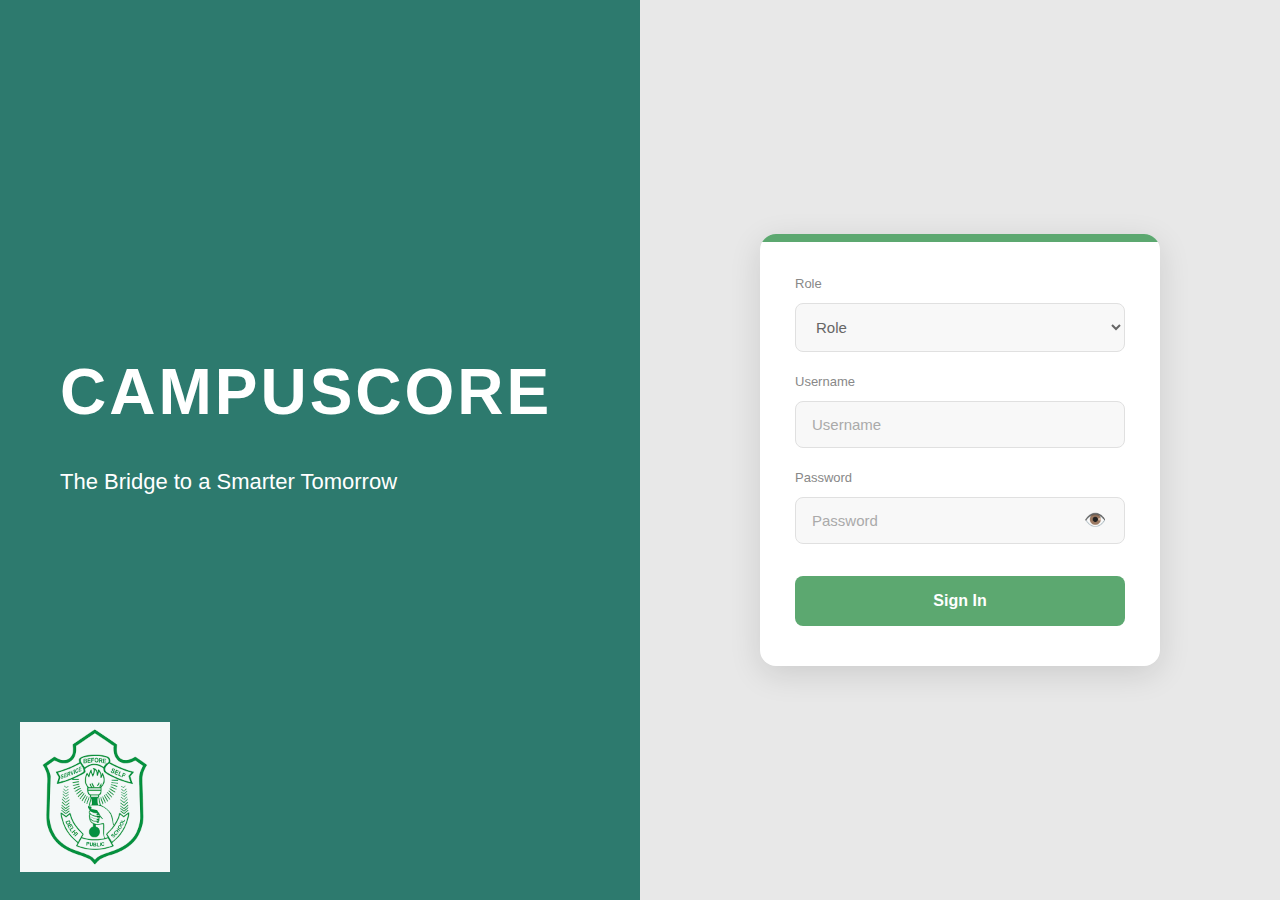
<file: CampusCore.html>
<!DOCTYPE html>
<html lang="en">
<head>
    <meta charset="UTF-8">
    <meta name="viewport" content="width=device-width, initial-scale=1.0">
    <title>CampusCore - DPS Nadergul</title>
    <style>
        :root {
            --color-primary: #5ca870;
            --color-primary-hover: #4d9160;
            --color-secondary: #7ec490;
            --color-accent: #9dd4aa;
            --color-danger: #d32f2f;
            --color-warning: #f57c00;
            --color-success: #5ca870;
            --color-info: #1976d2;
            --color-border: #e0e0e0;
            --color-bg: #f5f5f5;
            --color-text: #333;
            --color-text-light: #666;
        }

        * {
            margin: 0;
            padding: 0;
            box-sizing: border-box;
        }

        body {
            font-family: Arial, sans-serif;
            background: linear-gradient(135deg, #e8f5e9 0%, #c8e6c9 50%, #9dd4aa 100%);
            color: #333;
            line-height: 1.6;
            min-height: 100vh;
        }

        .login-container {
            display: flex;
            min-height: 100vh;
            background: #ffffff;
        }

        .login-left {
            width: 50%;
            display: flex;
            flex-direction: column;
            justify-content: center;
            align-items: flex-start;
            background: #2d7a6e;
            padding: 80px 60px;
            color: white;
            position: relative;
            overflow: hidden;
        }

        .login-left h1 {
            font-size: 64px;
            font-weight: 900;
            margin-bottom: 20px;
            letter-spacing: 3px;
            position: relative;
            z-index: 1;
            text-transform: uppercase;
            font-family: Arial, sans-serif;
        }

        .login-left p {
            font-size: 22px;
            font-weight: 300;
            position: relative;
            z-index: 1;
            margin-bottom: 60px;
            font-family: Arial, sans-serif;
        }

        .login-illustration {
            position: absolute;
            bottom: 20px;
            left: 20px;
            z-index: 1;
            width: 100%;
            max-width: 150px;
        }

        .login-illustration svg {
            width: 100%;
            height: auto;
        }

        .login-right {
            width: 50%;
            display: flex;
            justify-content: center;
            align-items: center;
            padding: 40px;
            background: #e8e8e8;
        }

        .login-box {
            width: 90%;
            max-width: 400px;
            background: white;
            padding: 0;
            border-radius: 16px;
            box-shadow: 0 8px 32px rgba(0, 0, 0, 0.12);
            overflow: hidden;
            position: relative;
        }

        .login-box::before {
            content: '';
            position: absolute;
            top: 0;
            left: 0;
            right: 0;
            height: 8px;
            background: #5ca870;
        }

        .login-box-content {
            padding: 40px 35px;
        }

        .login-box h2 {
            display: none;
        }

        .login-box .subtitle {
            display: none;
        }

        .form-group {
            margin-bottom: 20px;
        }

        .form-group label {
            display: block;
            margin-bottom: 8px;
            font-weight: 500;
            color: #888;
            font-size: 13px;
            text-transform: capitalize;
        }

        .form-group input,
        .form-group select {
            width: 100%;
            padding: 14px 16px;
            border: 1px solid #e0e0e0;
            border-radius: 8px;
            font-size: 15px;
            font-family: Arial, sans-serif;
            transition: all 0.3s;
            background: #f8f8f8;
            color: #666;
        }

        .form-group input:focus,
        .form-group select:focus {
            outline: none;
            border-color: #5ca870;
            background: white;
            box-shadow: 0 0 0 3px rgba(92, 168, 112, 0.1);
        }

        .form-group input::placeholder {
            color: #aaa;
        }

        .password-wrapper {
            position: relative;
        }

        .password-wrapper input {
            padding-right: 40px;
        }

        .toggle-password {
            position: absolute;
            right: 14px;
            top: 50%;
            transform: translateY(-50%);
            background: none;
            border: none;
            cursor: pointer;
            font-size: 18px;
            padding: 5px;
            color: #999;
        }

        .toggle-password:hover {
            color: #5ca870;
        }

        .btn-login {
            width: 100%;
            padding: 16px;
            border: none;
            border-radius: 8px;
            background: #5ca870;
            color: white;
            font-weight: 600;
            cursor: pointer;
            transition: all 0.3s;
            font-size: 16px;
            margin-top: 12px;
            box-shadow: none;
            font-family: Arial, sans-serif;
            text-transform: capitalize;
        }

        .btn-login:hover {
            background: #4d9160;
            transform: translateY(-1px);
            box-shadow: 0 4px 12px rgba(92, 168, 112, 0.3);
        }

        .btn-login:active {
            transform: translateY(0);
        }

        .login-error {
            display: none;
            margin-top: 12px;
            padding: 12px;
            background: #fadbd8;
            color: #c0392b;
            border-radius: 6px;
            font-size: 13px;
            border-left: 4px solid #c0392b;
        }

        .login-success {
            display: none;
            margin-top: 12px;
            padding: 12px;
            background: #d5f4e6;
            color: #27ae60;
            border-radius: 6px;
            font-size: 13px;
            border-left: 4px solid #27ae60;
        }

        .dashboard {
            display: flex;
            min-height: 100vh;
        }

        .sidebar {
            width: 280px;
            background: linear-gradient(180deg, #5ca870 0%, #4d9160 100%);
            color: white;
            padding: 25px;
            overflow-y: auto;
            box-shadow: 4px 0 20px rgba(0, 0, 0, 0.15);
            border-right: 4px solid #7ec490;
        }

        .logo-section {
            display: flex;
            align-items: center;
            margin-bottom: 30px;
            padding-bottom: 20px;
            border-bottom: 3px solid var(--color-secondary);
        }

        .logo-icon {
            width: 55px;
            height: 55px;
            display: flex;
            align-items: center;
            justify-content: center;
            font-weight: bold;
            font-size: 28px;
            margin-right: 15px;
        }

        .logo-icon img {
            width: 100%;
            height: 100%;
            object-fit: contain;
        }

        .logo-text h2 {
            font-size: 22px;
            margin: 0;
            font-weight: 800;
            font-family: 'Georgia', serif;
        }

        .logo-text p {
            font-size: 12px;
            margin: 3px 0 0 0;
            opacity: 0.9;
            font-style: italic;
        }

        .user-block {
            background: rgba(255, 255, 255, 0.15);
            padding: 20px;
            border-radius: 15px;
            margin-bottom: 30px;
            text-align: center;
            border: 2px solid rgba(255, 255, 255, 0.3);
            box-shadow: 0 5px 20px rgba(0, 0, 0, 0.2);
        }

        .user-avatar {
            width: 70px;
            height: 70px;
            background: rgba(255, 255, 255, 0.25);
            border-radius: 50%;
            display: flex;
            align-items: center;
            justify-content: center;
            margin: 0 auto 15px;
            font-size: 32px;
            font-weight: 800;
            border: 3px solid rgba(255, 255, 255, 0.5);
            box-shadow: 0 5px 15px rgba(0, 0, 0, 0.2);
            color: white;
        }

        .user-name {
            font-weight: 600;
            font-size: 14px;
            margin-bottom: 4px;
        }

        .user-id {
            font-size: 12px;
            opacity: 0.8;
        }

        .user-role {
            font-size: 11px;
            opacity: 0.7;
            margin-top: 4px;
            text-transform: uppercase;
        }

        .menu {
            list-style: none;
        }

        .menu-item {
            margin-bottom: 5px;
        }

        .menu-link {
            display: flex;
            align-items: center;
            padding: 12px 15px;
            color: rgba(255, 255, 255, 0.9);
            text-decoration: none;
            border-radius: 8px;
            cursor: pointer;
            transition: all 0.3s;
            font-size: 14px;
            background: none;
            border: none;
            width: 100%;
            text-align: left;
            font-weight: 600;
        }

        .menu-link:hover {
            background: rgba(255, 255, 255, 0.2);
            color: white;
            transform: translateX(5px);
        }

        .menu-link.active {
            background: rgba(255, 255, 255, 0.25);
            color: white;
            font-weight: 700;
            box-shadow: 0 3px 10px rgba(0, 0, 0, 0.2);
        }

        .menu-icon {
            width: 20px;
            margin-right: 12px;
            text-align: center;
            font-size: 16px;
        }

        .logout-btn {
            display: flex;
            align-items: center;
            padding: 12px 15px;
            background: rgba(231, 76, 60, 0.2);
            color: #fff;
            border: none;
            border-radius: 6px;
            cursor: pointer;
            width: 100%;
            margin-top: 30px;
            font-size: 14px;
            transition: all 0.3s;
            font-weight: 600;
        }

        .logout-btn:hover {
            background: rgba(231, 76, 60, 0.4);
        }

        .main-content {
            flex: 1;
            overflow-y: auto;
            background: #ffffff;
        }

        .header-banner {
            background: linear-gradient(135deg, #5ca870 0%, #4d9160 50%, #7ec490 100%);
            color: white;
            padding: 45px 35px;
            text-align: center;
            position: relative;
            overflow: hidden;
            border-bottom: 5px solid #7ec490;
            box-shadow: 0 6px 24px rgba(92, 168, 112, 0.2);
        }

        .header-banner::before {
            content: '📚 ✏️ 🎓 📖 ✒️';
            position: absolute;
            font-size: 60px;
            opacity: 0.08;
            top: 50%;
            left: 50%;
            transform: translate(-50%, -50%);
            letter-spacing: 40px;
            white-space: nowrap;
            animation: float 6s ease-in-out infinite;
        }

        @keyframes float {
            0%, 100% {
                transform: translate(-50%, -50%);
            }
            50% {
                transform: translate(-50%, -52%);
            }
        }

        .header-banner h1 {
            font-size: 34px;
            margin-bottom: 12px;
            font-family: 'Georgia', serif;
            font-weight: 800;
            letter-spacing: 1.5px;
            text-shadow: 0 3px 12px rgba(0, 0, 0, 0.3);
            position: relative;
            z-index: 1;
        }

        .header-banner p {
            font-size: 16px;
            opacity: 0.95;
            font-style: italic;
            position: relative;
            z-index: 1;
            text-shadow: 0 2px 6px rgba(0, 0, 0, 0.2);
        }

        .content-area {
            background: linear-gradient(135deg, #fafafa 0%, #f0f9f3 100%);
            padding: 35px;
            min-height: calc(100vh - 150px);
        }

        .card {
            background: white;
            border-radius: 16px;
            padding: 30px;
            margin-bottom: 25px;
            box-shadow: 0 6px 24px rgba(46, 125, 50, 0.08);
            border: 2px solid var(--color-accent);
            transition: all 0.3s ease;
            position: relative;
            overflow: hidden;
        }

        .card::before {
            content: '';
            position: absolute;
            top: 0;
            left: 0;
            right: 0;
            height: 4px;
            background: linear-gradient(90deg, var(--color-primary) 0%, var(--color-secondary) 100%);
        }

        .card:hover {
            box-shadow: 0 10px 35px rgba(46, 125, 50, 0.12);
            transform: translateY(-5px);
            border-color: var(--color-secondary);
        }

        .card h3 {
            color: var(--color-primary);
            margin-bottom: 25px;
            font-size: 26px;
            font-weight: 800;
            font-family: 'Georgia', serif;
            border-bottom: 2px solid rgba(129, 199, 132, 0.3);
            padding-bottom: 12px;
            letter-spacing: 0.5px;
        }

        .card h4 {
            color: var(--color-primary);
            margin-bottom: 18px;
            font-size: 19px;
            font-weight: 700;
            font-family: 'Georgia', serif;
            display: flex;
            align-items: center;
        }

        .stats-grid {
            display: grid;
            grid-template-columns: repeat(auto-fit, minmax(200px, 1fr));
            gap: 24px;
            margin-bottom: 25px;
        }

        .stat-card {
            background: linear-gradient(135deg, white 0%, #f1f8e9 100%);
            padding: 28px;
            border-radius: 14px;
            box-shadow: 0 5px 18px rgba(46, 125, 50, 0.12);
            border: 2px solid var(--color-secondary);
            transition: all 0.3s ease;
            position: relative;
            overflow: hidden;
        }

        .stat-card::before {
            content: '';
            position: absolute;
            top: 0;
            left: 0;
            width: 5px;
            height: 100%;
            background: linear-gradient(180deg, var(--color-primary) 0%, var(--color-secondary) 100%);
        }

        .stat-card::after {
            content: '';
            position: absolute;
            bottom: -50px;
            right: -50px;
            width: 150px;
            height: 150px;
            background: radial-gradient(circle, rgba(129, 199, 132, 0.15) 0%, transparent 70%);
            border-radius: 50%;
        }

        .stat-card:hover {
            transform: translateY(-6px);
            box-shadow: 0 10px 30px rgba(46, 125, 50, 0.18);
            border-color: var(--color-primary);
        }

        .stat-value {
            font-size: 44px;
            font-weight: 900;
            color: var(--color-primary);
            margin-bottom: 10px;
            font-family: 'Georgia', serif;
            text-shadow: 0 2px 8px rgba(46, 125, 50, 0.15);
            position: relative;
            z-index: 1;
        }

        .stat-label {
            font-size: 13px;
            color: #666;
            font-weight: 600;
            text-transform: uppercase;
            letter-spacing: 1.2px;
            position: relative;
            z-index: 1;
        }

        .attendance-grid {
            display: grid;
            grid-template-columns: repeat(auto-fit, minmax(140px, 1fr));
            gap: 18px;
            margin-bottom: 25px;
        }

        .attendance-stat {
            padding: 24px 20px;
            border-radius: 14px;
            text-align: center;
            color: white;
            box-shadow: 0 5px 18px rgba(0, 0, 0, 0.18);
            transition: all 0.3s ease;
            border: 2px solid rgba(255, 255, 255, 0.4);
            position: relative;
            overflow: hidden;
        }

        .attendance-stat::before {
            content: '';
            position: absolute;
            top: -50%;
            right: -50%;
            width: 200px;
            height: 200px;
            background: radial-gradient(circle, rgba(255,255,255,0.15) 0%, transparent 70%);
            border-radius: 50%;
        }

        .attendance-stat:hover {
            transform: translateY(-4px);
            box-shadow: 0 8px 25px rgba(0, 0, 0, 0.28);
            border-color: rgba(255, 255, 255, 0.6);
        }

        .attendance-stat.present {
            background: linear-gradient(135deg, #5ca870 0%, #4d9160 100%);
        }

        .attendance-stat.absent {
            background: linear-gradient(135deg, #c62828 0%, #b71c1c 100%);
        }

        .attendance-stat.late {
            background: linear-gradient(135deg, #f57c00 0%, #e65100 100%);
        }

        .attendance-stat-number {
            font-size: 36px;
            font-weight: 800;
            margin-bottom: 8px;
            font-family: 'Georgia', serif;
            text-shadow: 0 3px 10px rgba(0, 0, 0, 0.25);
            position: relative;
            z-index: 1;
        }

        .attendance-stat-label {
            font-size: 13px;
            opacity: 0.95;
            font-weight: 600;
            text-transform: uppercase;
            letter-spacing: 0.8px;
            position: relative;
            z-index: 1;
        }

        .attendance-table {
            width: 100%;
            border-collapse: separate;
            border-spacing: 0;
            margin-top: 20px;
            border-radius: 12px;
            overflow: hidden;
            box-shadow: 0 4px 16px rgba(46, 125, 50, 0.08);
            border: 2px solid rgba(129, 199, 132, 0.3);
        }

        .attendance-table th,
        .attendance-table td {
            padding: 16px 18px;
            text-align: left;
            border-bottom: 1px solid rgba(129, 199, 132, 0.2);
            font-size: 14px;
        }

        .attendance-table th {
            background: linear-gradient(135deg, var(--color-primary) 0%, var(--color-primary-hover) 100%);
            color: white;
            font-weight: 700;
            text-transform: uppercase;
            letter-spacing: 0.8px;
            font-size: 12px;
            border-bottom: none;
        }

        .attendance-table tbody tr {
            transition: all 0.3s ease;
            background: white;
        }

        .attendance-table tbody tr:hover {
            background: linear-gradient(135deg, #f9fdf9 0%, #f1f8f1 100%);
            transform: translateX(3px);
        }

        .attendance-table tbody tr:last-child td {
            border-bottom: none;
        }

        .badge {
            display: inline-block;
            padding: 6px 14px;
            border-radius: 20px;
            font-size: 11px;
            font-weight: 700;
            text-transform: uppercase;
            letter-spacing: 0.5px;
        }

        .badge-present {
            background: linear-gradient(135deg, #5ca870 0%, #4d9160 100%);
            color: white;
            box-shadow: 0 2px 8px rgba(92, 168, 112, 0.3);
        }

        .badge-absent {
            background: linear-gradient(135deg, #f44336 0%, #d32f2f 100%);
            color: white;
            box-shadow: 0 2px 8px rgba(244, 67, 54, 0.3);
        }

        .badge-late {
            background: linear-gradient(135deg, #ff9800 0%, #f57c00 100%);
            color: white;
            box-shadow: 0 2px 8px rgba(255, 152, 0, 0.3);
        }

        .badge-good {
            background: linear-gradient(135deg, #7ec490 0%, #5ca870 100%);
            color: white;
            box-shadow: 0 2px 8px rgba(92, 168, 112, 0.3);
        }

        .badge-excellent {
            background: linear-gradient(135deg, #5ca870 0%, #4d9160 100%);
            color: white;
            box-shadow: 0 2px 8px rgba(92, 168, 112, 0.3);
        }

        .badge-distracting {
            background: linear-gradient(135deg, #ef5350 0%, #e53935 100%);
            color: white;
            box-shadow: 0 2px 8px rgba(239, 83, 80, 0.3);
        }

        .form-section {
            background: linear-gradient(135deg, white 0%, #fafdf8 100%);
            padding: 28px;
            border-radius: 14px;
            margin-bottom: 24px;
            border: 2px solid rgba(129, 199, 132, 0.3);
            border-left: 5px solid var(--color-primary);
            box-shadow: 0 4px 16px rgba(46, 125, 50, 0.08);
            transition: all 0.3s ease;
        }

        .form-section:hover {
            box-shadow: 0 6px 20px rgba(46, 125, 50, 0.12);
            border-left-color: var(--color-secondary);
        }

        .form-section h4 {
            color: var(--color-primary);
            margin-bottom: 20px;
            font-family: 'Georgia', serif;
            font-weight: 700;
            font-size: 19px;
            border-bottom: 2px solid rgba(129, 199, 132, 0.3);
            padding-bottom: 10px;
        }

        .form-row {
            display: grid;
            grid-template-columns: repeat(auto-fit, minmax(250px, 1fr));
            gap: 15px;
            margin-bottom: 15px;
        }

        .form-control {
            display: flex;
            flex-direction: column;
        }

        .form-control label {
            margin-bottom: 6px;
            font-weight: 600;
            font-size: 13px;
            color: var(--color-text);
        }

        .form-control input,
        .form-control select,
        .form-control textarea {
            padding: 12px;
            border: 2px solid var(--color-border);
            border-radius: 8px;
            font-size: 14px;
            font-family: 'Georgia', 'Times New Roman', serif;
            transition: all 0.3s;
            background: white;
        }

        .form-control input:focus,
        .form-control select:focus,
        .form-control textarea:focus {
            outline: none;
            border-color: var(--color-primary);
            box-shadow: 0 0 0 4px rgba(139, 21, 56, 0.1);
            background: linear-gradient(135deg, #ffffff 0%, #fffef8 100%);
        }

        .btn-group {
            display: flex;
            gap: 10px;
            flex-wrap: wrap;
            margin-top: 15px;
        }

        .btn-primary {
            background: linear-gradient(135deg, #5ca870 0%, #4d9160 100%);
            color: white;
            padding: 12px 24px;
            border: none;
            border-radius: 8px;
            cursor: pointer;
            font-weight: 700;
            transition: all 0.3s;
            font-size: 14px;
            box-shadow: 0 4px 15px rgba(92, 168, 112, 0.3);
            font-family: 'Georgia', serif;
        }

        .btn-primary:hover {
            background: linear-gradient(135deg, #4d9160 0%, #5ca870 100%);
            transform: translateY(-2px);
            box-shadow: 0 6px 20px rgba(92, 168, 112, 0.4);
        }

        .btn-danger {
            background: linear-gradient(135deg, #e53935 0%, #c62828 100%);
            color: white;
            padding: 12px 24px;
            border: none;
            border-radius: 8px;
            cursor: pointer;
            font-weight: 700;
            transition: all 0.3s;
            font-size: 14px;
            box-shadow: 0 4px 15px rgba(229, 57, 53, 0.3);
            font-family: 'Georgia', serif;
        }

        .btn-danger:hover {
            background: linear-gradient(135deg, #c62828 0%, #b71c1c 100%);
            transform: translateY(-2px);
            box-shadow: 0 6px 20px rgba(229, 57, 53, 0.4);
        }

        .btn-success {
            background: linear-gradient(135deg, #7ec490 0%, #5ca870 100%);
            color: white;
            padding: 12px 24px;
            border: none;
            border-radius: 8px;
            cursor: pointer;
            font-weight: 700;
            transition: all 0.3s;
            font-size: 14px;
            box-shadow: 0 4px 15px rgba(92, 168, 112, 0.3);
            font-family: 'Georgia', serif;
        }

        .btn-success:hover {
            background: linear-gradient(135deg, #5ca870 0%, #4d9160 100%);
            transform: translateY(-2px);
            box-shadow: 0 6px 20px rgba(92, 168, 112, 0.4);
        }

        .btn-secondary {
            background: linear-gradient(135deg, #6c757d 0%, #5a6268 100%);
            color: white;
            padding: 12px 24px;
            border: none;
            border-radius: 8px;
            cursor: pointer;
            font-weight: 700;
            transition: all 0.3s;
            font-size: 14px;
            box-shadow: 0 4px 15px rgba(108, 117, 125, 0.3);
            font-family: 'Georgia', serif;
        }

        .btn-secondary:hover {
            background: linear-gradient(135deg, #5a6268 0%, #545b62 100%);
            transform: translateY(-2px);
            box-shadow: 0 6px 20px rgba(108, 117, 125, 0.4);
        }

        /* Modal System */
        .modal-overlay {
            position: fixed;
            top: 0;
            left: 0;
            width: 100%;
            height: 100%;
            background: rgba(0, 0, 0, 0.6);
            display: flex;
            align-items: center;
            justify-content: center;
            z-index: 10000;
            animation: fadeIn 0.3s ease;
        }

        @keyframes fadeIn {
            from {
                opacity: 0;
            }
            to {
                opacity: 1;
            }
        }

        @keyframes slideIn {
            from {
                transform: translateY(-50px);
                opacity: 0;
            }
            to {
                transform: translateY(0);
                opacity: 1;
            }
        }

        .modal-content {
            background: white;
            border-radius: 12px;
            padding: 30px;
            max-width: 500px;
            width: 90%;
            box-shadow: 0 10px 40px rgba(0, 0, 0, 0.3);
            animation: slideIn 0.3s ease;
            position: relative;
        }

        .modal-header {
            display: flex;
            align-items: center;
            gap: 15px;
            margin-bottom: 20px;
            padding-bottom: 15px;
            border-bottom: 2px solid #f0f0f0;
        }

        .modal-icon {
            font-size: 32px;
            width: 50px;
            height: 50px;
            display: flex;
            align-items: center;
            justify-content: center;
            border-radius: 50%;
        }

        .modal-icon.success {
            background: linear-gradient(135deg, #7ec490 0%, #5ca870 100%);
        }

        .modal-icon.error {
            background: linear-gradient(135deg, #e53935 0%, #c62828 100%);
        }

        .modal-icon.warning {
            background: linear-gradient(135deg, #ff9800 0%, #f57c00 100%);
        }

        .modal-icon.info {
            background: linear-gradient(135deg, #42a5f5 0%, #1e88e5 100%);
        }

        .modal-title {
            font-size: 22px;
            font-weight: 700;
            color: #2c3e50;
            font-family: 'Georgia', serif;
            margin: 0;
        }

        .modal-message {
            font-size: 16px;
            color: #555;
            line-height: 1.6;
            margin-bottom: 25px;
            font-family: 'Georgia', serif;
        }

        .modal-buttons {
            display: flex;
            gap: 12px;
            justify-content: flex-end;
        }

        .modal-btn {
            padding: 10px 24px;
            border: none;
            border-radius: 8px;
            cursor: pointer;
            font-weight: 700;
            font-size: 14px;
            transition: all 0.3s;
            font-family: 'Georgia', serif;
        }

        .modal-btn-confirm {
            background: linear-gradient(135deg, #5ca870 0%, #4d9160 100%);
            color: white;
            box-shadow: 0 4px 15px rgba(92, 168, 112, 0.3);
        }

        .modal-btn-confirm:hover {
            background: linear-gradient(135deg, #4d9160 0%, #5ca870 100%);
            transform: translateY(-2px);
            box-shadow: 0 6px 20px rgba(92, 168, 112, 0.4);
        }

        .modal-btn-cancel {
            background: linear-gradient(135deg, #6c757d 0%, #5a6268 100%);
            color: white;
            box-shadow: 0 4px 15px rgba(108, 117, 125, 0.3);
        }

        .modal-btn-cancel:hover {
            background: linear-gradient(135deg, #5a6268 0%, #545b62 100%);
            transform: translateY(-2px);
            box-shadow: 0 6px 20px rgba(108, 117, 125, 0.4);
        }

        .modal-btn-danger {
            background: linear-gradient(135deg, #e53935 0%, #c62828 100%);
            color: white;
            box-shadow: 0 4px 15px rgba(229, 57, 53, 0.3);
        }

        .modal-btn-danger:hover {
            background: linear-gradient(135deg, #c62828 0%, #b71c1c 100%);
            transform: translateY(-2px);
            box-shadow: 0 6px 20px rgba(229, 57, 53, 0.4);
        }

        .issue-card {
            background: white;
            border-left: 5px solid var(--color-warning);
            padding: 20px;
            margin-bottom: 18px;
            border-radius: 12px;
            border: 2px solid rgba(245, 124, 0, 0.15);
            box-shadow: 0 4px 14px rgba(245, 124, 0, 0.1);
            transition: all 0.3s ease;
            position: relative;
        }

        .issue-card::before {
            content: '⚠️';
            position: absolute;
            top: 20px;
            right: 20px;
            font-size: 24px;
            opacity: 0.1;
        }

        .issue-card:hover {
            box-shadow: 0 6px 22px rgba(245, 124, 0, 0.15);
            transform: translateX(5px);
            border-color: var(--color-warning);
        }

        .issue-card.critical {
            border-left-color: var(--color-danger);
            background: linear-gradient(135deg, #fff 0%, #fff8f7 100%);
            border-color: rgba(211, 47, 47, 0.15);
            box-shadow: 0 4px 14px rgba(211, 47, 47, 0.1);
        }

        .issue-card.critical::before {
            content: '🚨';
        }

        .issue-card.critical:hover {
            box-shadow: 0 6px 22px rgba(211, 47, 47, 0.15);
            border-color: var(--color-danger);
        }

        .holiday-list {
            background: white;
            border-radius: 14px;
            overflow: hidden;
            border: 2px solid rgba(129, 199, 132, 0.3);
            box-shadow: 0 4px 16px rgba(46, 125, 50, 0.08);
        }

        .holiday-item {
            padding: 18px 24px;
            border-bottom: 1px solid rgba(129, 199, 132, 0.2);
            display: flex;
            justify-content: space-between;
            align-items: center;
            transition: all 0.3s ease;
            background: white;
            position: relative;
        }

        .holiday-item::before {
            content: '🎉';
            position: absolute;
            left: -30px;
            font-size: 20px;
            transition: all 0.3s ease;
        }

        .holiday-item:hover {
            background: linear-gradient(135deg, #f9fdf9 0%, #f1f8f1 100%);
            padding-left: 32px;
            box-shadow: inset 4px 0 0 var(--color-secondary);
        }

        .holiday-item:hover::before {
            left: 8px;
        }

        .holiday-item:last-child {
            border-bottom: none;
        }

        .holiday-date {
            font-weight: 700;
            color: var(--color-primary);
            font-family: 'Georgia', serif;
            font-size: 15px;
            display: flex;
            align-items: center;
            gap: 10px;
        }

        .holiday-reason {
            font-size: 14px;
            color: var(--color-text-light);
            font-style: italic;
            margin-top: 4px;
        }

        .timetable {
            overflow-x: auto;
        }

        .timetable-grid {
            display: grid;
            grid-template-columns: 100px repeat(6, 1fr);
            gap: 2px;
            background: rgba(129, 199, 132, 0.3);
            margin-top: 20px;
            border-radius: 12px;
            overflow: hidden;
            box-shadow: 0 4px 16px rgba(46, 125, 50, 0.08);
        }

        .timetable-cell {
            background: white;
            padding: 16px 14px;
            text-align: center;
            font-size: 13px;
            font-weight: 500;
            transition: all 0.3s ease;
            position: relative;
        }

        .timetable-cell:hover {
            background: linear-gradient(135deg, #f9fdf9 0%, #f1f8f1 100%);
            transform: scale(1.05);
            z-index: 10;
            box-shadow: 0 4px 12px rgba(46, 125, 50, 0.15);
        }

        .timetable-cell.header {
            background: linear-gradient(135deg, var(--color-primary) 0%, var(--color-primary-hover) 100%);
            color: white;
            font-weight: 700;
            font-size: 13px;
            text-transform: uppercase;
            letter-spacing: 0.8px;
            padding: 18px 14px;
        }

        .timetable-cell.time {
            background: linear-gradient(135deg, #f1f8e9 0%, #e8f5e9 100%);
            font-weight: 700;
            color: var(--color-primary);
            font-size: 12px;
            border-right: 2px solid rgba(129, 199, 132, 0.3);
        }

        .search-box {
            width: 100%;
            padding: 14px 16px;
            border: 2px solid rgba(129, 199, 132, 0.3);
            border-radius: 10px;
            font-size: 14px;
            margin-bottom: 20px;
            font-family: 'Georgia', 'Times New Roman', serif;
            transition: all 0.3s ease;
            box-shadow: 0 2px 8px rgba(46, 125, 50, 0.05);
        }

        .search-box:focus {
            outline: none;
            border-color: var(--color-secondary);
            box-shadow: 0 4px 12px rgba(46, 125, 50, 0.12);
            background: linear-gradient(135deg, #ffffff 0%, #f9fdf9 100%);
        }

        .checkbox-group {
            display: grid;
            grid-template-columns: repeat(auto-fit, minmax(200px, 1fr));
            gap: 16px;
            margin-bottom: 20px;
        }

        .checkbox-item {
            display: flex;
            align-items: center;
            padding: 16px 18px;
            border: 2px solid rgba(129, 199, 132, 0.3);
            border-radius: 12px;
            background: white;
            transition: all 0.3s ease;
            cursor: pointer;
        }

        .checkbox-item:hover {
            background: linear-gradient(135deg, #f9fdf9 0%, #f1f8f1 100%);
            border-color: var(--color-secondary);
            transform: translateY(-2px);
            box-shadow: 0 4px 12px rgba(46, 125, 50, 0.12);
        }

        .checkbox-item input {
            margin-right: 14px;
            cursor: pointer;
            width: 20px;
            height: 20px;
            accent-color: var(--color-primary);
        }

        .checkbox-item input:checked {
            transform: scale(1.1);
        }

        .checkbox-item label {
            margin: 0;
            cursor: pointer;
            flex: 1;
            font-weight: 500;
            color: var(--color-text);
            font-size: 14px;
        }

        @keyframes pulse {
            0%, 100% {
                opacity: 1;
                transform: scale(1);
            }
            50% {
                opacity: 0.5;
                transform: scale(1.2);
            }
        }

        @media (max-width: 768px) {
            .login-left {
                display: none;
            }

            .login-right {
                width: 100%;
            }

            .sidebar {
                width: 70px;
            }

            .menu-link span:last-child {
                display: none;
            }

            .header-banner {
                padding: 30px 20px;
            }

            .header-banner h1 {
                font-size: 24px;
            }

            .content-area {
                padding: 20px;
            }

            .card {
                padding: 20px;
            }

            .stat-card {
                padding: 20px;
            }

            .attendance-grid {
                grid-template-columns: repeat(2, 1fr);
                gap: 12px;
            }

            .stats-grid {
                grid-template-columns: 1fr;
            }

            .timetable-grid {
                grid-template-columns: 80px repeat(3, 1fr);
                font-size: 11px;
            }

            .timetable-cell:hover {
                transform: scale(1.02);
            }
        }
    </style>
</head>
<body>

<div id="loginScreen" class="login-container">
    <div class="login-left">
        <div>
            <h1>CAMPUSCORE</h1>
            <p>The Bridge to a Smarter Tomorrow</p>
        </div>
        <div class="login-illustration">
            <img src="logo.png" alt="School Logo" style="width: 100%; height: auto; mix-blend-mode: multiply; opacity: 0.95;">
        </div>
    </div>

    <div class="login-right">
        <div class="login-box">
            <div class="login-box-content">
                <form id="loginForm" onsubmit="handleLogin(event)">
                    <div class="form-group">
                        <label for="role">Role</label>
                        <select id="role" required>
                            <option value="">Role</option>
                            <option value="parent">Parent</option>
                            <option value="teacher">Teacher</option>
                            <option value="coordinator">Coordinator</option>
                            <option value="viceprincipal">Vice Principal</option>
                            <option value="classteacher">Class Teacher</option>
                        </select>
                    </div>

                    <div class="form-group">
                        <label for="username">Username</label>
                        <input id="username" type="text" placeholder="Username" required>
                    </div>

                    <div class="form-group">
                        <label for="password">Password</label>
                        <div class="password-wrapper">
                            <input id="password" type="password" placeholder="Password" required>
                            <button id="togglePassword" type="button" class="toggle-password" title="Toggle password visibility">👁️</button>
                        </div>
                    </div>

                    <button type="submit" class="btn-login">Sign In</button>
                    <div id="loginSuccess" class="login-success"></div>
                    <div id="loginError" class="login-error"></div>
                </form>
            </div>
        </div>
    </div>
</div>

<div id="dashboardScreen" class="dashboard" style="display: none;">
    <aside class="sidebar">
        <div class="logo-section">
            <div class="logo-icon"><img src="campus-logo.png" alt="CampusCore Logo"></div>
            <div class="logo-text">
                <h2>CampusCore</h2>
                <p>DPS Nadergul</p>
            </div>
        </div>

        <div class="user-block">
            <div id="userAvatar" class="user-avatar">A</div>
            <div id="userName" class="user-name">User</div>
            <div id="userId" class="user-id">ID: N/A</div>
            <div id="userRole" class="user-role">Role</div>
            <div style="margin-top: 10px; font-size: 10px; opacity: 0.7; text-align: center; display: flex; align-items: center; justify-content: center; gap: 5px;">
                <span style="width: 6px; height: 6px; background: #4caf50; border-radius: 50%; display: inline-block; animation: pulse 2s infinite;"></span>
                Real-time Sync Active
            </div>
        </div>

        <ul id="menuItems" class="menu"></ul>

        <button id="logoutBtn" class="logout-btn" type="button">🚪 Logout</button>
    </aside>

    <main class="main-content">
        <div class="header-banner">
            <h1 id="headerTitle">Welcome to CampusCore</h1>
            <p id="headerSub">Smart School Management Dashboard</p>
        </div>

        <div id="contentArea" class="content-area"></div>
    </main>
</div>

<script>
const DATABASE = {
    students: [
        { id: 3180076, name: 'Kasula Ashwath', class: '8B', parentId: 'P3180076A', status: 'active' },
        { id: 3180077, name: 'Srikar', class: '8B', parentId: 'P3180077A', status: 'active' },
        { id: 3180078, name: 'Fatima', class: '8B', parentId: 'P3180078A', status: 'active' },
        { id: 3240504, name: 'Sai Charan', class: '8B', parentId: 'P3240504A', status: 'active' },
        { id: 3180079, name: 'Dhyuthi', class: '10A', parentId: 'P3180079A', status: 'active' },
        { id: 3180080, name: 'Sricharan', class: '10A', parentId: 'P3180080A', status: 'active' }
    ],
    parents: [
        { id: 'P3180076A', name: 'Parent of Kasula', studentId: 3180076, phone: '9876543210' },
        { id: 'P3180077A', name: 'Parent of Srikar', studentId: 3180077, phone: '9876543211' },
        { id: 'P3180078A', name: 'Parent of Fatima', studentId: 3180078, phone: '9876543212' },
        { id: 'P3240504A', name: 'Parent of Sai Charan', studentId: 3240504, phone: '9876543213' },
        { id: 'P3180079A', name: 'Parent of Dhyuthi', studentId: 3180079, phone: '9876543214' },
        { id: 'P3180080A', name: 'Parent of Sricharan', studentId: 3180080, phone: '9876543215' }
    ],
    teachers: [
        { id: 'T001', name: 'English Teacher', subjects: 'English', classes: '10A', status: 'active' },
        { id: 'T002', name: 'Math Teacher', subjects: 'Mathematics', classes: '10A,10B', status: 'active' },
        { id: 'T003', name: 'Science Teacher', subjects: 'Physics', classes: '10A', status: 'active' }
    ],
    classteachers: [
        { id: 'CT10A', name: 'PRASNA KUMAR', class: '10A', status: 'active' },
        { id: 'CT8B', name: 'Class Teacher 8B', class: '8B', status: 'active' }
    ],
    coordinators: [
        { id: 'C001', name: 'ANITHA', department: 'General', status: 'active' }
    ],
    viceprincipals: [
        { id: 'VP001', name: 'Srishia Vice Principal', school: 'DPS Nadergul', status: 'active' }
    ],
    superviceprincipals: [
        { id: 'AP000123', name: 'Super Principal', school: 'DPS Nadergul', status: 'active' }
    ],
    attendance: [],
    issues: [],
    homework: [],
    examSchedules: [],
    examResults: [],
    teacherTimetables: [],
    teacherAppointments: [],
    marksSubmissions: [],
    studentDocuments: [],
    bulkUploads: [],
    reportCards: [],
    teacherDuties: [],
    holidays: [
        { date: '2025-12-25', reason: 'Christmas' },
        { date: '2026-01-26', reason: 'Republic Day' },
        { date: '2026-03-08', reason: 'Maha Shivaratri' }
    ],
    ccaCalendars: [],
    classes: [],
    timetables: [
        {
            class: '10A',
            periods: [
                { time: '8:00-8:45', mon: 'English', tue: 'Math', wed: 'Science', thu: 'Hindi', fri: 'History', sat: 'PE' },
                { time: '8:45-9:30', mon: 'Math', tue: 'English', wed: 'History', thu: 'Science', fri: 'Geography', sat: 'Art' },
                { time: '9:30-10:15', mon: 'Science', tue: 'Hindi', wed: 'English', thu: 'Geography', fri: 'Math', sat: 'Music' }
            ]
        },
        {
            class: '8B',
            periods: [
                { time: '8:45-9:30', mon: 'MATH', tue: 'MATH', wed: 'LIBRARY', thu: 'PYS', fri: 'GK/VE', sat: 'LS' },
                { time: '9:30-10:15', mon: 'CD/WD', tue: 'GAMES', wed: 'PHYSICS', thu: 'PYS', fri: 'COMPUTER', sat: 'Art' },
                { time: '10:15-10:25', mon: 'Break', tue: 'Break', wed: 'Break', thu: 'Break', fri: 'Break', sat: 'Break' },
                { time: '10:25-11:10', mon: 'MATH', tue: '3L', wed: 'MUSIC', thu: 'MATH', fri: '2L', sat: 'Music' },
                { time: '11:10-11:45', mon: 'ENGLISH', tue: 'MATH', wed: '2L', thu: 'BIOLOGY', fri: 'SOCIAL', sat: '3L' },
                { time: '11:45-12:30', mon: 'BIOLOGY', tue: '2L', wed: '3L', thu: 'PHYSICS', fri: 'BIOLOGY', sat: '2L' },
                { time: '12:30-01:10', mon: 'Lunch', tue: 'Lunch', wed: 'Lunch', thu: 'Lunch', fri: 'Lunch', sat: 'Lunch' },
                { time: '01:10-01:55', mon: 'SOCIAL', tue: 'SOCIAL', wed: 'MATH', thu: 'SOCIAL', fri: 'CHEMHISTORY', sat: 'CHEMHISTORY' },
                { time: '01:55-02:40', mon: '2L', tue: 'PHYSICS', wed: 'SOCIAL', thu: 'ENGLISH', fri: 'English', sat: 'SOCIAL' },
                { time: '02:40-03:25', mon: 'Computer', tue: 'ENGLISH', wed: 'Computer', thu: '2L', fri: 'MATH', sat: 'MATH' }
            ]
        }
    ],
    users: [
        { username: 'P3180076A', password: 'parent123', role: 'parent', name: 'Ashwath Parent' },
        { username: 'P3180077A', password: 'parent123', role: 'parent', name: 'Srikar Parent' },
        { username: 'P3180078A', password: 'parent123', role: 'parent', name: 'Fatima Parent' },
        { username: 'P3240504A', password: 'parent123', role: 'parent', name: 'Sai Charan Parent' },
        { username: 'P3180079A', password: 'parent123', role: 'parent', name: 'Dhyuthi Parent' },
        { username: 'P3180080A', password: 'parent123', role: 'parent', name: 'Sricharan Parent' },
        { username: 'T001', password: 'teacher123', role: 'teacher', name: 'English Teacher' },
        { username: 'T002', password: 'teacher123', role: 'teacher', name: 'Math Teacher' },
        { username: 'T003', password: 'teacher123', role: 'teacher', name: 'Science Teacher' },
        { username: 'C001', password: 'coord123', role: 'coordinator', name: 'Coordinator Anitha' },
        { username: 'VP001', password: 'VP123', role: 'viceprincipal', name: 'Srishia Vice Principal' },
        { username: 'AP000123', password: 'DPSSITE123', role: 'superviceprincipal', name: 'Super Principal' },
        { username: 'CT10A', password: 'CLASS123', role: 'classteacher', name: 'Class Teacher 10A' },
        { username: 'CT8B', password: 'CLASS123', role: 'classteacher', name: 'Class Teacher 8B' }
    ]
};

let currentUser = null;
let db = null;

function getDB() {
    try {
        const saved = localStorage.getItem('campusCoreDB');
        const loadedDB = saved ? JSON.parse(saved) : DATABASE;

        // Ensure all required fields exist (for backward compatibility)
        if (!loadedDB.examResults) {
            loadedDB.examResults = [];
        }
        if (!loadedDB.teacherTimetables) {
            loadedDB.teacherTimetables = [];
        }
        if (!loadedDB.teacherAppointments) {
            loadedDB.teacherAppointments = [];
        }
        if (!loadedDB.marksSubmissions) {
            loadedDB.marksSubmissions = [];
        }
        if (!loadedDB.reportCards) {
            loadedDB.reportCards = [];
        }

        return loadedDB;
    } catch (e) {
        return DATABASE;
    }
}

function saveDB() {
    try {
        db.lastUpdated = Date.now();
        localStorage.setItem('campusCoreDB', JSON.stringify(db));
        // Broadcast change to other tabs
        localStorage.setItem('campusCoreDB_sync', Date.now().toString());
    } catch (e) {
        console.warn('DB save failed:', e);
    }
}

function initDB() {
    if (!localStorage.getItem('campusCoreDB')) {
        localStorage.setItem('campusCoreDB', JSON.stringify(DATABASE));
    }
    db = getDB();
}

// Modal System Functions
function showModal(title, message, type = 'info') {
    // Close any existing modal first
    const existingModal = document.querySelector('.modal-overlay');
    if (existingModal) {
        existingModal.remove();
    }

    // Determine icon based on type
    const icons = {
        success: '✓',
        error: '✕',
        warning: '⚠',
        info: 'ℹ'
    };

    const icon = icons[type] || icons.info;

    // Create modal
    const modalOverlay = document.createElement('div');
    modalOverlay.className = 'modal-overlay';
    modalOverlay.innerHTML = `
        <div class="modal-content">
            <div class="modal-header">
                <div class="modal-icon ${type}">${icon}</div>
                <h3 class="modal-title">${title}</h3>
            </div>
            <div class="modal-message">${message}</div>
            <div class="modal-buttons">
                <button class="modal-btn modal-btn-confirm" onclick="closeModal()">OK</button>
            </div>
        </div>
    `;

    document.body.appendChild(modalOverlay);

    // Close on overlay click
    modalOverlay.addEventListener('click', (e) => {
        if (e.target === modalOverlay) {
            closeModal();
        }
    });

    // Close on ESC key
    const escHandler = (e) => {
        if (e.key === 'Escape') {
            closeModal();
            document.removeEventListener('keydown', escHandler);
        }
    };
    document.addEventListener('keydown', escHandler);
}

function showConfirm(title, message, onConfirm, onCancel = null, confirmText = 'Confirm', cancelText = 'Cancel', isDangerous = false) {
    // Close any existing modal first
    const existingModal = document.querySelector('.modal-overlay');
    if (existingModal) {
        existingModal.remove();
    }

    // Create modal
    const modalOverlay = document.createElement('div');
    modalOverlay.className = 'modal-overlay';

    const confirmBtnClass = isDangerous ? 'modal-btn-danger' : 'modal-btn-confirm';

    modalOverlay.innerHTML = `
        <div class="modal-content">
            <div class="modal-header">
                <div class="modal-icon warning">⚠</div>
                <h3 class="modal-title">${title}</h3>
            </div>
            <div class="modal-message">${message}</div>
            <div class="modal-buttons">
                <button class="modal-btn modal-btn-cancel" onclick="closeModal(false)">${cancelText}</button>
                <button class="modal-btn ${confirmBtnClass}" onclick="closeModal(true)">${confirmText}</button>
            </div>
        </div>
    `;

    document.body.appendChild(modalOverlay);

    // Store callbacks
    window._modalConfirmCallback = onConfirm;
    window._modalCancelCallback = onCancel;

    // Close on overlay click (treated as cancel)
    modalOverlay.addEventListener('click', (e) => {
        if (e.target === modalOverlay) {
            closeModal(false);
        }
    });

    // Close on ESC key (treated as cancel)
    const escHandler = (e) => {
        if (e.key === 'Escape') {
            closeModal(false);
            document.removeEventListener('keydown', escHandler);
        }
    };
    document.addEventListener('keydown', escHandler);
}

function closeModal(confirmed = null) {
    const modalOverlay = document.querySelector('.modal-overlay');
    if (modalOverlay) {
        modalOverlay.remove();
    }

    // Handle confirm/cancel callbacks
    if (confirmed === true && window._modalConfirmCallback) {
        window._modalConfirmCallback();
        delete window._modalConfirmCallback;
        delete window._modalCancelCallback;
    } else if (confirmed === false && window._modalCancelCallback) {
        window._modalCancelCallback();
        delete window._modalConfirmCallback;
        delete window._modalCancelCallback;
    }
}

function showError(msg) {
    const err = document.getElementById('loginError');
    const suc = document.getElementById('loginSuccess');
    if (err) {
        err.textContent = msg;
        err.style.display = 'block';
    }
    if (suc) suc.style.display = 'none';
}

function showSuccess(msg) {
    const suc = document.getElementById('loginSuccess');
    const err = document.getElementById('loginError');
    if (suc) {
        suc.textContent = msg;
        suc.style.display = 'block';
    }
    if (err) err.style.display = 'none';
}

function showLogin() {
    document.getElementById('loginScreen').style.display = 'flex';
    document.getElementById('dashboardScreen').style.display = 'none';
}

function showDashboard() {
    document.getElementById('loginScreen').style.display = 'none';
    document.getElementById('dashboardScreen').style.display = 'flex';
    renderUserInfo();
    renderMenu();
    renderDefaultTab();
}

function handleLogin(event) {
    event.preventDefault();

    const role = document.getElementById('role').value;
    const username = document.getElementById('username').value.trim();
    const password = document.getElementById('password').value.trim();

    if (!role) {
        showError('Please select a role.');
        return;
    }

    if (!username || !password) {
        showError('Please enter username and password.');
        return;
    }

    // Allow Super VP to login through Vice Principal option
    let user = null;
    if (role === 'viceprincipal') {
        user = db.users.find(u =>
            u.username === username &&
            u.password === password &&
            (u.role === 'viceprincipal' || u.role === 'superviceprincipal')
        );
    } else {
        user = db.users.find(u =>
            u.username === username &&
            u.password === password &&
            u.role === role
        );
    }

    if (!user) {
        showError('Invalid credentials. Please try again.');
        return;
    }

    if (user.status === 'inactive') {
        showError('Your account has been deactivated. Please contact administration.');
        return;
    }

    currentUser = { ...user };
    try {
        localStorage.setItem('currentUser', JSON.stringify(currentUser));
    } catch (e) {}

    showSuccess('✅ Login successful! Redirecting...');
    setTimeout(showDashboard, 500);
}

document.addEventListener('DOMContentLoaded', function() {
    const toggleBtn = document.getElementById('togglePassword');
    if (toggleBtn) {
        toggleBtn.addEventListener('click', function(e) {
            e.preventDefault();
            const pwd = document.getElementById('password');
            if (pwd.type === 'password') {
                pwd.type = 'text';
                this.textContent = '🙈';
            } else {
                pwd.type = 'password';
                this.textContent = '👁️';
            }
        });
    }

    initDB();
    try {
        const saved = localStorage.getItem('currentUser');
        if (saved) {
            currentUser = JSON.parse(saved);
            if (db.users.some(u => u.username === currentUser.username)) {
                showDashboard();
            } else {
                localStorage.removeItem('currentUser');
                showLogin();
            }
        } else {
            showLogin();
        }
    } catch (e) {
        showLogin();
    }
});

function renderUserInfo() {
    let userData = { name: currentUser.name, id: currentUser.username, role: currentUser.role };

    if (currentUser.role === 'parent') {
        const student = db.students.find(s => s.parentId === currentUser.username);
        if (student) {
            userData.id = student.id;
            userData.name = student.name;
        }
    }

    const avatar = document.getElementById('userAvatar');
    const uname = document.getElementById('userName');
    const uid = document.getElementById('userId');
    const urole = document.getElementById('userRole');

    if (avatar) avatar.textContent = userData.name ? userData.name.charAt(0).toUpperCase() : 'U';
    if (uname) uname.textContent = userData.name || 'User';
    if (uid) uid.textContent = 'ID: ' + (userData.id || 'N/A');
    if (urole) urole.textContent = currentUser.role.toUpperCase();
}

function renderMenu() {
    const menu = document.getElementById('menuItems');
    menu.innerHTML = '';

    const menuItems = {
        parent: [
            { name: 'Home', icon: '🏠', tab: 'home' },
            { name: 'Attendance', icon: '📋', tab: 'attendance' },
            { name: 'Homework', icon: '📚', tab: 'viewhomework' },
            { name: 'Exam Results', icon: '📊', tab: 'viewexamresults' },
            { name: 'Report Cards', icon: '📋', tab: 'viewreportcards' },
            { name: 'Exam Schedule', icon: '📅', tab: 'examschedule' },
            { name: 'Timetable', icon: '⏰', tab: 'timetable' },
            { name: 'Profile', icon: '👤', tab: 'profile' },
            { name: 'Change Password', icon: '🔐', tab: 'changepassword' }
        ],
        teacher: [
            { name: 'Home', icon: '🏠', tab: 'home' },
            { name: 'My Duties', icon: '📋', tab: 'myduties' },
            { name: 'Mark Attendance', icon: '✅', tab: 'markattendance' },
            { name: 'Homework', icon: '📚', tab: 'homework' },
            { name: 'Exam Results', icon: '📊', tab: 'examresults' },
            { name: 'Upload Marks', icon: '📝', tab: 'uploadmarks' },
            { name: 'My Classes', icon: '📖', tab: 'myclasses' },
            { name: 'Timetable', icon: '⏰', tab: 'timetable' },
            { name: 'Report Issues', icon: '⚠️', tab: 'teacherissues' },
            { name: 'Profile', icon: '👤', tab: 'profile' },
            { name: 'Change Password', icon: '🔐', tab: 'changepassword' }
        ],
        coordinator: [
            { name: 'Home', icon: '🏠', tab: 'home' },
            { name: 'Manage Issues', icon: '⚠️', tab: 'coordissues' },
            { name: 'Homework', icon: '📚', tab: 'homework' },
            { name: 'Exam Schedule', icon: '📋', tab: 'uploadexam' },
            { name: 'Classes', icon: '🏫', tab: 'classes' },
            { name: 'Timetable', icon: '⏰', tab: 'managetimetable' },
            { name: 'CCA Calendar', icon: '📅', tab: 'uploadcca' },
            { name: 'Profile', icon: '👤', tab: 'profile' },
            { name: 'Change Password', icon: '🔐', tab: 'changepassword' }
        ],
        viceprincipal: [
            { name: 'Home', icon: '🏠', tab: 'home' },
            { name: 'Appoint Teacher', icon: '👨‍🏫', tab: 'appointteacher' },
            { name: 'Assign Duties', icon: '📝', tab: 'assignduties' },
            { name: 'Issues', icon: '⚠️', tab: 'vpissues' },
            { name: 'Homework', icon: '📚', tab: 'homework' },
            { name: 'Remove Student', icon: '🚫', tab: 'removestudent' },
            { name: 'Holidays', icon: '🎉', tab: 'holidays' },
            { name: 'Classes', icon: '🏫', tab: 'classes' },
            { name: 'Register', icon: '📝', tab: 'register' },
            { name: 'Timetable', icon: '⏰', tab: 'managetimetable' },
            { name: 'Analytics', icon: '📊', tab: 'analytics' },
            { name: 'Profile', icon: '👤', tab: 'profile' },
            { name: 'Change Password', icon: '🔐', tab: 'changepassword' }
        ],
        superviceprincipal: [
            { name: 'Home', icon: '🏠', tab: 'home' },
            { name: 'Appoint Teacher', icon: '👨‍🏫', tab: 'appointteacher' },
            { name: 'Assign Duties', icon: '📝', tab: 'assignduties' },
            { name: 'Issues', icon: '⚠️', tab: 'svpissues' },
            { name: 'Homework', icon: '📚', tab: 'homework' },
            { name: 'Remove Student', icon: '🚫', tab: 'removestudent' },
            { name: 'Delete Student Data', icon: '🗑️', tab: 'deletestudent' },
            { name: 'Holidays', icon: '🎉', tab: 'holidays' },
            { name: 'Classes', icon: '🏫', tab: 'classes' },
            { name: 'Register', icon: '📝', tab: 'register' },
            { name: 'Timetable', icon: '⏰', tab: 'managetimetable' },
            { name: 'Analytics', icon: '📊', tab: 'analytics' },
            { name: 'Profile', icon: '👤', tab: 'profile' },
            { name: 'Change Password', icon: '🔐', tab: 'changepassword' }
        ],
        classteacher: [
            { name: 'Home', icon: '🏠', tab: 'home' },
            { name: 'Class Dashboard', icon: '📊', tab: 'classdashboard' },
            { name: 'Mark Attendance', icon: '✅', tab: 'ctmarkattendance' },
            { name: 'Homework', icon: '📚', tab: 'homework' },
            { name: 'Exam Results', icon: '📊', tab: 'examresults' },
            { name: 'Report Cards', icon: '📋', tab: 'reportcards' },
            { name: 'Timetable', icon: '⏰', tab: 'timetable' },
            { name: 'Profile', icon: '👤', tab: 'profile' },
            { name: 'Change Password', icon: '🔐', tab: 'changepassword' }
        ]
    };

    const items = menuItems[currentUser.role] || [];
    items.forEach(item => {
        const li = document.createElement('li');
        li.className = 'menu-item';

        const btn = document.createElement('button');
        btn.className = 'menu-link';
        btn.innerHTML = `<span class="menu-icon">${item.icon}</span><span>${item.name}</span>`;
        btn.type = 'button';
        btn.addEventListener('click', (e) => {
            e.preventDefault();
            renderTab(item.tab, btn);
        });

        li.appendChild(btn);
        menu.appendChild(li);
    });
}

function renderDefaultTab() {
    renderTab('home');
}

function renderHomeTab(contentArea) {
    // Refresh database for real-time updates
    db = getDB();

    let html = '<h2>Dashboard</h2>';

    if (currentUser.role === 'parent') {
        const student = db.students.find(s => s.parentId === currentUser.username);
        if (student) {
            const attendance = db.attendance.filter(a => a.studentId === student.id);
            const present = attendance.filter(a => a.type === 'present').length;
            const absent = attendance.filter(a => a.type === 'absent').length;
            const pct = attendance.length ? ((present / attendance.length) * 100).toFixed(1) : 0;

            html += `<div class="stats-grid">
                <div class="stat-card"><div class="stat-value">${pct}%</div><div class="stat-label">Attendance Rate</div></div>
                <div class="stat-card"><div class="stat-value">${present}</div><div class="stat-label">Days Present</div></div>
                <div class="stat-card"><div class="stat-value">${absent}</div><div class="stat-label">Days Absent</div></div>
            </div>`;
        }
    } else if (currentUser.role === 'teacher') {
        const classes = 4;
        html += `<div class="stats-grid">
            <div class="stat-card"><div class="stat-value">${classes}</div><div class="stat-label">Classes Assigned</div></div>
            <div class="stat-card"><div class="stat-value">${db.students.length}</div><div class="stat-label">Total Students</div></div>
            <div class="stat-card"><div class="stat-value">${db.attendance.length}</div><div class="stat-label">Attendance Records</div></div>
        </div>`;
    } else if (currentUser.role === 'coordinator') {
        const pending = db.issues.filter(i => i.status === 'pending').length;
        html += `<div class="stats-grid">
            <div class="stat-card"><div class="stat-value">${pending}</div><div class="stat-label">Pending Issues</div></div>
            <div class="stat-card"><div class="stat-value">${db.students.length}</div><div class="stat-label">Students</div></div>
            <div class="stat-card"><div class="stat-value">${db.teachers.length}</div><div class="stat-label">Teachers</div></div>
        </div>`;
    } else if (currentUser.role === 'viceprincipal' || currentUser.role === 'superviceprincipal') {
        const critical = db.issues.filter(i => i.status === 'escalated').length;
        html += `<div class="stats-grid">
            <div class="stat-card"><div class="stat-value">${db.students.length}</div><div class="stat-label">Total Students</div></div>
            <div class="stat-card"><div class="stat-value">${db.teachers.length}</div><div class="stat-label">Teachers</div></div>
            <div class="stat-card"><div class="stat-value">${critical}</div><div class="stat-label">Critical Issues</div></div>
            <div class="stat-card"><div class="stat-value">${db.attendance.length}</div><div class="stat-label">Attendance Records</div></div>
        </div>`;
    } else if (currentUser.role === 'classteacher') {
        const cls = currentUser.username === 'CT8B' ? '8B' : '10A';
        const students = db.students.filter(s => s.class === cls);
        html += `<div class="card"><h3>Class Teacher - ${cls}</h3><p><strong>Class:</strong> ${cls}</p><p><strong>Total Students:</strong> ${students.length}</p></div>`;
    } else {
        html += '<div class="card"><h3>Welcome, ' + currentUser.name + '!</h3><p>Select an option from the menu to continue.</p></div>';
    }

    contentArea.innerHTML = html;
}

function renderAttendanceTab(contentArea) {
    // Refresh database for real-time updates
    db = getDB();

    const student = db.students.find(s => s.parentId === currentUser.username);

    if (!student) {
        contentArea.innerHTML = '<div class="card"><p>No student linked to your account.</p></div>';
        return;
    }

    const attendance = db.attendance.filter(a => a.studentId === student.id);
    const present = attendance.filter(a => a.type === 'present').length;
    const absent = attendance.filter(a => a.type === 'absent').length;
    const late = attendance.filter(a => a.type === 'late').length;
    const pct = attendance.length ? ((present / attendance.length) * 100).toFixed(1) : 0;

    let html = '<h2>Attendance Records - ' + student.name + '</h2>';
    html += '<div class="attendance-grid">';
    html += `<div class="attendance-stat present"><div class="attendance-stat-number">${pct}%</div><div class="attendance-stat-label">Attendance</div></div>`;
    html += `<div class="attendance-stat present"><div class="attendance-stat-number">${present}</div><div class="attendance-stat-label">Present</div></div>`;
    html += `<div class="attendance-stat absent"><div class="attendance-stat-number">${absent}</div><div class="attendance-stat-label">Absent</div></div>`;
    html += `<div class="attendance-stat late"><div class="attendance-stat-number">${late}</div><div class="attendance-stat-label">Late</div></div>`;
    html += '</div>';

    html += '<div class="card"><h3>Daily Records</h3>';
    html += '<table class="attendance-table"><thead><tr><th>Date</th><th>Period</th><th>Status</th><th>Behavior</th></tr></thead><tbody>';

    if (attendance.length > 0) {
        attendance.forEach(a => {
            html += `<tr><td>${a.date}</td><td>${a.period}</td><td><span class="badge badge-${a.type}">${a.type.toUpperCase()}</span></td><td><span class="badge badge-${a.behavior}">${a.behavior.toUpperCase()}</span></td></tr>`;
        });
    } else {
        html += '<tr><td colspan="4" style="text-align:center;">No attendance records yet.</td></tr>';
    }

    html += '</tbody></table></div>';
    contentArea.innerHTML = html;
}

function renderTimetableTab(contentArea) {
    // Refresh database for real-time updates
    db = getDB();

    let html = '<h2>View Timetable</h2>';
    html += '<div class="card"><div class="form-row">';
    html += '<div class="form-control"><label for="ttGrade">Grade</label><select id="ttGrade" onchange="window.updateTimetableDisplay()"><option value="">Select Grade</option>';
    
    for (let i = 1; i <= 10; i++) {
        html += `<option value="${i}">${i}</option>`;
    }
    
    html += '</select></div>';
    html += '<div class="form-control"><label for="ttSection">Section</label><select id="ttSection" onchange="window.updateTimetableDisplay()"><option value="">Select Section</option>';
    
    for (let i = 65; i <= 75; i++) {
        const section = String.fromCharCode(i);
        html += `<option value="${section}">${section}</option>`;
    }
    
    html += '</select></div></div></div>';
    html += '<div id="timetableDisplay"></div>';
    contentArea.innerHTML = html;
}

window.updateTimetableDisplay = function() {
    const grade = document.getElementById('ttGrade').value;
    const section = document.getElementById('ttSection').value;
    const display = document.getElementById('timetableDisplay');
    
    if (!grade || !section) {
        display.innerHTML = '';
        return;
    }
    
    const className = grade + section;
    const timetable = db.timetables.find(t => t.class === className);
    
    let html = '';
    if (timetable) {
        html = `<div class="card"><h3>Timetable - Class ${className}</h3>`;
        html += '<div class="timetable"><div class="timetable-grid">';
        html += '<div class="timetable-cell header">Time</div>';
        ['Monday', 'Tuesday', 'Wednesday', 'Thursday', 'Friday', 'Saturday'].forEach(day => {
            html += `<div class="timetable-cell header">${day.substring(0, 3)}</div>`;
        });
        
        timetable.periods.forEach(p => {
            html += `<div class="timetable-cell time">${p.time}</div>`;
            html += `<div class="timetable-cell">${p.mon}</div>`;
            html += `<div class="timetable-cell">${p.tue}</div>`;
            html += `<div class="timetable-cell">${p.wed}</div>`;
            html += `<div class="timetable-cell">${p.thu}</div>`;
            html += `<div class="timetable-cell">${p.fri}</div>`;
            html += `<div class="timetable-cell">${p.sat}</div>`;
        });
        
        html += '</div></div></div>';
    } else {
        html = '<div class="card"><p>No timetable available for Class ' + className + '.</p></div>';
    }
    
    display.innerHTML = html;
};

function renderProfileTab(contentArea) {
    let html = '<h2>My Profile</h2>';

    if (currentUser.role === 'parent') {
        const student = db.students.find(s => s.parentId === currentUser.username);
        const parent = db.parents.find(p => p.id === currentUser.username);

        html += '<div class="card"><h3>Student Information</h3>';
        if (student) html += `<p><strong>Name:</strong> ${student.name}</p><p><strong>ID:</strong> ${student.id}</p><p><strong>Class:</strong> ${student.class}</p>`;
        html += '</div>';

        html += '<div class="card"><h3>Parent Information</h3>';
        if (parent) html += `<p><strong>Name:</strong> ${parent.name}</p><p><strong>Phone:</strong> ${parent.phone}</p>`;
        html += `<p><strong>Username:</strong> ${currentUser.username}</p></div>`;
    } else if (currentUser.role === 'teacher') {
        const teacher = db.teachers.find(t => t.id === currentUser.username);
        html += '<div class="card"><h3>Teacher Information</h3>';
        if (teacher) {
            html += `<p><strong>Name:</strong> ${teacher.name}</p><p><strong>ID:</strong> ${teacher.id}</p><p><strong>Subject:</strong> ${teacher.subjects}</p><p><strong>Classes:</strong> ${teacher.classes}</p>`;
        }
        html += '</div>';
    } else {
        html += '<div class="card"><h3>Account Information</h3>';
        html += `<p><strong>Name:</strong> ${currentUser.name}</p><p><strong>Username:</strong> ${currentUser.username}</p><p><strong>Role:</strong> ${currentUser.role.toUpperCase()}</p>`;
        html += '</div>';
    }

    contentArea.innerHTML = html;
}

function renderMarkAttendanceTab(contentArea) {
    // Refresh database for real-time updates
    db = getDB();

    const teacher = db.teachers.find(t => t.id === currentUser.username);
    if (!teacher || !teacher.classes) {
        contentArea.innerHTML = '<div class="card"><p>No classes assigned to you.</p></div>';
        return;
    }

    const teacherClasses = teacher.classes.split(',').map(c => c.trim());

    let html = '<h2>Mark Attendance</h2>';
    html += '<div class="card"><h3>Select Class & Mark Attendance</h3>';
    html += '<form onsubmit="window.handleMarkAttendance(event)">';

    html += '<div class="form-row">';
    html += '<div class="form-control"><label>Class:</label><select id="attendanceClass" onchange="window.loadStudentsForAttendance()" required><option value="">Select Class</option>';
    teacherClasses.forEach(cls => {
        html += `<option value="${cls}">${cls}</option>`;
    });
    html += '</select></div>';
    html += '<div class="form-control"><label>Period:</label><select id="period" required><option value="1">Period 1 (8:00-8:45)</option><option value="2">Period 2 (8:45-9:30)</option><option value="3">Period 3 (9:30-10:15)</option></select></div>';
    html += '</div>';

    html += '<div class="form-control"><label>Select Students:</label></div>';
    html += '<div class="checkbox-group" id="studentCheckboxes"></div>';

    html += '<div id="selectedStudents"></div>';
    html += '<div class="btn-group"><button type="submit" class="btn-primary">Save Attendance</button></div></form></div>';

    contentArea.innerHTML = html;
}

window.loadStudentsForAttendance = function() {
    const className = document.getElementById('attendanceClass').value;
    if (!className) {
        document.getElementById('studentCheckboxes').innerHTML = '';
        document.getElementById('selectedStudents').innerHTML = '';
        return;
    }

    const students = db.students.filter(s => s.class === className && s.status === 'active');
    let checkboxHtml = '';
    students.forEach(s => {
        checkboxHtml += `
            <div class="checkbox-item">
                <input type="checkbox" id="chk${s.id}" class="studentCheckbox" value="${s.id}" onchange="window.updateStudentList()">
                <label for="chk${s.id}">${s.name}</label>
            </div>
        `;
    });
    document.getElementById('studentCheckboxes').innerHTML = checkboxHtml;
    document.getElementById('selectedStudents').innerHTML = '';
}

window.updateStudentList = function() {
    const checkboxes = document.querySelectorAll('.studentCheckbox:checked');
    const selected = Array.from(checkboxes).map(cb => {
        const student = db.students.find(s => s.id == cb.value);
        return student;
    });

    let html = '';
    if (selected.length > 0) {
        html += '<div class="card"><h3>Attendance for Selected Students</h3>';
        selected.forEach(s => {
            html += `<div class="form-section"><h4>${s.name}</h4><div class="form-row">
                <div class="form-control"><label>Attendance:</label><select id="att${s.id}"><option value="present">Present</option><option value="absent">Absent</option><option value="late">Late</option></select></div>
                <div class="form-control"><label>Behavior:</label><select id="beh${s.id}"><option value="good">Good</option><option value="excellent">Excellent</option><option value="distracting">Distracting</option></select></div>
            </div></div>`;
        });
        html += '</div>';
    }
    document.getElementById('selectedStudents').innerHTML = html;
};

window.handleMarkAttendance = function(event) {
    event.preventDefault();

    const period = document.getElementById('period').value;
    const checkboxes = document.querySelectorAll('.studentCheckbox:checked');
    const today = new Date().toISOString().split('T')[0];

    if (checkboxes.length === 0) {
        showModal('Warning', 'Please select at least one student.', 'warning');
        return;
    }

    let addedCount = 0;
    let skippedCount = 0;

    checkboxes.forEach(cb => {
        const studentId = parseInt(cb.value);
        const attEl = document.getElementById('att' + studentId);
        const behEl = document.getElementById('beh' + studentId);

        // Check for duplicate entry
        const existing = db.attendance.find(a =>
            a.studentId === studentId &&
            a.date === today &&
            a.period === period
        );

        if (existing) {
            skippedCount++;
        } else {
            db.attendance.push({
                studentId: studentId,
                date: today,
                period: period,
                type: attEl ? attEl.value : 'present',
                behavior: behEl ? behEl.value : 'good',
                markedBy: currentUser.username
            });
            addedCount++;
        }
    });

    saveDB();

    let message = '';
    if (addedCount > 0) {
        message += `${addedCount} attendance record(s) saved successfully!`;
    }
    if (skippedCount > 0) {
        message += `\n${skippedCount} duplicate record(s) skipped.`;
    }

    showModal('Success', message, 'success');
    renderTab('markattendance');
};

function renderMyClassesTab(contentArea) {
    // Refresh database for real-time updates
    db = getDB();

    const teacher = db.teachers.find(t => t.id === currentUser.username);
    let html = '<h2>My Teaching Schedule</h2>';

    if (!teacher) {
        contentArea.innerHTML = '<div class="card"><p>Teacher information not found.</p></div>';
        return;
    }

    const classes = teacher.classes.split(',').map(c => c.trim());

    html += `<div class="stats-grid">
        <div class="stat-card"><div class="stat-value">${classes.length}</div><div class="stat-label">My Classes</div></div>
        <div class="stat-card"><div class="stat-value">${teacher.subjects}</div><div class="stat-label">Subject</div></div>
    </div>`;

    // Display teacher's personal timetable
    html += `<div class="card">
        <div style="display: flex; justify-content: space-between; align-items: center; margin-bottom: 20px;">
            <div>
                <h3>My ${teacher.subjects} Teaching Schedule</h3>
                <p><strong>Teaching:</strong> ${classes.join(', ')}</p>
            </div>
            <button class="btn-primary" onclick="window.editTeacherTimetable()">✏️ Edit My Schedule</button>
        </div>`;

    // Get or create teacher's personal timetable
    let teacherTimetable = db.teacherTimetables ? db.teacherTimetables.find(t => t.teacherId === currentUser.username) : null;

    if (teacherTimetable && teacherTimetable.periods && teacherTimetable.periods.length > 0) {
        html += `<div style="overflow-x: auto;">
            <table class="attendance-table">
                <thead>
                    <tr>
                        <th>Time</th>
                        <th>Monday</th>
                        <th>Tuesday</th>
                        <th>Wednesday</th>
                        <th>Thursday</th>
                        <th>Friday</th>
                        <th>Saturday</th>
                    </tr>
                </thead>
                <tbody>`;

        teacherTimetable.periods.forEach(period => {
            html += `<tr>
                <td><strong>${period.time}</strong></td>
                <td>${period.mon ? `Class ${period.mon}` : '-'}</td>
                <td>${period.tue ? `Class ${period.tue}` : '-'}</td>
                <td>${period.wed ? `Class ${period.wed}` : '-'}</td>
                <td>${period.thu ? `Class ${period.thu}` : '-'}</td>
                <td>${period.fri ? `Class ${period.fri}` : '-'}</td>
                <td>${period.sat ? `Class ${period.sat}` : '-'}</td>
            </tr>`;
        });

        html += `</tbody></table></div>`;
    } else {
        html += '<p>No teaching schedule set yet. Click "Edit My Schedule" to create your timetable.</p>';
    }

    html += '</div>';

    // Show list of classes
    html += '<div class="card"><h3>My Classes Overview</h3>';
    classes.forEach(cls => {
        const studentsInClass = db.students.filter(s => s.class === cls && s.status === 'active').length;
        html += `<div style="padding: 15px; margin-bottom: 10px; border: 2px solid var(--color-accent); border-radius: 8px;">
            <h4>Class ${cls}</h4>
            <p><strong>Students:</strong> ${studentsInClass} | <strong>Subject:</strong> ${teacher.subjects}</p>
        </div>`;
    });
    html += '</div>';

    contentArea.innerHTML = html;
}

window.editTeacherTimetable = function() {
    const teacher = db.teachers.find(t => t.id === currentUser.username);
    if (!teacher) {
        showModal('Error', 'Teacher information not found.', 'error');
        return;
    }

    const classes = teacher.classes.split(',').map(c => c.trim());
    const teacherTimetable = db.teacherTimetables ? db.teacherTimetables.find(t => t.teacherId === currentUser.username) : null;

    let html = `<h2>Edit My ${teacher.subjects} Teaching Schedule</h2>`;
    html += '<div class="card">';
    html += '<div style="margin-bottom: 20px;"><button class="btn-secondary" onclick="renderTab(\'myclasses\')">← Back to My Classes</button></div>';
    html += '<p style="background: #f0f8ff; padding: 15px; border-radius: 8px; margin-bottom: 20px;"><strong>Instructions:</strong> Enter the class you teach at each time slot. For example, if you teach Class 10A on Monday at 8:00-8:45, enter "10A" in that cell. Leave empty for free periods.</p>';
    html += '<form onsubmit="window.handleSaveTeacherTimetable(event)">';

    const periods = teacherTimetable && teacherTimetable.periods ? teacherTimetable.periods : [
        { time: '8:00-8:45', mon: '', tue: '', wed: '', thu: '', fri: '', sat: '' },
        { time: '8:45-9:30', mon: '', tue: '', wed: '', thu: '', fri: '', sat: '' },
        { time: '9:30-10:15', mon: '', tue: '', wed: '', thu: '', fri: '', sat: '' },
        { time: '10:15-10:25', mon: 'Break', tue: 'Break', wed: 'Break', thu: 'Break', fri: 'Break', sat: 'Break' },
        { time: '10:25-11:10', mon: '', tue: '', wed: '', thu: '', fri: '', sat: '' },
        { time: '11:10-11:55', mon: '', tue: '', wed: '', thu: '', fri: '', sat: '' }
    ];

    html += '<div style="overflow-x: auto;"><table class="attendance-table"><thead><tr>';
    html += '<th>Time</th><th>Monday</th><th>Tuesday</th><th>Wednesday</th><th>Thursday</th><th>Friday</th><th>Saturday</th>';
    html += '</tr></thead><tbody>';

    periods.forEach((period, index) => {
        html += `<tr>
            <td><input type="text" id="time${index}" value="${period.time}" style="width: 100px;" required></td>
            <td><input type="text" id="mon${index}" value="${period.mon || ''}" style="width: 120px;" placeholder="e.g., 10A" list="classList"></td>
            <td><input type="text" id="tue${index}" value="${period.tue || ''}" style="width: 120px;" placeholder="e.g., 10A" list="classList"></td>
            <td><input type="text" id="wed${index}" value="${period.wed || ''}" style="width: 120px;" placeholder="e.g., 10A" list="classList"></td>
            <td><input type="text" id="thu${index}" value="${period.thu || ''}" style="width: 120px;" placeholder="e.g., 10A" list="classList"></td>
            <td><input type="text" id="fri${index}" value="${period.fri || ''}" style="width: 120px;" placeholder="e.g., 10A" list="classList"></td>
            <td><input type="text" id="sat${index}" value="${period.sat || ''}" style="width: 120px;" placeholder="e.g., 10A" list="classList"></td>
        </tr>`;
    });

    html += '</tbody></table></div>';

    // Add datalist for class suggestions
    html += '<datalist id="classList">';
    classes.forEach(cls => {
        html += `<option value="${cls}">`;
    });
    html += '<option value="Break">';
    html += '</datalist>';

    html += '<input type="hidden" id="periodCount" value="' + periods.length + '">';
    html += '<div class="btn-group" style="margin-top: 20px;">';
    html += '<button type="button" class="btn-secondary" onclick="window.addTeacherTimetablePeriod()">+ Add Period</button>';
    html += '<button type="submit" class="btn-primary">💾 Save My Schedule</button>';
    html += '</div></form></div>';

    document.getElementById('contentArea').innerHTML = html;
};

window.addTeacherTimetablePeriod = function() {
    const periodCount = parseInt(document.getElementById('periodCount').value);
    const tbody = document.querySelector('.attendance-table tbody');

    const newRow = document.createElement('tr');
    newRow.innerHTML = `
        <td><input type="text" id="time${periodCount}" value="" style="width: 100px;" placeholder="12:00-12:45" required></td>
        <td><input type="text" id="mon${periodCount}" value="" style="width: 120px;" placeholder="e.g., 10A" list="classList"></td>
        <td><input type="text" id="tue${periodCount}" value="" style="width: 120px;" placeholder="e.g., 10A" list="classList"></td>
        <td><input type="text" id="wed${periodCount}" value="" style="width: 120px;" placeholder="e.g., 10A" list="classList"></td>
        <td><input type="text" id="thu${periodCount}" value="" style="width: 120px;" placeholder="e.g., 10A" list="classList"></td>
        <td><input type="text" id="fri${periodCount}" value="" style="width: 120px;" placeholder="e.g., 10A" list="classList"></td>
        <td><input type="text" id="sat${periodCount}" value="" style="width: 120px;" placeholder="e.g., 10A" list="classList"></td>
    `;

    tbody.appendChild(newRow);
    document.getElementById('periodCount').value = periodCount + 1;
};

window.handleSaveTeacherTimetable = function(event) {
    event.preventDefault();

    const periodCount = parseInt(document.getElementById('periodCount').value);
    const periods = [];

    for (let i = 0; i < periodCount; i++) {
        const timeEl = document.getElementById('time' + i);
        const monEl = document.getElementById('mon' + i);
        const tueEl = document.getElementById('tue' + i);
        const wedEl = document.getElementById('wed' + i);
        const thuEl = document.getElementById('thu' + i);
        const friEl = document.getElementById('fri' + i);
        const satEl = document.getElementById('sat' + i);

        if (timeEl) {
            periods.push({
                time: timeEl.value,
                mon: monEl ? monEl.value : '',
                tue: tueEl ? tueEl.value : '',
                wed: wedEl ? wedEl.value : '',
                thu: thuEl ? thuEl.value : '',
                fri: friEl ? friEl.value : '',
                sat: satEl ? satEl.value : ''
            });
        }
    }

    // Initialize teacherTimetables array if it doesn't exist
    if (!db.teacherTimetables) {
        db.teacherTimetables = [];
    }

    // Find existing teacher timetable or create new
    const existingIndex = db.teacherTimetables.findIndex(t => t.teacherId === currentUser.username);

    if (existingIndex !== -1) {
        db.teacherTimetables[existingIndex].periods = periods;
    } else {
        db.teacherTimetables.push({
            teacherId: currentUser.username,
            teacherName: currentUser.name,
            subject: db.teachers.find(t => t.id === currentUser.username).subjects,
            periods: periods
        });
    }

    saveDB();
    showModal('Success', 'Your teaching schedule saved successfully!', 'success');
    renderTab('myclasses');
};

window.handleChangeClass = function(event) {
    event.preventDefault();
    const grade = document.getElementById('changeGrade').value;
    const section = document.getElementById('changeSection').value.toUpperCase();
    const newClass = grade + section;

    const teacher = db.teachers.find(t => t.id === currentUser.username);
    if (teacher) {
        teacher.classes = newClass;
        saveDB();
        showModal('Success', 'Class updated to ' + newClass, 'success');
        renderTab('myclasses');
    }
};

function renderTeacherIssuesTab(contentArea) {
    let html = '<h2>Report Issue</h2>';
    html += '<div class="card"><form onsubmit="window.handleReportIssue(event)">';
    
    html += '<div class="form-row"><div class="form-control"><label>Grade:</label><select id="issueGrade" onchange="window.updateIssueStudents()"><option value="">Select...</option>';
    for (let i = 1; i <= 10; i++) {
        html += `<option value="${i}">${i}</option>`;
    }
    html += '</select></div>';
    
    html += '<div class="form-control"><label>Section:</label><select id="issueSection" onchange="window.updateIssueStudents()"><option value="">Select...</option>';
    for (let i = 65; i <= 75; i++) {
        const section = String.fromCharCode(i);
        html += `<option value="${section}">${section}</option>`;
    }
    html += '</select></div></div>';
    
    html += '<div class="form-row"><div class="form-control"><label>Student:</label><select id="issueStudent" required><option value="">Select...</option></select></div>';
    html += '<div class="form-control"><label>Severity:</label><select id="issueSeverity" required><option value="low">Low</option><option value="medium">Medium</option><option value="high">High (Escalate)</option></select></div></div>';
    
    html += '<div class="form-control"><label>Description:</label><textarea id="issueDesc" rows="4" required></textarea></div>';
    html += '<div class="btn-group"><button type="submit" class="btn-primary">Report Issue</button></div></form></div>';

    const myIssues = db.issues.filter(i => i.reportedBy === currentUser.username);
    html += '<div class="card"><h3>My Reported Issues</h3>';
    if (myIssues.length > 0) {
        myIssues.forEach(issue => {
            html += `<div class="issue-card ${issue.severity === 'high' ? 'critical' : ''}"><strong>${issue.studentName}</strong> - ${issue.problem} <br><small>Status: ${issue.status}</small></div>`;
        });
    } else {
        html += '<p>No issues reported yet.</p>';
    }
    html += '</div>';

    contentArea.innerHTML = html;
};

window.updateIssueStudents = function() {
    const grade = document.getElementById('issueGrade').value;
    const section = document.getElementById('issueSection').value;
    const select = document.getElementById('issueStudent');
    
    select.innerHTML = '<option value="">Select...</option>';
    
    if (grade && section) {
        const className = grade + section;
        const students = db.students.filter(s => s.class === className);
        students.forEach(s => {
            const option = document.createElement('option');
            option.value = s.id;
            option.textContent = s.name;
            select.appendChild(option);
        });
    }
};

window.handleReportIssue = function(event) {
    event.preventDefault();

    const studentId = document.getElementById('issueStudent').value;
    const severity = document.getElementById('issueSeverity').value;
    const description = document.getElementById('issueDesc').value;
    const student = db.students.find(s => s.id == studentId);

    const issue = {
        id: 'ISS' + Date.now(),
        studentId: studentId,
        studentName: student ? student.name : 'Unknown',
        problem: description,
        severity: severity,
        status: severity === 'high' ? 'escalated' : 'pending',
        reportedBy: currentUser.username,
        reportedDate: new Date().toISOString().split('T')[0]
    };

    db.issues.push(issue);
    saveDB();
    showModal('Success', 'Issue reported successfully!', 'success');
    renderTab('teacherissues');
};

function renderCoordIssuesTab(contentArea) {
    const pending = db.issues.filter(i => i.status === 'pending');
    let html = '<h2>Manage Issues</h2><div class="card"><h3>Pending Issues</h3>';

    if (pending.length > 0) {
        pending.forEach(issue => {
            html += `<div class="issue-card"><strong>${issue.studentName}</strong> - ${issue.problem} <br>
                <small>Severity: ${issue.severity} | Reported by: ${issue.reportedBy}</small>
                <div class="btn-group">
                    <button class="btn-success" onclick="window.updateIssueStatus('${issue.id}', 'resolved')">Resolve</button>
                    <button class="btn-danger" onclick="window.updateIssueStatus('${issue.id}', 'escalated')">Escalate</button>
                </div>
            </div>`;
        });
    } else {
        html += '<p>No pending issues.</p>';
    }

    html += '</div>';
    
    html += '<div class="card"><h3>Add Class Teacher</h3>';
    html += '<form onsubmit="window.handleAddClassTeacher(event)">';
    html += '<div class="form-row"><div class="form-control"><label>Grade:</label><input type="number" id="ctGrade" min="1" max="10" required></div>';
    html += '<div class="form-control"><label>Section:</label><input type="text" id="ctSection" maxlength="1" placeholder="A" required></div></div>';
    html += '<div class="form-row"><div class="form-control"><label>Teacher Name:</label><input type="text" id="ctName" required></div>';
    html += '<div class="form-control"><label>Teacher ID:</label><input type="text" id="ctId" required></div></div>';
    html += '<div class="form-control"><label>Password:</label><input type="password" id="ctPassword" required></div>';
    html += '<div class="btn-group"><button type="submit" class="btn-primary">Add Class Teacher</button></div>';
    html += '</form></div>';

    contentArea.innerHTML = html;
};

window.handleAddClassTeacher = function(event) {
    event.preventDefault();
    const grade = document.getElementById('ctGrade').value;
    const section = document.getElementById('ctSection').value.toUpperCase();
    const name = document.getElementById('ctName').value;
    const id = document.getElementById('ctId').value;
    const password = document.getElementById('ctPassword').value;

    db.classteachers.push({ id: id, name: name, class: grade + section, status: 'active' });
    db.users.push({ username: id, password: password, role: 'classteacher', name: name });

    saveDB();
    showModal('Success', 'Class Teacher added successfully!', 'success');
    renderTab('coordissues');
};

window.updateIssueStatus = function(id, status) {
    const issue = db.issues.find(i => i.id === id);
    if (issue) {
        issue.status = status;
        saveDB();
        renderTab('coordissues');
    }
};

function renderVPIssuesTab(contentArea) {
    const escalated = db.issues.filter(i => i.status === 'escalated');
    let html = '<h2>Critical Issues (Escalated)</h2>';
    
    html += '<div class="card"><h3>🔍 Search Students</h3>';
    html += '<input type="text" id="vpSearchBox" class="search-box" placeholder="Search student by name or ID..." onkeyup="window.filterVPStudents()">';
    
    html += '<table class="attendance-table" id="vpStudentTable">';
    html += '<thead><tr><th>Student ID</th><th>Name</th><th>Class</th></tr></thead><tbody>';
    
    db.students.forEach(s => {
        html += `<tr class="vp-student-row"><td>${s.id}</td><td>${s.name}</td><td>${s.class}</td></tr>`;
    });
    
    html += '</tbody></table></div>';

    html += '<div class="card"><h3>Critical Issues</h3>';

    if (escalated.length > 0) {
        escalated.forEach(issue => {
            html += `<div class="issue-card critical"><strong>${issue.studentName}</strong> - ${issue.problem} <br>
                <small>Severity: ${issue.severity} | Reported: ${issue.reportedDate}</small>
                <div class="btn-group">
                    <button class="btn-success" onclick="window.updateIssueStatus('${issue.id}', 'resolved')">Resolve</button>
                </div>
            </div>`;
        });
    } else {
        html += '<p>No critical issues.</p>';
    }

    html += '</div>';
    
    html += '<div class="card"><h3>Add Class Teacher</h3>';
    html += '<form onsubmit="window.handleAddVPClassTeacher(event)">';
    html += '<div class="form-row"><div class="form-control"><label>Grade:</label><input type="number" id="vpCtGrade" min="1" max="10" required></div>';
    html += '<div class="form-control"><label>Section:</label><input type="text" id="vpCtSection" maxlength="1" placeholder="A" required></div></div>';
    html += '<div class="form-row"><div class="form-control"><label>Teacher Name:</label><input type="text" id="vpCtName" required></div>';
    html += '<div class="form-control"><label>Teacher ID:</label><input type="text" id="vpCtId" required></div></div>';
    html += '<div class="form-control"><label>Password:</label><input type="password" id="vpCtPassword" required></div>';
    html += '<div class="btn-group"><button type="submit" class="btn-primary">Add Class Teacher</button></div>';
    html += '</form></div>';

    contentArea.innerHTML = html;
};

window.filterVPStudents = function() {
    const searchBox = document.getElementById('vpSearchBox');
    const filter = (searchBox.value || '').toUpperCase();
    const table = document.getElementById('vpStudentTable');
    const rows = table.getElementsByClassName('vp-student-row');

    for (let i = 0; i < rows.length; i++) {
        const text = rows[i].textContent || rows[i].innerText;
        rows[i].style.display = text.toUpperCase().indexOf(filter) > -1 ? '' : 'none';
    }
};

window.handleAddVPClassTeacher = function(event) {
    event.preventDefault();
    const grade = document.getElementById('vpCtGrade').value;
    const section = document.getElementById('vpCtSection').value.toUpperCase();
    const name = document.getElementById('vpCtName').value;
    const id = document.getElementById('vpCtId').value;
    const password = document.getElementById('vpCtPassword').value;

    db.classteachers.push({ id: id, name: name, class: grade + section, status: 'active' });
    db.users.push({ username: id, password: password, role: 'classteacher', name: name });

    saveDB();
    showModal('Success', 'Class Teacher added successfully!', 'success');
    renderTab('vpissues');
};

function renderHolidaysTab(contentArea) {
    let html = '<h2>Manage Holidays</h2>';
    html += '<div class="card"><h3>Add Holiday</h3><form onsubmit="window.handleAddHoliday(event)">';
    html += '<div class="form-row"><div class="form-control"><label>Date:</label><input type="date" id="holidayDate" required></div><div class="form-control"><label>Reason:</label><input type="text" id="holidayReason" required></div></div>';
    html += '<div class="btn-group"><button type="submit" class="btn-primary">Add Holiday</button></div></form></div>';

    html += '<div class="card"><h3>Holidays</h3><div class="holiday-list">';
    db.holidays.forEach(h => {
        html += `<div class="holiday-item"><div><div class="holiday-date">${h.date}</div><div class="holiday-reason">${h.reason}</div></div><button class="btn-danger" onclick="window.deleteHoliday('${h.date}')" style="padding:6px 12px; font-size:12px;">Delete</button></div>`;
    });
    html += '</div></div>';

    contentArea.innerHTML = html;
}

window.handleAddHoliday = function(event) {
    event.preventDefault();
    const date = document.getElementById('holidayDate').value;
    const reason = document.getElementById('holidayReason').value;

    db.holidays.push({ date: date, reason: reason });
    saveDB();
    showModal('Success', 'Holiday added!', 'success');
    renderTab('holidays');
}

window.deleteHoliday = function(date) {
    showConfirm(
        'Delete Holiday',
        'Are you sure you want to delete this holiday?',
        () => {
            db.holidays = db.holidays.filter(h => h.date !== date);
            saveDB();
            renderTab('holidays');
        },
        null,
        'Delete',
        'Cancel',
        true
    );
}

function renderRegisterTab(contentArea) {
    let html = '<h2>Register Users</h2>';

    html += '<div class="card"><h3>Register Student</h3><form onsubmit="window.handleRegisterStudent(event)">';
    html += '<div class="form-row">';
    html += '<div class="form-control"><label>Student ID Number:</label><input type="number" id="studentId" placeholder="e.g., 3240504" required></div>';
    html += '<div class="form-control"><label>Student Name:</label><input type="text" id="studentName" required></div>';
    html += '</div>';
    html += '<div class="form-row">';
    html += '<div class="form-control"><label>Grade:</label><select id="studentGrade" required><option value="">Select Grade</option>';
    for (let i = 1; i <= 10; i++) {
        html += `<option value="${i}">${i}</option>`;
    }
    html += '</select></div>';
    html += '<div class="form-control"><label>Section:</label><select id="studentSection" required><option value="">Select Section</option>';
    for (let i = 65; i <= 75; i++) {
        html += `<option value="${String.fromCharCode(i)}">${String.fromCharCode(i)}</option>`;
    }
    html += '</select></div>';
    html += '</div>';
    html += '<div class="form-row">';
    html += '<div class="form-control"><label>Parent CampusCore Username:</label><input type="text" id="parentUsername" placeholder="e.g., P3240504A" required></div>';
    html += '<div class="form-control"><label>Parent Name:</label><input type="text" id="parentName" required></div>';
    html += '</div>';
    html += '<div class="form-row">';
    html += '<div class="form-control"><label>Parent Phone:</label><input type="tel" id="parentPhone" required></div>';
    html += '<div class="form-control"><label>Parent Password:</label><input type="password" id="parentPassword" required></div>';
    html += '</div>';
    html += '<div class="btn-group"><button type="submit" class="btn-primary">Register Student & Parent</button></div></form></div>';

    html += '<div class="card"><h3>Register Teacher</h3><form onsubmit="window.handleRegisterTeacher(event)">';
    html += '<div class="form-row"><div class="form-control"><label>Name:</label><input type="text" id="teacherName" required></div><div class="form-control"><label>ID:</label><input type="text" id="teacherId" required></div></div>';
    html += '<div class="form-row"><div class="form-control"><label>Subject:</label><input type="text" id="teacherSubject" required></div><div class="form-control"><label>Classes:</label><input type="text" id="teacherClasses" placeholder="10A,10B" required></div></div>';
    html += '<div class="form-control"><label>Password:</label><input type="password" id="teacherPassword" required></div>';
    html += '<div class="btn-group"><button type="submit" class="btn-primary">Register</button></div></form></div>';

    contentArea.innerHTML = html;
}

window.handleRegisterStudent = function(event) {
    event.preventDefault();

    const studentId = parseInt(document.getElementById('studentId').value);
    const name = document.getElementById('studentName').value;
    const grade = document.getElementById('studentGrade').value;
    const section = document.getElementById('studentSection').value;
    const cls = grade + section;
    const parentId = document.getElementById('parentUsername').value.trim();
    const parentName = document.getElementById('parentName').value;
    const parentPhone = document.getElementById('parentPhone').value;
    const parentPassword = document.getElementById('parentPassword').value;

    // Validation: Check if student ID already exists
    if (db.students.find(s => s.id == studentId)) {
        showModal('Error', 'Student ID ' + studentId + ' already exists!\nPlease use a different ID number.', 'error');
        return;
    }

    // Validation: Check if parent username already exists
    if (db.users.find(u => u.username === parentId)) {
        showModal('Error', 'Username "' + parentId + '" already exists!\nPlease use a different CampusCore username.', 'error');
        return;
    }

    // Validation: Check if parent username matches format
    if (!/^P\d+[A-Z]$/.test(parentId)) {
        showModal('Error', 'Parent username must follow the format "P[number][letter]"\nExample: P3240504A, P1234567B', 'error');
        return;
    }

    // Register student and parent
    db.students.push({ id: studentId, name: name, class: cls, parentId: parentId, status: 'active' });
    db.parents.push({ id: parentId, name: parentName, studentId: studentId, phone: parentPhone });
    db.users.push({ username: parentId, password: parentPassword, role: 'parent', name: parentName, status: 'active' });

    saveDB();
    showModal('Success', `Student registered successfully!\n\nStudent Details:\nName: ${name}\nID: ${studentId}\nClass: ${cls}\n\nParent Login:\nUsername: ${parentId}\nPassword: ${parentPassword}\n\nPlease save these credentials!`, 'success');
    renderTab('register');
}

window.handleRegisterTeacher = function(event) {
    event.preventDefault();

    const id_val = document.getElementById('teacherId').value;
    const name = document.getElementById('teacherName').value;
    const subject = document.getElementById('teacherSubject').value;
    const classes = document.getElementById('teacherClasses').value;
    const password = document.getElementById('teacherPassword').value;

    db.teachers.push({ id: id_val, name: name, subjects: subject, classes: classes, status: 'active' });
    db.users.push({ username: id_val, password: password, role: 'teacher', name: name });

    saveDB();
    showModal('Success', `Teacher registered!\nUsername: ${id_val}`, 'success');
    renderTab('register');
}

function renderAnalyticsTab(contentArea) {
    let html = '<h2>School Analytics</h2>';
    html += `<div class="stats-grid">
        <div class="stat-card"><div class="stat-value">${db.students.length}</div><div class="stat-label">Total Students</div></div>
        <div class="stat-card"><div class="stat-value">${db.teachers.length}</div><div class="stat-label">Teachers</div></div>
        <div class="stat-card"><div class="stat-value">${db.coordinators.length}</div><div class="stat-label">Coordinators</div></div>
        <div class="stat-card"><div class="stat-value">${db.issues.length}</div><div class="stat-label">Total Issues</div></div>
    </div>`;

    html += '<div class="card"><h3>🔍 Search Students</h3>';
    html += '<input type="text" id="studentSearch" class="search-box" placeholder="Search by name or student ID..." onkeyup="window.filterAnalyticsStudents()">';

    html += '<table class="attendance-table" id="studentsTable">';
    html += '<thead><tr><th>Student ID</th><th>Name</th><th>Class</th><th>Parent ID</th></tr></thead><tbody>';

    db.students.forEach(s => {
        html += `<tr class="student-row"><td>${s.id}</td><td>${s.name}</td><td>${s.class}</td><td>${s.parentId}</td></tr>`;
    });

    html += '</tbody></table></div>';

    html += '<div class="card"><h3>🔍 Search Teachers</h3>';
    html += '<input type="text" id="teacherSearch" class="search-box" placeholder="Search by name or teacher ID..." onkeyup="window.filterAnalyticsTeachers()">';

    html += '<table class="attendance-table" id="teachersTable">';
    html += '<thead><tr><th>Teacher ID</th><th>Name</th><th>Subject</th><th>Classes</th></tr></thead><tbody>';

    db.teachers.forEach(t => {
        html += `<tr class="teacher-row"><td>${t.id}</td><td>${t.name}</td><td>${t.subjects}</td><td>${t.classes}</td></tr>`;
    });

    html += '</tbody></table></div>';

    html += '<div class="card"><h3>🔍 Search Coordinators</h3>';
    html += '<input type="text" id="coordinatorSearch" class="search-box" placeholder="Search by name or coordinator ID..." onkeyup="window.filterAnalyticsCoordinators()">';

    html += '<table class="attendance-table" id="coordinatorsTable">';
    html += '<thead><tr><th>Coordinator ID</th><th>Name</th><th>Department</th></tr></thead><tbody>';

    db.coordinators.forEach(c => {
        html += `<tr class="coordinator-row"><td>${c.id}</td><td>${c.name}</td><td>${c.department}</td></tr>`;
    });

    html += '</tbody></table></div>';

    contentArea.innerHTML = html;
}

window.filterAnalyticsStudents = function() {
    const input = document.getElementById('studentSearch');
    const filter = (input.value || '').toUpperCase();
    const table = document.getElementById('studentsTable');
    const rows = table.getElementsByClassName('student-row');

    for (let i = 0; i < rows.length; i++) {
        const text = rows[i].textContent || rows[i].innerText;
        rows[i].style.display = text.toUpperCase().indexOf(filter) > -1 ? '' : 'none';
    }
}

window.filterAnalyticsTeachers = function() {
    const input = document.getElementById('teacherSearch');
    const filter = (input.value || '').toUpperCase();
    const table = document.getElementById('teachersTable');
    const rows = table.getElementsByClassName('teacher-row');

    for (let i = 0; i < rows.length; i++) {
        const text = rows[i].textContent || rows[i].innerText;
        rows[i].style.display = text.toUpperCase().indexOf(filter) > -1 ? '' : 'none';
    }
}

window.filterAnalyticsCoordinators = function() {
    const input = document.getElementById('coordinatorSearch');
    const filter = (input.value || '').toUpperCase();
    const table = document.getElementById('coordinatorsTable');
    const rows = table.getElementsByClassName('coordinator-row');

    for (let i = 0; i < rows.length; i++) {
        const text = rows[i].textContent || rows[i].innerText;
        rows[i].style.display = text.toUpperCase().indexOf(filter) > -1 ? '' : 'none';
    }
}

function renderClassesTab(contentArea) {
    if (!db.classes) db.classes = [];

    let html = '<h2>Classes & Class Teachers Management</h2>';

    html += '<div class="card"><h3>Add / Edit Class</h3>';
    html += '<form onsubmit="window.handleSaveClass(event)">';
    html += '<div class="form-section"><div class="form-row">';
    html += '<div class="form-control"><label for="clsGrade">Grade</label><input type="number" id="clsGrade" min="1" max="10" required></div>';
    html += '<div class="form-control"><label for="clsSection">Section (A-K)</label><input type="text" id="clsSection" maxlength="1" placeholder="A" required></div>';
    html += '<div class="form-control"><label for="clsTeacher">Class Teacher ID</label><input type="text" id="clsTeacher" placeholder="e.g., CT8B"></div>';
    html += '</div></div>';
    html += '<div class="btn-group"><button type="submit" class="btn-primary">💾 Save Class</button></div>';
    html += '</form></div>';

    html += '<div class="card"><h3>All Classes (Grades 1-10)</h3>';
    html += '<table class="attendance-table">';
    html += '<thead><tr><th>Grade</th><th>Section</th><th>Class</th><th>Class Teacher</th></tr></thead><tbody>';

    if (db.classes && db.classes.length) {
        db.classes.forEach(c => {
            html += '<tr><td>' + c.grade + '</td><td>' + c.section + '</td><td>' + c.className + '</td><td>' + (c.classTeacher || '-') + '</td></tr>';
        });
    } else {
        html += '<tr><td colspan="4">No classes defined yet.</td></tr>';
    }

    html += '</tbody></table></div>';

    contentArea.innerHTML = html;
}

window.handleSaveClass = function(event) {
    if (event) event.preventDefault();
    if (!db.classes) db.classes = [];

    const grade = parseInt(document.getElementById('clsGrade').value, 10);
    const section = (document.getElementById('clsSection').value || '').toUpperCase();
    const teacherId = document.getElementById('clsTeacher').value || '';

    const className = grade + section;
    const existing = db.classes.find(c => c.grade === grade && c.section === section);

    if (existing) {
        existing.classTeacher = teacherId || null;
    } else {
        db.classes.push({
            id: 'G' + grade + section,
            grade: grade,
            section: section,
            className: className,
            classTeacher: teacherId || null
        });
    }

    saveDB();
    showModal('Success', 'Class saved successfully!', 'success');
    renderTab('classes');
}

function renderUploadCCATab(contentArea) {
    let html = '<h2>Upload CCA Calendar / Timetable</h2>';
    html += '<div class="card"><h3>Upload Lock Sheet / Timetable Image</h3>';
    html += '<form onsubmit="window.handleUploadCCA(event)">';
    html += '<div class="form-section"><div class="form-row">';
    html += '<div class="form-control"><label for="ccaMonth">Month</label><input type="month" id="ccaMonth" required></div>';
    html += '<div class="form-control"><label for="ccaImage">Timetable Image</label><input type="file" id="ccaImage" accept="image/*" required></div>';
    html += '</div></div>';
    html += '<div class="btn-group"><button type="submit" class="btn-primary">Upload</button></div>';
    html += '</form></div>';

    html += '<div class="card"><h3>Uploaded Timetables</h3>';
    if (db.ccaCalendars && db.ccaCalendars.length) {
        db.ccaCalendars.forEach(c => {
            html += '<div style="margin-bottom:15px;">';
            html += '<p><strong>Month:</strong> ' + c.month + ' | <strong>Uploaded By:</strong> ' + c.uploadedBy + '</p>';
            if (c.imageData) {
                html += '<img src="' + c.imageData + '" alt="Timetable" style="max-width:100%;border:1px solid #ccc;border-radius:6px;">';
            }
            html += '</div>';
        });
    } else {
        html += '<p>No timetables uploaded yet.</p>';
    }
    html += '</div>';

    contentArea.innerHTML = html;
}

window.handleUploadCCA = function(event) {
    if (event) event.preventDefault();

    const month = document.getElementById('ccaMonth') ? document.getElementById('ccaMonth').value : '';
    const fileInput = document.getElementById('ccaImage');
    const file = fileInput && fileInput.files ? fileInput.files[0] : null;

    if (!month || !file) {
        showModal('Warning', 'Please select month and image.', 'warning');
        return;
    }

    const reader = new FileReader();
    reader.onload = function(e) {
        if (!db.ccaCalendars) db.ccaCalendars = [];
        db.ccaCalendars.push({
            month: month,
            uploadedBy: currentUser.username,
            uploadedDate: new Date().toISOString().split('T')[0],
            imageData: e.target.result
        });
        saveDB();
        showModal('Success', 'Timetable uploaded!', 'success');
        renderTab('uploadcca');
    };
    reader.readAsDataURL(file);
}

function renderChangePasswordTab(contentArea) {
    contentArea.innerHTML = '<h2>Change Password</h2><div class="card"><form onsubmit="window.handleChangePassword(event)">';
    contentArea.innerHTML += '<div class="form-control"><label>Old Password:</label><input type="password" id="oldPassword" required></div>';
    contentArea.innerHTML += '<div class="form-control" style="margin-top:15px;"><label>New Password:</label><input type="password" id="newPassword" required></div>';
    contentArea.innerHTML += '<div class="btn-group"><button type="submit" class="btn-primary">Update Password</button></div></form></div>';
}

window.handleChangePassword = function(event) {
    event.preventDefault();

    const oldPwd = document.getElementById('oldPassword').value;
    const newPwd = document.getElementById('newPassword').value;

    const user = db.users.find(u => u.username === currentUser.username);
    if (!user || user.password !== oldPwd) {
        showModal('Error', 'Old password is incorrect.', 'error');
        return;
    }

    user.password = newPwd;
    currentUser.password = newPwd;
    localStorage.setItem('currentUser', JSON.stringify(currentUser));
    saveDB();

    showModal('Success', 'Password updated successfully!', 'success');
    renderTab('changepassword');
}

function renderClassDashboardTab(contentArea) {
    // Refresh database for real-time updates
    db = getDB();

    const classTeacher = db.classteachers.find(ct => ct.id === currentUser.username);
    if (!classTeacher) {
        contentArea.innerHTML = '<div class="card"><p>Class teacher information not found.</p></div>';
        return;
    }

    const cls = classTeacher.class;
    const students = db.students.filter(s => s.class === cls && s.status === 'active');

    let html = `<h2>Class ${cls} Dashboard</h2>`;
    html += `<div class="stats-grid">
        <div class="stat-card"><div class="stat-value">${students.length}</div><div class="stat-label">Total Students</div></div>
    </div>`;

    html += '<div class="card"><h3>Students in Class ' + cls + '</h3><ul>';
    if (students.length > 0) {
        students.forEach(s => {
            html += `<li><strong>${s.name}</strong> - ID: ${s.id}</li>`;
        });
    } else {
        html += '<li>No students in this class.</li>';
    }
    html += '</ul></div>';

    contentArea.innerHTML = html;
}

function renderCTMarkAttendanceTab(contentArea) {
    // Refresh database for real-time updates
    db = getDB();

    const classTeacher = db.classteachers.find(ct => ct.id === currentUser.username);
    if (!classTeacher) {
        contentArea.innerHTML = '<div class="card"><p>Class teacher information not found.</p></div>';
        return;
    }

    const cls = classTeacher.class;
    const students = db.students.filter(s => s.class === cls && s.status === 'active');

    let html = `<h2>Mark Attendance - Class ${cls}</h2>`;
    html += '<div class="card"><h3>Daily Attendance</h3>';
    html += '<form onsubmit="window.handleCTMarkAttendance(event)">';
    html += '<div class="form-section"><div class="form-row">';
    html += '<div class="form-control"><label for="ctPeriod">Period</label>';
    html += '<select id="ctPeriod" required>';
    html += '<option value="Morning">Morning</option>';
    html += '<option value="1">Period 1</option>';
    html += '<option value="2">Period 2</option>';
    html += '<option value="3">Period 3</option>';
    html += '<option value="4">Period 4</option>';
    html += '<option value="5">Period 5</option>';
    html += '</select></div></div></div>';

    students.forEach(s => {
        html += '<div class="form-section"><h4>' + s.name + ' (' + s.id + ')</h4><div class="form-row">';
        html += '<div class="form-control"><label for="ctatt' + s.id + '">Attendance</label>';
        html += '<select id="ctatt' + s.id + '" required>';
        html += '<option value="present">Present</option>';
        html += '<option value="absent">Absent</option>';
        html += '<option value="late">Late</option>';
        html += '</select></div>';
        html += '<div class="form-control"><label for="ctbeh' + s.id + '">Behavior</label>';
        html += '<select id="ctbeh' + s.id + '" required>';
        html += '<option value="excellent">Excellent</option>';
        html += '<option value="good">Good</option>';
        html += '<option value="distracting">Distracting</option>';
        html += '</select></div>';
        html += '</div></div>';
    });

    html += '<div class="btn-group"><button type="submit" class="btn-primary">✅ Save Attendance</button></div>';
    html += '</form></div>';

    contentArea.innerHTML = html;
}

window.handleCTMarkAttendance = function(event) {
    event.preventDefault();

    const classTeacher = db.classteachers.find(ct => ct.id === currentUser.username);
    if (!classTeacher) {
        showModal('Error', 'Class teacher information not found.', 'error');
        return;
    }

    const cls = classTeacher.class;
    const students = db.students.filter(s => s.class === cls && s.status === 'active');
    const period = document.getElementById('ctPeriod') ? document.getElementById('ctPeriod').value : 'Morning';
    const today = new Date().toISOString().split('T')[0];

    let addedCount = 0;
    let skippedCount = 0;

    students.forEach(s => {
        const attEl = document.getElementById('ctatt' + s.id);
        const behEl = document.getElementById('ctbeh' + s.id);

        if (attEl && behEl) {
            // Check for duplicate entry
            const existing = db.attendance.find(a =>
                a.studentId === s.id &&
                a.date === today &&
                a.period === period
            );

            if (existing) {
                skippedCount++;
            } else {
                db.attendance.push({
                    studentId: s.id,
                    date: today,
                    period: period,
                    type: attEl.value,
                    behavior: behEl.value,
                    subject: 'Class Teacher',
                    markedBy: currentUser.username
                });
                addedCount++;
            }
        }
    });

    saveDB();

    let message = '';
    if (addedCount > 0) {
        message += `${addedCount} attendance record(s) saved for Class ${cls}!`;
    }
    if (skippedCount > 0) {
        message += `\n${skippedCount} duplicate record(s) skipped.`;
    }

    showModal('Success', message, 'success');
    renderTab('ctmarkattendance');
}

function renderHomeworkTab(contentArea) {
    // Refresh database for real-time updates
    db = getDB();

    let html = '<h2>Homework Management</h2>';

    // Add homework form
    html += '<div class="card"><h3>Add New Homework</h3>';
    html += '<form onsubmit="window.handleAddHomework(event)">';
    html += '<div class="form-row">';
    html += '<div class="form-control"><label>Date:</label><input type="date" id="hwDate" required></div>';
    html += '<div class="form-control"><label>Grade:</label><select id="hwGrade" required><option value="">Select...</option>';
    for (let i = 1; i <= 10; i++) html += `<option value="${i}">${i}</option>`;
    html += '</select></div>';
    html += '<div class="form-control"><label>Section:</label><select id="hwSection" required><option value="">Select...</option>';
    for (let i = 65; i <= 75; i++) html += `<option value="${String.fromCharCode(i)}">${String.fromCharCode(i)}</option>`;
    html += '</select></div>';
    html += '</div><div class="form-row">';
    html += '<div class="form-control"><label>Subject:</label><input type="text" id="hwSubject" required></div>';
    html += '</div>';
    html += '<div class="form-control"><label>Homework Description:</label><textarea id="hwDesc" rows="4" required></textarea></div>';
    html += '<div class="btn-group"><button type="submit" class="btn-primary">Add Homework</button></div>';
    html += '</form></div>';

    // Show all homework with filter for VP/SVP
    html += '<div class="card"><h3>All Homework</h3>';

    if (currentUser.role === 'viceprincipal' || currentUser.role === 'superviceprincipal') {
        html += '<input type="text" id="hwSearch" class="search-box" placeholder="Search by date, subject, class, or teacher..." onkeyup="window.filterHomework()">';
    }

    html += '<table class="attendance-table" id="homeworkTable"><thead><tr><th>Date</th><th>Class</th><th>Subject</th><th>Description</th><th>Added By</th><th>Actions</th></tr></thead><tbody>';

    if (db.homework && db.homework.length > 0) {
        db.homework.forEach(hw => {
            html += `<tr class="hw-row"><td>${hw.date}</td><td>${hw.class}</td><td>${hw.subject}</td><td>${hw.description}</td><td>${hw.addedBy}</td>`;
            if (['teacher', 'coordinator', 'classteacher'].includes(currentUser.role)) {
                html += `<td><button class="btn-danger" onclick="window.deleteHomework('${hw.id}')" style="padding:6px 12px; font-size:12px;">Delete</button></td>`;
            } else {
                html += '<td>-</td>';
            }
            html += '</tr>';
        });
    } else {
        html += '<tr><td colspan="6" style="text-align:center;">No homework added yet.</td></tr>';
    }

    html += '</tbody></table></div>';
    contentArea.innerHTML = html;
}

window.handleAddHomework = function(event) {
    event.preventDefault();
    const date = document.getElementById('hwDate').value;
    const grade = document.getElementById('hwGrade').value;
    const section = document.getElementById('hwSection').value;
    const subject = document.getElementById('hwSubject').value;
    const description = document.getElementById('hwDesc').value;

    if (!db.homework) db.homework = [];

    db.homework.push({
        id: 'HW' + Date.now(),
        date: date,
        class: grade + section,
        subject: subject,
        description: description,
        addedBy: currentUser.username,
        addedDate: new Date().toISOString().split('T')[0]
    });

    saveDB();
    showModal('Success', 'Homework added successfully!', 'success');
    renderTab('homework');
};

window.deleteHomework = function(id) {
    showConfirm(
        'Delete Homework',
        'Are you sure you want to delete this homework assignment?',
        () => {
            db.homework = db.homework.filter(h => h.id !== id);
            saveDB();
            renderTab('homework');
        },
        null,
        'Delete',
        'Cancel',
        true
    );
};

window.filterHomework = function() {
    const searchBox = document.getElementById('hwSearch');
    const filter = (searchBox.value || '').toUpperCase();
    const table = document.getElementById('homeworkTable');
    const rows = table.getElementsByClassName('hw-row');

    for (let i = 0; i < rows.length; i++) {
        const text = rows[i].textContent || rows[i].innerText;
        rows[i].style.display = text.toUpperCase().indexOf(filter) > -1 ? '' : 'none';
    }
};

function renderViewHomeworkTab(contentArea) {
    // Refresh database for real-time updates
    db = getDB();

    let html = '<h2>Homework</h2>';
    const student = db.students.find(s => s.parentId === currentUser.username);

    if (!student) {
        contentArea.innerHTML = '<div class="card"><p>No student linked to your account.</p></div>';
        return;
    }

    html += '<div class="card"><h3>Homework for Class ' + student.class + '</h3>';
    html += '<table class="attendance-table"><thead><tr><th>Date</th><th>Subject</th><th>Description</th></tr></thead><tbody>';

    const classHomework = db.homework.filter(h => h.class === student.class);

    if (classHomework.length > 0) {
        classHomework.forEach(hw => {
            html += `<tr><td>${hw.date}</td><td>${hw.subject}</td><td>${hw.description}</td></tr>`;
        });
    } else {
        html += '<tr><td colspan="3" style="text-align:center;">No homework assigned yet.</td></tr>';
    }

    html += '</tbody></table></div>';
    contentArea.innerHTML = html;
}

function renderManageTimetableTab(contentArea) {
    let html = '<h2>Manage Timetable</h2>';

    html += '<div class="card"><h3>Add/Update Timetable</h3>';
    html += '<form onsubmit="window.handleSaveTimetable(event)">';
    html += '<div class="form-row">';
    html += '<div class="form-control"><label>Grade:</label><input type="number" id="ttGradeManage" min="1" max="10" required></div>';
    html += '<div class="form-control"><label>Section:</label><input type="text" id="ttSectionManage" maxlength="1" placeholder="A" required></div>';
    html += '</div>';
    html += '<div class="form-control"><label>Number of Periods:</label><input type="number" id="ttPeriods" min="1" max="10" value="6" required></div>';
    html += '<div id="periodInputs"></div>';
    html += '<div class="btn-group"><button type="button" class="btn-primary" onclick="window.generatePeriodInputs()">Generate Period Fields</button><button type="submit" class="btn-success">Save Timetable</button></div>';
    html += '</form></div>';

    html += '<div class="card"><h3>Existing Timetables</h3>';
    html += '<table class="attendance-table"><thead><tr><th>Class</th><th>Periods</th><th>Action</th></tr></thead><tbody>';

    if (db.timetables && db.timetables.length > 0) {
        db.timetables.forEach((tt, idx) => {
            html += `<tr><td>${tt.class}</td><td>${tt.periods.length}</td><td><button class="btn-danger" onclick="window.deleteTimetable(${idx})" style="padding:6px 12px;font-size:12px;">Delete</button></td></tr>`;
        });
    } else {
        html += '<tr><td colspan="3" style="text-align:center;">No timetables available.</td></tr>';
    }

    html += '</tbody></table></div>';
    contentArea.innerHTML = html;
}

window.generatePeriodInputs = function() {
    const numPeriods = parseInt(document.getElementById('ttPeriods').value);
    const container = document.getElementById('periodInputs');
    let html = '<h4 style="margin-top:20px;">Period Details</h4>';

    for (let i = 0; i < numPeriods; i++) {
        html += `<div class="form-section"><h4>Period ${i + 1}</h4>`;
        html += '<div class="form-row">';
        html += `<div class="form-control"><label>Time:</label><input type="text" id="time${i}" placeholder="8:00-8:45" required></div>`;
        html += `<div class="form-control"><label>Monday:</label><input type="text" id="mon${i}" required></div>`;
        html += `<div class="form-control"><label>Tuesday:</label><input type="text" id="tue${i}" required></div>`;
        html += '</div><div class="form-row">';
        html += `<div class="form-control"><label>Wednesday:</label><input type="text" id="wed${i}" required></div>`;
        html += `<div class="form-control"><label>Thursday:</label><input type="text" id="thu${i}" required></div>`;
        html += `<div class="form-control"><label>Friday:</label><input type="text" id="fri${i}" required></div>`;
        html += `<div class="form-control"><label>Saturday:</label><input type="text" id="sat${i}" required></div>`;
        html += '</div></div>';
    }

    container.innerHTML = html;
};

window.handleSaveTimetable = function(event) {
    event.preventDefault();
    const grade = document.getElementById('ttGradeManage').value;
    const section = document.getElementById('ttSectionManage').value.toUpperCase();
    const className = grade + section;
    const numPeriods = parseInt(document.getElementById('ttPeriods').value);

    const periods = [];
    for (let i = 0; i < numPeriods; i++) {
        periods.push({
            time: document.getElementById('time' + i).value,
            mon: document.getElementById('mon' + i).value,
            tue: document.getElementById('tue' + i).value,
            wed: document.getElementById('wed' + i).value,
            thu: document.getElementById('thu' + i).value,
            fri: document.getElementById('fri' + i).value,
            sat: document.getElementById('sat' + i).value
        });
    }

    const existing = db.timetables.findIndex(t => t.class === className);
    if (existing > -1) {
        db.timetables[existing].periods = periods;
    } else {
        db.timetables.push({ class: className, periods: periods });
    }

    saveDB();
    showModal('Success', 'Timetable saved successfully!', 'success');
    renderTab('managetimetable');
};

window.deleteTimetable = function(index) {
    showConfirm(
        'Delete Timetable',
        'Are you sure you want to delete this timetable?',
        () => {
            db.timetables.splice(index, 1);
            saveDB();
            renderTab('managetimetable');
        },
        null,
        'Delete',
        'Cancel',
        true
    );
};

function renderSVPIssuesTab(contentArea) {
    renderVPIssuesTab(contentArea);
}

function renderRemoveStudentTab(contentArea) {
    let html = '<h2>Remove Student (Deactivate)</h2>';
    html += '<div class="card"><h3>🔍 Search and Remove Student</h3>';
    html += '<input type="text" id="removeSearchBox" class="search-box" placeholder="Search student by name or ID..." onkeyup="window.filterRemoveStudents()">';

    html += '<table class="attendance-table" id="removeStudentTable">';
    html += '<thead><tr><th>Student ID</th><th>Name</th><th>Class</th><th>Status</th><th>Action</th></tr></thead><tbody>';

    db.students.forEach(s => {
        html += `<tr class="remove-student-row"><td>${s.id}</td><td>${s.name}</td><td>${s.class}</td><td><span class="badge badge-${s.status === 'active' ? 'present' : 'absent'}">${s.status.toUpperCase()}</span></td><td>`;
        if (s.status === 'active') {
            html += `<button class="btn-danger" onclick="window.deactivateStudent(${s.id})" style="padding:6px 12px; font-size:12px;">Deactivate</button>`;
        } else {
            html += `<button class="btn-success" onclick="window.activateStudent(${s.id})" style="padding:6px 12px; font-size:12px;">Activate</button>`;
        }
        html += '</td></tr>';
    });

    html += '</tbody></table></div>';
    contentArea.innerHTML = html;
}

window.filterRemoveStudents = function() {
    const searchBox = document.getElementById('removeSearchBox');
    const filter = (searchBox.value || '').toUpperCase();
    const table = document.getElementById('removeStudentTable');
    const rows = table.getElementsByClassName('remove-student-row');

    for (let i = 0; i < rows.length; i++) {
        const text = rows[i].textContent || rows[i].innerText;
        rows[i].style.display = text.toUpperCase().indexOf(filter) > -1 ? '' : 'none';
    }
};

window.deactivateStudent = function(studentId) {
    showConfirm(
        'Deactivate Student',
        'Are you sure you want to deactivate this student? They will no longer have access to the system.',
        () => {
            const student = db.students.find(s => s.id == studentId);
            if (student) {
                student.status = 'inactive';

                // Deactivate parent account
                const parent = db.parents.find(p => p.studentId == studentId);
                if (parent) {
                    const user = db.users.find(u => u.username === parent.id);
                    if (user) user.status = 'inactive';
                }

                saveDB();
                showModal('Success', 'Student deactivated successfully!', 'success');
                renderTab('removestudent');
            }
        },
        null,
        'Deactivate',
        'Cancel',
        true
    );
};

window.activateStudent = function(studentId) {
    const student = db.students.find(s => s.id == studentId);
    if (student) {
        student.status = 'active';

        // Activate parent account
        const parent = db.parents.find(p => p.studentId == studentId);
        if (parent) {
            const user = db.users.find(u => u.username === parent.id);
            if (user) user.status = 'active';
        }

        saveDB();
        showModal('Success', 'Student activated successfully!', 'success');
        renderTab('removestudent');
    }
};

function renderDeleteStudentTab(contentArea) {
    let html = '<h2>Delete Student Data (Permanent)</h2>';
    html += '<div class="card" style="border-left-color: var(--color-danger);"><h3>⚠️ WARNING: This action is irreversible!</h3>';
    html += '<p>Deleting student data will permanently remove all records including attendance, homework, and account access.</p>';
    html += '</div>';

    html += '<div class="card"><h3>🔍 Search and Delete Student</h3>';
    html += '<input type="text" id="deleteSearchBox" class="search-box" placeholder="Search student by name or ID..." onkeyup="window.filterDeleteStudents()">';

    html += '<table class="attendance-table" id="deleteStudentTable">';
    html += '<thead><tr><th>Student ID</th><th>Name</th><th>Class</th><th>Status</th><th>Action</th></tr></thead><tbody>';

    db.students.forEach(s => {
        html += `<tr class="delete-student-row"><td>${s.id}</td><td>${s.name}</td><td>${s.class}</td><td><span class="badge badge-${s.status === 'active' ? 'present' : 'absent'}">${s.status.toUpperCase()}</span></td><td>`;
        html += `<button class="btn-danger" onclick="window.permanentDeleteStudent(${s.id})" style="padding:6px 12px; font-size:12px;">🗑️ DELETE PERMANENTLY</button>`;
        html += '</td></tr>';
    });

    html += '</tbody></table></div>';
    contentArea.innerHTML = html;
}

window.filterDeleteStudents = function() {
    const searchBox = document.getElementById('deleteSearchBox');
    const filter = (searchBox.value || '').toUpperCase();
    const table = document.getElementById('deleteStudentTable');
    const rows = table.getElementsByClassName('delete-student-row');

    for (let i = 0; i < rows.length; i++) {
        const text = rows[i].textContent || rows[i].innerText;
        rows[i].style.display = text.toUpperCase().indexOf(filter) > -1 ? '' : 'none';
    }
};

window.permanentDeleteStudent = function(studentId) {
    showConfirm(
        '⚠️ WARNING: Permanent Delete',
        'Are you absolutely sure you want to PERMANENTLY DELETE this student and all associated data? This action cannot be undone!',
        () => {
            // Second confirmation
            showConfirm(
                'Final Confirmation',
                'This will remove ALL records including attendance, homework, marks, and account access. Are you sure you want to continue?',
                () => {
                    // Remove student
                    db.students = db.students.filter(s => s.id != studentId);

                    // Remove parent
                    const parent = db.parents.find(p => p.studentId == studentId);
                    if (parent) {
                        db.parents = db.parents.filter(p => p.studentId != studentId);
                        db.users = db.users.filter(u => u.username !== parent.id);
                    }

                    // Remove attendance
                    db.attendance = db.attendance.filter(a => a.studentId != studentId);

                    // Remove issues
                    db.issues = db.issues.filter(i => i.studentId != studentId);

                    saveDB();
                    showModal('Success', 'Student data deleted permanently!', 'success');
                    renderTab('deletestudent');
                },
                null,
                'Delete Permanently',
                'Cancel',
                true
            );
        },
        null,
        'Continue',
        'Cancel',
        true
    );
};

function renderUploadExamTab(contentArea) {
    let html = '<h2>Exam Schedule Management</h2>';

    html += '<div class="card"><h3>Upload Exam Schedule</h3>';
    html += '<form onsubmit="window.handleUploadExam(event)">';
    html += '<div class="form-row">';
    html += '<div class="form-control"><label>Grade:</label><select id="examGrade" required><option value="">Select...</option>';
    for (let i = 1; i <= 10; i++) html += `<option value="${i}">${i}</option>`;
    html += '</select></div>';
    html += '<div class="form-control"><label>Exam Name:</label><input type="text" id="examName" placeholder="Mid Term, Finals, etc." required></div>';
    html += '</div>';
    html += '<div class="form-control"><label>Schedule Image:</label><input type="file" id="examImage" accept="image/*" required></div>';
    html += '<div class="btn-group"><button type="submit" class="btn-primary">Upload Schedule</button></div>';
    html += '</form></div>';

    html += '<div class="card"><h3>Uploaded Exam Schedules</h3>';

    if (db.examSchedules && db.examSchedules.length > 0) {
        db.examSchedules.forEach((ex, idx) => {
            html += '<div style="margin-bottom:20px; border:2px solid var(--color-border); padding:15px; border-radius:10px;">';
            html += `<p><strong>Grade:</strong> ${ex.grade} | <strong>Exam:</strong> ${ex.examName} | <strong>Uploaded:</strong> ${ex.uploadedDate}</p>`;
            if (ex.imageData) {
                html += `<img src="${ex.imageData}" alt="Exam Schedule" style="max-width:100%; border:1px solid #ccc; border-radius:6px; margin-top:10px;">`;
            }
            html += `<button class="btn-danger" onclick="window.deleteExamSchedule(${idx})" style="margin-top:10px;padding:6px 12px;font-size:12px;">Delete</button>`;
            html += '</div>';
        });
    } else {
        html += '<p>No exam schedules uploaded yet.</p>';
    }

    html += '</div>';
    contentArea.innerHTML = html;
}

window.handleUploadExam = function(event) {
    if (event) event.preventDefault();

    const grade = document.getElementById('examGrade').value;
    const examName = document.getElementById('examName').value;
    const fileInput = document.getElementById('examImage');
    const file = fileInput && fileInput.files ? fileInput.files[0] : null;

    if (!grade || !examName || !file) {
        showModal('Warning', 'Please fill all fields and select an image.', 'warning');
        return;
    }

    const reader = new FileReader();
    reader.onload = function(e) {
        if (!db.examSchedules) db.examSchedules = [];
        db.examSchedules.push({
            grade: grade,
            examName: examName,
            uploadedBy: currentUser.username,
            uploadedDate: new Date().toISOString().split('T')[0],
            imageData: e.target.result
        });
        saveDB();
        showModal('Success', 'Exam schedule uploaded successfully!', 'success');
        renderTab('uploadexam');
    };
    reader.readAsDataURL(file);
};

window.deleteExamSchedule = function(index) {
    showConfirm(
        'Delete Exam Schedule',
        'Are you sure you want to delete this exam schedule?',
        () => {
            db.examSchedules.splice(index, 1);
            saveDB();
            renderTab('uploadexam');
        },
        null,
        'Delete',
        'Cancel',
        true
    );
};

function renderExamScheduleTab(contentArea) {
    // Refresh database for real-time updates
    db = getDB();

    let html = '<h2>Exam Schedule</h2>';
    const student = db.students.find(s => s.parentId === currentUser.username);

    if (!student) {
        contentArea.innerHTML = '<div class="card"><p>No student linked to your account.</p></div>';
        return;
    }

    const studentGrade = parseInt(student.class.replace(/[^0-9]/g, ''));

    html += `<div class="card"><h3>Exam Schedules for Grade ${studentGrade}</h3>`;

    const gradeExams = db.examSchedules.filter(ex => parseInt(ex.grade) === studentGrade);

    if (gradeExams.length > 0) {
        gradeExams.forEach(ex => {
            html += '<div style="margin-bottom:20px; border:2px solid var(--color-primary); padding:15px; border-radius:10px;">';
            html += `<h4 style="color: var(--color-primary);">${ex.examName}</h4>`;
            html += `<p><strong>Uploaded:</strong> ${ex.uploadedDate}</p>`;
            if (ex.imageData) {
                html += `<img src="${ex.imageData}" alt="Exam Schedule" style="max-width:100%; border:2px solid var(--color-border); border-radius:8px; margin-top:10px; box-shadow: 0 4px 15px rgba(0,0,0,0.1);">`;
            }
            html += '</div>';
        });
    } else {
        html += '<p>No exam schedules available for your grade yet.</p>';
    }

    html += '</div>';
    contentArea.innerHTML = html;
}

function renderExamResultsTab(contentArea) {
    // Refresh database to get latest data
    db = getDB();

    let html = '<h2>Exam Results Management</h2>';

    // Check both teachers and class teachers
    let teacher = db.teachers.find(t => t.id === currentUser.username);
    let teacherClasses = [];

    if (teacher) {
        teacherClasses = teacher.classes ? teacher.classes.split(',').map(c => c.trim()) : [];
    } else {
        // Check if user is a class teacher
        const classTeacher = db.classteachers.find(ct => ct.id === currentUser.username);
        if (classTeacher) {
            teacherClasses = [classTeacher.class];
        } else {
            contentArea.innerHTML = '<div class="card"><p>Teacher information not found.</p></div>';
            return;
        }
    }

    html += `<div class="card">
        <h3>Add Exam Result</h3>
        <form class="form-section" onsubmit="window.handleAddExamResult(event); return false;">
            <div class="form-row">
                <div class="form-control">
                    <label for="resultClass">Class</label>
                    <select id="resultClass" required onchange="window.loadStudentsForResults(this.value)">
                        <option value="">Select Class</option>
                        ${teacherClasses.map(cls => `<option value="${cls}">${cls}</option>`).join('')}
                    </select>
                </div>
                <div class="form-control">
                    <label for="resultStudent">Student</label>
                    <select id="resultStudent" required>
                        <option value="">Select Student</option>
                    </select>
                </div>
            </div>
            <div class="form-row">
                <div class="form-control">
                    <label for="resultExamName">Exam Name</label>
                    <input type="text" id="resultExamName" placeholder="e.g., Mid Term Exam 2025" required>
                </div>
                <div class="form-control">
                    <label for="resultSubject">Subject</label>
                    <input type="text" id="resultSubject" placeholder="e.g., Mathematics" required>
                </div>
            </div>
            <div class="form-row">
                <div class="form-control">
                    <label for="resultMarksObtained">Marks Obtained</label>
                    <input type="number" id="resultMarksObtained" min="0" placeholder="e.g., 85" required>
                </div>
                <div class="form-control">
                    <label for="resultTotalMarks">Total Marks</label>
                    <input type="number" id="resultTotalMarks" min="1" placeholder="e.g., 100" required>
                </div>
            </div>
            <div class="form-control">
                <label for="resultRemarks">Remarks (Optional)</label>
                <textarea id="resultRemarks" rows="2" placeholder="Additional comments about performance"></textarea>
            </div>
            <div class="btn-group">
                <button type="submit" class="btn-primary">Add Result</button>
            </div>
        </form>
    </div>`;

    html += `<div class="card">
        <h3>View & Manage Results</h3>
        <div class="form-control" style="max-width: 300px; margin-bottom: 20px;">
            <label for="filterResultClass">Filter by Class</label>
            <select id="filterResultClass" onchange="window.filterExamResults(this.value)">
                <option value="">All Classes</option>
                ${teacherClasses.map(cls => `<option value="${cls}">${cls}</option>`).join('')}
            </select>
        </div>
        <div id="resultsTableContainer"></div>
    </div>`;

    contentArea.innerHTML = html;
    window.filterExamResults('');
}

window.loadStudentsForResults = function(className) {
    const studentSelect = document.getElementById('resultStudent');
    studentSelect.innerHTML = '<option value="">Select Student</option>';

    if (!className) return;

    const students = db.students.filter(s => s.class === className && s.status === 'active');
    students.forEach(student => {
        studentSelect.innerHTML += `<option value="${student.id}">${student.name} (${student.id})</option>`;
    });
};

window.handleAddExamResult = function(event) {
    event.preventDefault();

    try {
        const studentId = parseInt(document.getElementById('resultStudent').value);
        const className = document.getElementById('resultClass').value;
        const examName = document.getElementById('resultExamName').value.trim();
        const subject = document.getElementById('resultSubject').value.trim();
        const marksObtained = parseInt(document.getElementById('resultMarksObtained').value);
        const totalMarks = parseInt(document.getElementById('resultTotalMarks').value);
        const remarks = document.getElementById('resultRemarks').value.trim();

        // Validation
        if (!studentId || isNaN(studentId)) {
            showModal('Warning', 'Please select a student!', 'warning');
            return;
        }

        if (!className) {
            showModal('Warning', 'Please select a class!', 'warning');
            return;
        }

        if (!examName) {
            showModal('Warning', 'Please enter exam name!', 'warning');
            return;
        }

        if (!subject) {
            showModal('Warning', 'Please enter subject!', 'warning');
            return;
        }

        if (isNaN(marksObtained) || isNaN(totalMarks)) {
            showModal('Warning', 'Please enter valid marks!', 'warning');
            return;
        }

        if (marksObtained > totalMarks) {
            showModal('Warning', 'Marks obtained cannot be greater than total marks!', 'warning');
            return;
        }

        if (totalMarks <= 0) {
            showModal('Warning', 'Total marks must be greater than 0!', 'warning');
            return;
        }

        const percentage = ((marksObtained / totalMarks) * 100).toFixed(2);
        let grade = 'F';
        if (percentage >= 90) grade = 'A+';
        else if (percentage >= 80) grade = 'A';
        else if (percentage >= 70) grade = 'B';
        else if (percentage >= 60) grade = 'C';
        else if (percentage >= 50) grade = 'D';

        const result = {
            id: Date.now(),
            studentId: studentId,
            class: className,
            examName: examName,
            subject: subject,
            marksObtained: marksObtained,
            totalMarks: totalMarks,
            percentage: percentage,
            grade: grade,
            remarks: remarks,
            addedBy: currentUser.username,
            addedDate: new Date().toISOString().split('T')[0]
        };

        // Get fresh database instance
        db = getDB();

        // Ensure examResults array exists
        if (!db) {
            showModal('Error', 'Database not found. Please refresh the page and try again.', 'error');
            return;
        }

        if (!db.examResults) {
            db.examResults = [];
        }

        db.examResults.push(result);
        saveDB();

        showModal('Success', 'Exam result added successfully!', 'success');

        // Reset form
        document.getElementById('resultClass').value = '';
        document.getElementById('resultStudent').innerHTML = '<option value="">Select Student</option>';
        document.getElementById('resultExamName').value = '';
        document.getElementById('resultSubject').value = '';
        document.getElementById('resultMarksObtained').value = '';
        document.getElementById('resultTotalMarks').value = '';
        document.getElementById('resultRemarks').value = '';

        // Refresh the results table
        window.filterExamResults(document.getElementById('filterResultClass').value);
    } catch (error) {
        console.error('Error adding exam result:', error);
        showModal('Error', 'Error adding exam result: ' + error.message, 'error');
    }
};

window.filterExamResults = function(className) {
    const container = document.getElementById('resultsTableContainer');
    if (!container) return;

    let results = db.examResults;
    if (className) {
        results = results.filter(r => r.class === className);
    }

    // Get teacher's classes (check both teachers and class teachers)
    let teacherClasses = [];
    const teacher = db.teachers.find(t => t.id === currentUser.username);
    if (teacher) {
        teacherClasses = teacher.classes ? teacher.classes.split(',').map(c => c.trim()) : [];
    } else {
        const classTeacher = db.classteachers.find(ct => ct.id === currentUser.username);
        if (classTeacher) {
            teacherClasses = [classTeacher.class];
        }
    }
    results = results.filter(r => teacherClasses.includes(r.class));

    if (results.length === 0) {
        container.innerHTML = '<p>No exam results found.</p>';
        return;
    }

    let html = `<table class="attendance-table">
        <thead>
            <tr>
                <th>Date</th>
                <th>Class</th>
                <th>Student</th>
                <th>Exam</th>
                <th>Subject</th>
                <th>Marks</th>
                <th>Percentage</th>
                <th>Grade</th>
                <th>Action</th>
            </tr>
        </thead>
        <tbody>`;

    results.forEach(result => {
        const student = db.students.find(s => s.id === result.studentId);
        const studentName = student ? student.name : 'Unknown';

        html += `<tr>
            <td>${result.addedDate}</td>
            <td>${result.class}</td>
            <td>${studentName}</td>
            <td>${result.examName}</td>
            <td>${result.subject}</td>
            <td>${result.marksObtained}/${result.totalMarks}</td>
            <td>${result.percentage}%</td>
            <td><span class="badge badge-${result.grade === 'F' ? 'absent' : 'present'}">${result.grade}</span></td>
            <td>
                <button class="btn-danger" style="padding: 8px 12px; font-size: 12px;" onclick="window.deleteExamResult(${result.id})">Delete</button>
            </td>
        </tr>`;
    });

    html += '</tbody></table>';
    container.innerHTML = html;
};

window.deleteExamResult = function(resultId) {
    showConfirm(
        'Delete Exam Result',
        'Are you sure you want to delete this exam result?',
        () => {
            const index = db.examResults.findIndex(r => r.id === resultId);
            if (index !== -1) {
                db.examResults.splice(index, 1);
                saveDB();
                showModal('Success', 'Exam result deleted successfully!', 'success');
                window.filterExamResults(document.getElementById('filterResultClass').value);
            }
        },
        null,
        'Delete',
        'Cancel',
        true
    );
};

function renderViewExamResultsTab(contentArea) {
    // Refresh database to get latest results
    db = getDB();

    let html = '<h2>Exam Results</h2>';

    const student = db.students.find(s => s.parentId === currentUser.username);
    if (!student) {
        contentArea.innerHTML = '<div class="card"><p>No student linked to your account.</p></div>';
        return;
    }

    const studentResults = db.examResults.filter(r => r.studentId === student.id);

    html += `<div class="card">
        <h3>${student.name}'s Exam Results (${student.class})</h3>`;

    if (studentResults.length === 0) {
        html += '<p>No exam results available yet.</p>';
    } else {
        // Group results by exam name
        const groupedResults = {};
        studentResults.forEach(result => {
            if (!groupedResults[result.examName]) {
                groupedResults[result.examName] = [];
            }
            groupedResults[result.examName].push(result);
        });

        Object.keys(groupedResults).forEach(examName => {
            const examResults = groupedResults[examName];
            const totalMarksObtained = examResults.reduce((sum, r) => sum + r.marksObtained, 0);
            const totalMarks = examResults.reduce((sum, r) => sum + r.totalMarks, 0);
            const overallPercentage = ((totalMarksObtained / totalMarks) * 100).toFixed(2);

            html += `<div style="margin-bottom: 30px; border: 2px solid var(--color-accent); padding: 20px; border-radius: 14px; background: linear-gradient(135deg, white 0%, #f9fdf9 100%);">
                <h4 style="color: var(--color-primary); margin-bottom: 15px;">${examName}</h4>
                <div style="background: var(--color-bg); padding: 15px; border-radius: 10px; margin-bottom: 15px;">
                    <p><strong>Overall Percentage:</strong> <span style="font-size: 24px; color: var(--color-primary); font-weight: 800;">${overallPercentage}%</span></p>
                    <p><strong>Total Marks:</strong> ${totalMarksObtained} / ${totalMarks}</p>
                    <p><strong>Date:</strong> ${examResults[0].addedDate}</p>
                </div>
                <table class="attendance-table">
                    <thead>
                        <tr>
                            <th>Subject</th>
                            <th>Marks Obtained</th>
                            <th>Total Marks</th>
                            <th>Percentage</th>
                            <th>Grade</th>
                            <th>Remarks</th>
                            <th>Document</th>
                        </tr>
                    </thead>
                    <tbody>`;

            examResults.forEach(result => {
                let documentBtn = '<span style="color: #999;">-</span>';

                if (result.hasDocument && result.documentId && db.studentDocuments) {
                    const doc = db.studentDocuments.find(d => d.id === result.documentId);
                    if (doc) {
                        documentBtn = `<button onclick="window.viewStudentDocument(${doc.id})" class="btn-primary" style="padding: 5px 10px; font-size: 12px;">📎 View</button>`;
                    }
                }

                html += `<tr>
                    <td><strong>${result.subject}</strong></td>
                    <td>${result.marksObtained}</td>
                    <td>${result.totalMarks}</td>
                    <td>${result.percentage}%</td>
                    <td><span class="badge badge-${result.grade === 'F' ? 'absent' : 'excellent'}">${result.grade}</span></td>
                    <td>${result.remarks || '-'}</td>
                    <td>${documentBtn}</td>
                </tr>`;
            });

            html += `</tbody>
                </table>
            </div>`;
        });
    }

    html += '</div>';
    contentArea.innerHTML = html;
}

// ==================== VIEW REPORT CARDS TAB (PARENT) ====================
function renderViewReportCardsTab(contentArea) {
    // Refresh database for real-time updates
    db = getDB();

    console.log('=== REPORT CARDS VIEW DEBUG ===');
    console.log('Current database state:', db);
    console.log('Student Documents in DB:', db.studentDocuments);

    let html = '<h2>Report Cards</h2>';

    const student = db.students.find(s => s.parentId === currentUser.username);
    if (!student) {
        contentArea.innerHTML = '<div class="card"><p>No student linked to your account.</p></div>';
        return;
    }

    const studentReportCards = db.reportCards.filter(rc => rc.studentId === student.id && rc.sentToParent === true);
    const studentDocuments = db.studentDocuments ? db.studentDocuments.filter(d => d.studentId === student.id) : [];

    // Debug info
    console.log('=== PARENT VIEW DEBUG ===');
    console.log('Looking for Student ID:', student.id, 'Type:', typeof student.id);
    console.log('Student Name:', student.name);
    console.log('Generated report cards:', studentReportCards.length);
    console.log('Uploaded report cards:', studentDocuments.length);

    html += `<div class="card">
        <h3>${student.name}'s Report Cards (${student.class})</h3>`;

    // Check if there are any report cards (generated or uploaded)
    if (studentReportCards.length === 0 && studentDocuments.length === 0) {
        html += '<p>No report cards available yet.</p>';
    } else {
        html += `<table class="attendance-table">
            <thead>
                <tr>
                    <th>Type</th>
                    <th>Date</th>
                    <th>Report Card / Exam</th>
                    <th>Description</th>
                    <th>File Size</th>
                    <th>Uploaded By</th>
                    <th>Actions</th>
                </tr>
            </thead>
            <tbody>`;

        // Display generated report cards
        studentReportCards.forEach(rc => {
            html += `<tr>
                <td><span class="badge badge-present">Generated</span></td>
                <td>${rc.generatedDate}</td>
                <td><strong>${rc.examName}</strong></td>
                <td>Overall: ${rc.overallPercentage}%</td>
                <td>-</td>
                <td>${rc.generatedBy}</td>
                <td>
                    <button class="btn-primary" style="padding: 8px 12px; font-size: 12px;" onclick="window.viewParentReportCard(${rc.id})">View Details</button>
                </td>
            </tr>`;
        });

        // Display uploaded report cards
        studentDocuments.forEach(doc => {
            html += `<tr>
                <td><span class="badge badge-late">Uploaded</span></td>
                <td>${doc.uploadedDate}</td>
                <td><strong>${doc.fileName}</strong></td>
                <td>${doc.description || 'Report Card'}</td>
                <td>${(doc.fileSize / 1024).toFixed(2)} KB</td>
                <td>${doc.uploadedBy}</td>
                <td>
                    <button onclick="window.viewStudentDocument(${doc.id})" class="btn-primary" style="padding: 5px 10px; font-size: 12px;">👁️ View</button>
                    <button onclick="window.downloadStudentDocument(${doc.id})" class="btn-secondary" style="padding: 5px 10px; font-size: 12px;">⬇️ Download</button>
                </td>
            </tr>`;
        });

        html += '</tbody></table>';
    }

    html += '</div>';
    contentArea.innerHTML = html;
}

window.debugDocuments = function() {
    const student = db.students.find(s => s.parentId === currentUser.username);

    let debugInfo = `=== DATABASE DEBUG INFO ===\n\n`;
    debugInfo += `Current Student:\n`;
    debugInfo += `- ID: ${student.id} (Type: ${typeof student.id})\n`;
    debugInfo += `- Name: ${student.name}\n`;
    debugInfo += `- Class: ${student.class}\n`;
    debugInfo += `- Parent ID: ${student.parentId}\n\n`;

    debugInfo += `Student Documents in Database:\n`;
    debugInfo += `- Total Count: ${db.studentDocuments ? db.studentDocuments.length : 0}\n\n`;

    if (db.studentDocuments && db.studentDocuments.length > 0) {
        debugInfo += `All Documents:\n`;
        db.studentDocuments.forEach((doc, index) => {
            debugInfo += `${index + 1}. File: ${doc.fileName}\n`;
            debugInfo += `   Student ID: ${doc.studentId} (Type: ${typeof doc.studentId})\n`;
            debugInfo += `   Match: ${doc.studentId === student.id ? 'YES ✓' : 'NO ✗'}\n`;
            debugInfo += `   Date: ${doc.uploadedDate}\n`;
            debugInfo += `   Category: ${doc.category}\n`;
            debugInfo += `   Auto-Published: ${doc.autoPublished}\n\n`;
        });
    } else {
        debugInfo += `No documents in database!\n\n`;
    }

    debugInfo += `\nCheck browser console for more details.`;

    showModal('Information', debugInfo, 'info');
    console.log(debugInfo);
    console.log('Full database object:', db);
};

window.viewParentReportCard = function(reportCardId) {
    const rc = db.reportCards.find(r => r.id === reportCardId);
    if (!rc) return;

    const student = db.students.find(s => s.id === rc.studentId);

    let html = `
        <div style="background: white; padding: 30px; border-radius: 10px; max-width: 800px; margin: 0 auto;">
            <div style="text-align: center; border-bottom: 3px solid var(--color-primary); padding-bottom: 20px; margin-bottom: 20px;">
                <h1 style="color: var(--color-primary); margin: 0;">DPS Nadergul</h1>
                <h2 style="margin: 10px 0;">Report Card</h2>
                <p style="font-size: 18px;"><strong>${rc.examName}</strong></p>
            </div>

            <div style="margin-bottom: 20px;">
                <p><strong>Student Name:</strong> ${student ? student.name : 'Unknown'}</p>
                <p><strong>Class:</strong> ${rc.class}</p>
                <p><strong>Student ID:</strong> ${rc.studentId}</p>
            </div>

            <table class="attendance-table">
                <thead>
                    <tr>
                        <th>Subject</th>
                        <th>Marks Obtained</th>
                        <th>Total Marks</th>
                        <th>Percentage</th>
                    </tr>
                </thead>
                <tbody>`;

    rc.marks.forEach(mark => {
        html += `<tr>
            <td><strong>${mark.subject}</strong></td>
            <td>${mark.marksObtained}</td>
            <td>${mark.totalMarks}</td>
            <td>${mark.percentage}%</td>
        </tr>`;
    });

    html += `</tbody></table>

            <div style="margin-top: 30px; padding: 20px; background: linear-gradient(135deg, #f0f8ff 0%, #e8f5e9 100%); border-radius: 10px; text-align: center;">
                <h3 style="color: var(--color-primary); margin: 0;">Overall Percentage</h3>
                <p style="font-size: 48px; font-weight: 800; color: var(--color-primary); margin: 10px 0;">${rc.overallPercentage}%</p>
            </div>

            <div style="margin-top: 30px; text-align: center;">
                <button class="btn-secondary" onclick="window.print()">🖨️ Print Report Card</button>
                <button class="btn-primary" onclick="renderTab('viewreportcards')">← Back</button>
            </div>
        </div>
    `;

    document.getElementById('contentArea').innerHTML = html;
};

// ==================== APPOINT TEACHER TAB (VP/SVP) ====================
function renderAppointTeacherTab(contentArea) {
    // Refresh database for real-time updates
    db = getDB();

    let html = '<h2>Appoint Teacher to Classes</h2>';

    // Add Teacher Assignment Form
    html += `<div class="card">
        <h3>Assign Teacher to Class & Subject</h3>
        <form onsubmit="window.handleAppointTeacher(event); return false;">
            <div class="form-row">
                <div class="form-control">
                    <label for="appointTeacher">Teacher</label>
                    <select id="appointTeacher" required>
                        <option value="">Select Teacher</option>
                        ${db.teachers.map(t => `<option value="${t.id}">${t.name} (${t.subjects})</option>`).join('')}
                    </select>
                </div>
                <div class="form-control">
                    <label for="appointClass">Class</label>
                    <select id="appointClass" required>
                        <option value="">Select Class</option>
                        ${['1A', '1B', '2A', '2B', '3A', '3B', '4A', '4B', '5A', '5B', '6A', '6B', '7A', '7B', '8A', '8B', '9A', '9B', '10A', '10B'].map(c => `<option value="${c}">${c}</option>`).join('')}
                    </select>
                </div>
                <div class="form-control">
                    <label for="appointSubject">Subject</label>
                    <input type="text" id="appointSubject" placeholder="e.g., Mathematics" required>
                </div>
            </div>
            <div class="btn-group">
                <button type="submit" class="btn-primary">Assign Teacher</button>
            </div>
        </form>
    </div>`;

    // View Current Appointments
    html += `<div class="card">
        <h3>Current Teacher Appointments</h3>`;

    if (db.teacherAppointments.length === 0) {
        html += '<p>No teacher appointments yet.</p>';
    } else {
        html += `<table class="attendance-table">
            <thead>
                <tr>
                    <th>Teacher</th>
                    <th>Class</th>
                    <th>Subject</th>
                    <th>Assigned Date</th>
                    <th>Actions</th>
                </tr>
            </thead>
            <tbody>`;

        db.teacherAppointments.forEach(apt => {
            const teacher = db.teachers.find(t => t.id === apt.teacherId);
            html += `<tr>
                <td>${teacher ? teacher.name : 'Unknown'}</td>
                <td>${apt.class}</td>
                <td>${apt.subject}</td>
                <td>${apt.assignedDate}</td>
                <td>
                    <button class="btn-danger" style="padding: 8px 12px; font-size: 12px;" onclick="window.deleteAppointment(${apt.id})">Delete</button>
                </td>
            </tr>`;
        });

        html += '</tbody></table>';
    }

    html += '</div>';
    contentArea.innerHTML = html;
}

window.handleAppointTeacher = function(event) {
    event.preventDefault();

    const teacherId = document.getElementById('appointTeacher').value;
    const className = document.getElementById('appointClass').value;
    const subject = document.getElementById('appointSubject').value.trim();

    if (!teacherId || !className || !subject) {
        showModal('Warning', 'Please fill in all fields!', 'warning');
        return;
    }

    // Check for duplicate
    const existing = db.teacherAppointments.find(a =>
        a.teacherId === teacherId &&
        a.class === className &&
        a.subject.toLowerCase() === subject.toLowerCase()
    );

    if (existing) {
        showModal('Warning', 'This teacher is already assigned to this class and subject!', 'warning');
        return;
    }

    const appointment = {
        id: Date.now(),
        teacherId: teacherId,
        class: className,
        subject: subject,
        assignedBy: currentUser.username,
        assignedDate: new Date().toISOString().split('T')[0]
    };

    db.teacherAppointments.push(appointment);

    // Update teacher's classes
    const teacher = db.teachers.find(t => t.id === teacherId);
    if (teacher) {
        const currentClasses = teacher.classes ? teacher.classes.split(',').map(c => c.trim()) : [];
        if (!currentClasses.includes(className)) {
            currentClasses.push(className);
            teacher.classes = currentClasses.join(',');
        }
    }

    saveDB();
    showModal('Success', 'Teacher appointed successfully!', 'success');
    renderTab('appointteacher');
};

window.deleteAppointment = function(appointmentId) {
    showConfirm(
        'Delete Appointment',
        'Are you sure you want to delete this teacher appointment?',
        () => {
            const index = db.teacherAppointments.findIndex(a => a.id === appointmentId);
            if (index !== -1) {
                db.teacherAppointments.splice(index, 1);
                saveDB();
                showModal('Success', 'Appointment deleted successfully!', 'success');
                renderTab('appointteacher');
            }
        },
        null,
        'Delete',
        'Cancel',
        true
    );
};

// ==================== UPLOAD MARKS TAB (TEACHER) ====================
function renderUploadMarksTab(contentArea) {
    // Refresh database for real-time updates
    db = getDB();

    const teacher = db.teachers.find(t => t.id === currentUser.username);
    if (!teacher) {
        contentArea.innerHTML = '<div class="card"><p>Teacher information not found.</p></div>';
        return;
    }

    const classes = teacher.classes ? teacher.classes.split(',').map(c => c.trim()) : [];

    let html = '<h2>Upload Student Marks</h2>';

    // Manual Entry Form
    html += `<div class="card">
        <h3>Manual Entry</h3>
        <form onsubmit="window.handleManualMarksEntry(event); return false;">
            <div class="form-row">
                <div class="form-control">
                    <label for="marksClass">Class</label>
                    <select id="marksClass" required onchange="window.loadStudentsForMarks(this.value)">
                        <option value="">Select Class</option>
                        ${classes.map(cls => `<option value="${cls}">${cls}</option>`).join('')}
                    </select>
                </div>
                <div class="form-control">
                    <label for="marksStudent">Student</label>
                    <select id="marksStudent" required onchange="window.loadStudentCurrentInfo()">
                        <option value="">Select Student</option>
                    </select>
                </div>
            </div>
            <div class="form-row">
                <div class="form-control">
                    <label for="marksSubject">Subject</label>
                    <input type="text" id="marksSubject" value="${teacher.subjects}" required>
                </div>
                <div class="form-control">
                    <label for="marksExam">Exam Name</label>
                    <input type="text" id="marksExam" placeholder="e.g., Mid Term Exam" required>
                </div>
            </div>
            <div class="form-row">
                <div class="form-control">
                    <label for="marksObtained">Marks Obtained</label>
                    <input type="number" id="marksObtained" min="0" required>
                </div>
                <div class="form-control">
                    <label for="marksTotal">Total Marks</label>
                    <input type="number" id="marksTotal" min="1" required>
                </div>
            </div>
            <div class="card" style="background: #f8f9fa; padding: 15px; margin-top: 15px;">
                <h4 style="margin-top: 0; color: #495057;">Update Student Information (Optional)</h4>
                <div class="form-row">
                    <div class="form-control">
                        <label for="newClass">Change Class/Section</label>
                        <input type="text" id="newClass" placeholder="e.g., 9A, 10B (leave empty to keep current)">
                        <small style="color: #6c757d;">Current class will be shown after selecting student</small>
                    </div>
                    <div class="form-control">
                        <label for="studentDocument">Upload Document/File (Any Type)</label>
                        <input type="file" id="studentDocument" accept="*/*">
                        <small style="color: #6c757d;">Upload any document for this student (PDF, image, doc, etc.)</small>
                    </div>
                </div>
                <div id="currentStudentInfo" style="margin-top: 10px; padding: 10px; background: white; border-radius: 5px; display: none;">
                    <strong>Current Info:</strong> <span id="studentInfoText"></span>
                </div>
                <div class="form-control" style="margin-top: 15px;">
                    <label style="display: flex; align-items: center; gap: 10px; cursor: pointer;">
                        <input type="checkbox" id="autoPublish" checked style="width: 20px; height: 20px;">
                        <span><strong>Auto-Publish to Parents</strong> (Marks will be immediately visible to parents/students without approval)</span>
                    </label>
                </div>
            </div>
            <div class="btn-group">
                <button type="submit" class="btn-primary">Submit Marks & Update Student</button>
            </div>
        </form>
    </div>`;

    // Upload Report Card Form
    html += `<div class="card">
        <h3>📋 Upload Report Card</h3>
        <p style="background: #f0f8ff; padding: 15px; border-radius: 8px; margin-bottom: 20px;">
            <strong>Upload student report cards in any format:</strong><br>
            • <strong>PDF Files:</strong> Digital report cards<br>
            • <strong>Images (PNG, JPG):</strong> Scanned report cards<br>
            • <strong>Word Documents:</strong> Editable report cards<br>
            • <strong>CSV Files:</strong> Bulk marks upload (Format: studentId, examName, subject, marksObtained, totalMarks)
        </p>
        <form onsubmit="window.handleBulkUpload(event); return false;">
            <div class="form-row">
                <div class="form-control">
                    <label for="bulkClass">Select Class</label>
                    <select id="bulkClass" onchange="window.loadStudentsForBulk(this.value)">
                        <option value="">Select Class</option>
                        ${classes.map(cls => `<option value="${cls}">${cls}</option>`).join('')}
                    </select>
                    <small style="color: #6c757d;">Required for report card uploads</small>
                </div>
                <div class="form-control">
                    <label for="bulkStudent">Select Student</label>
                    <select id="bulkStudent">
                        <option value="">Select Student</option>
                    </select>
                    <small style="color: #6c757d;">Report card will be sent to this student</small>
                </div>
            </div>
            <div class="form-control">
                <label for="bulkFile">Upload Report Card (Any Format)</label>
                <input type="file" id="bulkFile" accept="*/*" required onchange="window.previewBulkFile(event)">
                <small style="color: #6c757d;">Supports PDF, Images, Word documents, CSV, and more</small>
            </div>
            <div class="form-control">
                <label for="bulkFileDescription">Report Card Description</label>
                <input type="text" id="bulkFileDescription" placeholder="e.g., Mid Term Report Card, Final Exam Report">
            </div>
            <div class="form-control">
                <label style="display: flex; align-items: center; gap: 10px; cursor: pointer;">
                    <input type="checkbox" id="bulkAutoPublish" checked style="width: 20px; height: 20px;">
                    <span><strong>Auto-Publish to Student/Parent</strong> (Report card will be immediately visible)</span>
                </label>
            </div>
            <div id="bulkFilePreview" style="margin-top: 20px;"></div>
            <div class="btn-group">
                <button type="submit" class="btn-primary">Upload Report Card</button>
            </div>
        </form>
    </div>`;

    // View Submitted Marks
    html += `<div class="card">
        <h3>My Submitted Marks</h3>`;

    const mySubmissions = db.marksSubmissions.filter(s => s.submittedBy === currentUser.username);

    if (mySubmissions.length === 0) {
        html += '<p>No marks submitted yet.</p>';
    } else {
        html += `<table class="attendance-table">
            <thead>
                <tr>
                    <th>Date</th>
                    <th>Student</th>
                    <th>Class</th>
                    <th>Exam</th>
                    <th>Subject</th>
                    <th>Marks</th>
                    <th>Status</th>
                    <th>Document</th>
                </tr>
            </thead>
            <tbody>`;

        mySubmissions.forEach(sub => {
            const student = db.students.find(s => s.id === sub.studentId);
            let documentBtn = '<span style="color: #999;">-</span>';

            if (sub.hasDocument && sub.documentId && db.studentDocuments) {
                const doc = db.studentDocuments.find(d => d.id === sub.documentId);
                if (doc) {
                    documentBtn = `<button onclick="window.viewStudentDocument(${doc.id})" class="btn-primary" style="padding: 5px 10px; font-size: 12px;">📎 ${doc.fileName}</button>`;
                }
            }

            html += `<tr>
                <td>${sub.submittedDate}</td>
                <td>${student ? student.name : 'Unknown'}</td>
                <td><strong>${sub.class}</strong></td>
                <td>${sub.examName}</td>
                <td>${sub.subject}</td>
                <td>${sub.marksObtained}/${sub.totalMarks} (${sub.percentage}%)</td>
                <td><span class="badge badge-${sub.status === 'approved' ? 'present' : sub.status === 'rejected' ? 'absent' : 'late'}">${sub.status}</span></td>
                <td>${documentBtn}</td>
            </tr>`;
        });

        html += '</tbody></table>';
    }

    html += '</div>';

    // View Uploaded Report Cards
    html += `<div class="card">
        <h3>📋 Uploaded Report Cards</h3>`;

    const myBulkUploads = db.bulkUploads ? db.bulkUploads.filter(b => b.uploadedBy === currentUser.username) : [];

    if (myBulkUploads.length === 0) {
        html += '<p>No report cards uploaded yet.</p>';
    } else {
        html += `<table class="attendance-table">
            <thead>
                <tr>
                    <th>Date</th>
                    <th>Student</th>
                    <th>File Name</th>
                    <th>File Type</th>
                    <th>Size</th>
                    <th>Description</th>
                    <th>Status</th>
                    <th>Actions</th>
                </tr>
            </thead>
            <tbody>`;

        myBulkUploads.forEach(upload => {
            const studentName = upload.studentName || 'All Students';
            const statusBadge = upload.autoPublished ? '<span class="badge badge-present">Published</span>' : '<span class="badge badge-late">Pending</span>';

            html += `<tr>
                <td>${upload.uploadedDate}</td>
                <td><strong>${studentName}</strong></td>
                <td>${upload.fileName}</td>
                <td>${upload.fileType}</td>
                <td>${(upload.fileSize / 1024).toFixed(2)} KB</td>
                <td>${upload.description}</td>
                <td>${statusBadge}</td>
                <td>
                    <button onclick="window.viewBulkUpload(${upload.id})" class="btn-primary" style="padding: 5px 10px; font-size: 12px;">👁️ View</button>
                    <button onclick="window.downloadBulkUpload(${upload.id})" class="btn-secondary" style="padding: 5px 10px; font-size: 12px;">⬇️ Download</button>
                </td>
            </tr>`;
        });

        html += '</tbody></table>';
    }

    html += '</div>';
    contentArea.innerHTML = html;
}

window.loadStudentsForMarks = function(className) {
    const studentSelect = document.getElementById('marksStudent');
    studentSelect.innerHTML = '<option value="">Select Student</option>';

    if (!className) return;

    const students = db.students.filter(s => s.class === className && s.status === 'active');
    students.forEach(student => {
        studentSelect.innerHTML += `<option value="${student.id}">${student.name} (${student.id})</option>`;
    });
};

window.loadStudentsForBulk = function(className) {
    const studentSelect = document.getElementById('bulkStudent');
    studentSelect.innerHTML = '<option value="">Select Student</option>';

    if (!className) return;

    const students = db.students.filter(s => s.class === className && s.status === 'active');
    students.forEach(student => {
        studentSelect.innerHTML += `<option value="${student.id}">${student.name} (${student.id})</option>`;
    });
};

window.loadStudentCurrentInfo = function() {
    const studentId = parseInt(document.getElementById('marksStudent').value);
    if (!studentId) {
        document.getElementById('currentStudentInfo').style.display = 'none';
        return;
    }

    const student = db.students.find(s => s.id === studentId);
    if (student) {
        document.getElementById('studentInfoText').innerHTML = `
            <strong>${student.name}</strong> |
            Class: <span style="color: #007bff; font-weight: bold;">${student.class}</span> |
            Student ID: ${student.id}
        `;
        document.getElementById('currentStudentInfo').style.display = 'block';
        document.getElementById('newClass').placeholder = `Current: ${student.class} (enter new class to change)`;
    }
};

window.handleManualMarksEntry = function(event) {
    event.preventDefault();

    const studentId = parseInt(document.getElementById('marksStudent').value);
    const className = document.getElementById('marksClass').value;
    const subject = document.getElementById('marksSubject').value.trim();
    const examName = document.getElementById('marksExam').value.trim();
    const marksObtained = parseInt(document.getElementById('marksObtained').value);
    const totalMarks = parseInt(document.getElementById('marksTotal').value);
    const newClass = document.getElementById('newClass').value.trim();
    const fileInput = document.getElementById('studentDocument');
    const autoPublish = document.getElementById('autoPublish').checked;

    if (!studentId || !className || !subject || !examName) {
        showModal('Warning', 'Please fill in all fields!', 'warning');
        return;
    }

    if (marksObtained > totalMarks) {
        showModal('Warning', 'Marks obtained cannot be greater than total marks!', 'warning');
        return;
    }

    const percentage = ((marksObtained / totalMarks) * 100).toFixed(2);

    // Calculate grade based on percentage
    let grade = 'F';
    if (percentage >= 90) grade = 'A+';
    else if (percentage >= 80) grade = 'A';
    else if (percentage >= 70) grade = 'B+';
    else if (percentage >= 60) grade = 'B';
    else if (percentage >= 50) grade = 'C+';
    else if (percentage >= 40) grade = 'C';
    else if (percentage >= 33) grade = 'D';

    // Update student class if new class is provided
    if (newClass) {
        const student = db.students.find(s => s.id === studentId);
        if (student) {
            const oldClass = student.class;
            student.class = newClass;
            console.log(`Updated student ${student.name} class from ${oldClass} to ${newClass}`);
        }
    }

    // Handle file upload if a file is selected
    if (fileInput.files && fileInput.files[0]) {
        const file = fileInput.files[0];
        const reader = new FileReader();

        reader.onload = function(e) {
            const fileData = {
                id: Date.now(),
                studentId: studentId,
                fileName: file.name,
                fileType: file.type,
                fileSize: file.size,
                fileData: e.target.result, // Base64 encoded file
                uploadedBy: currentUser.username,
                uploadedDate: new Date().toISOString().split('T')[0],
                description: `Uploaded with marks entry for ${examName}`
            };

            // Initialize studentDocuments array if it doesn't exist
            if (!db.studentDocuments) {
                db.studentDocuments = [];
            }

            db.studentDocuments.push(fileData);
            console.log(`Uploaded file ${file.name} for student ${studentId}`);

            // Save marks submission
            const submission = {
                id: Date.now() + 1,
                studentId: studentId,
                class: newClass || className,
                subject: subject,
                examName: examName,
                marksObtained: marksObtained,
                totalMarks: totalMarks,
                percentage: percentage,
                status: autoPublish ? 'approved' : 'pending',
                submittedBy: currentUser.username,
                submittedDate: new Date().toISOString().split('T')[0],
                hasDocument: true,
                documentId: fileData.id
            };

            db.marksSubmissions.push(submission);

            // If auto-publish is enabled, also add to examResults for immediate parent visibility
            if (autoPublish) {
                const examResult = {
                    id: Date.now() + 2,
                    studentId: studentId,
                    class: newClass || className,
                    subject: subject,
                    examName: examName,
                    marksObtained: marksObtained,
                    totalMarks: totalMarks,
                    percentage: percentage,
                    grade: grade,
                    remarks: 'Auto-published',
                    addedBy: currentUser.username,
                    addedDate: new Date().toISOString().split('T')[0],
                    hasDocument: true,
                    documentId: fileData.id
                };
                db.examResults.push(examResult);
            }

            saveDB();

            let message = autoPublish ? 'Marks published successfully! Now visible to parents/students.' : 'Marks submitted successfully! Awaiting class teacher approval.';
            if (newClass) message += `\nStudent class updated to ${newClass}.`;
            message += `\nDocument "${file.name}" uploaded.`;

            showModal('Success', message, 'success');
            renderTab('uploadmarks');
        };

        reader.readAsDataURL(file);
    } else {
        // No file to upload, just submit marks
        const submission = {
            id: Date.now(),
            studentId: studentId,
            class: newClass || className,
            subject: subject,
            examName: examName,
            marksObtained: marksObtained,
            totalMarks: totalMarks,
            percentage: percentage,
            status: autoPublish ? 'approved' : 'pending',
            submittedBy: currentUser.username,
            submittedDate: new Date().toISOString().split('T')[0],
            hasDocument: false
        };

        db.marksSubmissions.push(submission);

        // If auto-publish is enabled, also add to examResults for immediate parent visibility
        if (autoPublish) {
            const examResult = {
                id: Date.now() + 1,
                studentId: studentId,
                class: newClass || className,
                subject: subject,
                examName: examName,
                marksObtained: marksObtained,
                totalMarks: totalMarks,
                percentage: percentage,
                grade: grade,
                remarks: 'Auto-published',
                addedBy: currentUser.username,
                addedDate: new Date().toISOString().split('T')[0],
                hasDocument: false
            };
            db.examResults.push(examResult);
        }

        saveDB();

        let message = autoPublish ? 'Marks published successfully! Now visible to parents/students.' : 'Marks submitted successfully! Awaiting class teacher approval.';
        if (newClass) message += `\nStudent class updated to ${newClass}.`;

        showModal('Success', message, 'success');
        renderTab('uploadmarks');
    }
};

window.viewStudentDocument = function(docId) {
    if (!db.studentDocuments) {
        showModal('Error', 'No documents found.', 'error');
        return;
    }

    const doc = db.studentDocuments.find(d => d.id === docId);
    if (!doc) {
        showModal('Error', 'Document not found.', 'error');
        return;
    }

    const student = db.students.find(s => s.id === doc.studentId);
    const studentName = student ? student.name : 'Unknown Student';

    // Create modal to display document info and download option
    const modal = document.createElement('div');
    modal.style.cssText = 'position: fixed; top: 0; left: 0; width: 100%; height: 100%; background: rgba(0,0,0,0.7); z-index: 10000; display: flex; align-items: center; justify-content: center;';

    const modalContent = document.createElement('div');
    modalContent.style.cssText = 'background: white; padding: 30px; border-radius: 10px; max-width: 600px; width: 90%;';

    modalContent.innerHTML = `
        <h3 style="margin-top: 0;">📋 Report Card Details</h3>
        <div style="background: #f8f9fa; padding: 15px; border-radius: 5px; margin-bottom: 20px;">
            <p style="margin: 5px 0;"><strong>Student:</strong> ${studentName} (ID: ${doc.studentId})</p>
            <p style="margin: 5px 0;"><strong>Report Card:</strong> ${doc.fileName}</p>
            <p style="margin: 5px 0;"><strong>File Type:</strong> ${doc.fileType || 'Unknown'}</p>
            <p style="margin: 5px 0;"><strong>File Size:</strong> ${(doc.fileSize / 1024).toFixed(2)} KB</p>
            <p style="margin: 5px 0;"><strong>Uploaded By:</strong> ${doc.uploadedBy}</p>
            <p style="margin: 5px 0;"><strong>Upload Date:</strong> ${doc.uploadedDate}</p>
            <p style="margin: 5px 0;"><strong>Description:</strong> ${doc.description || 'Report Card'}</p>
        </div>
        ${doc.fileType && doc.fileType.startsWith('image/') ?
            `<div style="margin: 20px 0; text-align: center;">
                <img src="${doc.fileData}" style="max-width: 100%; max-height: 400px; border: 1px solid #ddd; border-radius: 5px;">
            </div>` : ''}
        <div style="display: flex; gap: 10px; justify-content: flex-end;">
            <button onclick="window.downloadStudentDocument(${doc.id})" class="btn-primary">⬇️ Download</button>
            <button onclick="this.closest('[style*=position]').remove()" class="btn-secondary">Close</button>
        </div>
    `;

    modal.appendChild(modalContent);
    document.body.appendChild(modal);

    // Close modal when clicking outside
    modal.addEventListener('click', function(e) {
        if (e.target === modal) {
            modal.remove();
        }
    });
};

window.downloadStudentDocument = function(docId) {
    const doc = db.studentDocuments.find(d => d.id === docId);
    if (!doc) {
        showModal('Error', 'Document not found.', 'error');
        return;
    }

    // Create a download link
    const link = document.createElement('a');
    link.href = doc.fileData;
    link.download = doc.fileName;
    document.body.appendChild(link);
    link.click();
    document.body.removeChild(link);

    showModal('Success', 'Download started!', 'success');
};

window.viewBulkUpload = function(uploadId) {
    if (!db.bulkUploads) {
        showModal('Error', 'No bulk uploads found.', 'error');
        return;
    }

    const upload = db.bulkUploads.find(u => u.id === uploadId);
    if (!upload) {
        showModal('Error', 'File not found.', 'error');
        return;
    }

    // Create modal to display file info and preview
    const modal = document.createElement('div');
    modal.style.cssText = 'position: fixed; top: 0; left: 0; width: 100%; height: 100%; background: rgba(0,0,0,0.7); z-index: 10000; display: flex; align-items: center; justify-content: center;';

    const modalContent = document.createElement('div');
    modalContent.style.cssText = 'background: white; padding: 30px; border-radius: 10px; max-width: 700px; width: 90%; max-height: 90vh; overflow-y: auto;';

    const studentInfo = upload.studentName ? `<p style="margin: 5px 0;"><strong>Sent To:</strong> ${upload.studentName}</p>` : '';
    const statusInfo = upload.autoPublished ? '<span class="badge badge-present">Published</span>' : '<span class="badge badge-late">Pending Approval</span>';

    modalContent.innerHTML = `
        <h3 style="margin-top: 0;">📋 Report Card Details</h3>
        <div style="background: #f8f9fa; padding: 15px; border-radius: 5px; margin-bottom: 20px;">
            <p style="margin: 5px 0;"><strong>File Name:</strong> ${upload.fileName}</p>
            <p style="margin: 5px 0;"><strong>File Type:</strong> ${upload.fileType}</p>
            <p style="margin: 5px 0;"><strong>File Size:</strong> ${(upload.fileSize / 1024).toFixed(2)} KB</p>
            ${studentInfo}
            <p style="margin: 5px 0;"><strong>Uploaded By:</strong> ${upload.uploadedBy}</p>
            <p style="margin: 5px 0;"><strong>Uploaded Date:</strong> ${upload.uploadedDate}</p>
            <p style="margin: 5px 0;"><strong>Description:</strong> ${upload.description || 'N/A'}</p>
            <p style="margin: 5px 0;"><strong>Status:</strong> ${statusInfo}</p>
        </div>
        ${upload.fileType && upload.fileType.startsWith('image/') ?
            `<div style="margin: 20px 0; text-align: center;">
                <h4>Preview:</h4>
                <img src="${upload.fileData}" style="max-width: 100%; max-height: 400px; border: 1px solid #ddd; border-radius: 5px;">
            </div>` :
            `<div style="background: #fff3cd; padding: 15px; border-radius: 5px; border-left: 4px solid #ffc107; margin: 20px 0;">
                <p style="margin: 0;"><strong>ℹ️ Preview not available for this file type.</strong></p>
                <p style="margin: 5px 0 0 0;">Use the download button below to access the file.</p>
            </div>`}
        <div style="display: flex; gap: 10px; justify-content: flex-end; margin-top: 20px;">
            <button onclick="window.downloadBulkUpload(${upload.id})" class="btn-primary">⬇️ Download</button>
            <button onclick="this.closest('[style*=position]').remove()" class="btn-secondary">Close</button>
        </div>
    `;

    modal.appendChild(modalContent);
    document.body.appendChild(modal);

    // Close modal when clicking outside
    modal.addEventListener('click', function(e) {
        if (e.target === modal) {
            modal.remove();
        }
    });
};

window.downloadBulkUpload = function(uploadId) {
    const upload = db.bulkUploads.find(u => u.id === uploadId);
    if (!upload) {
        showModal('Error', 'File not found.', 'error');
        return;
    }

    // Create a download link
    const link = document.createElement('a');
    link.href = upload.fileData;
    link.download = upload.fileName;
    document.body.appendChild(link);
    link.click();
    document.body.removeChild(link);

    showModal('Success', 'Download started!', 'success');
};

window.previewBulkFile = function(event) {
    const file = event.target.files[0];
    if (!file) return;

    const previewDiv = document.getElementById('bulkFilePreview');
    const fileExt = file.name.split('.').pop().toLowerCase();
    const fileType = file.type;

    // Display file info
    let html = `<div style="background: #f8f9fa; padding: 15px; border-radius: 5px; margin-bottom: 15px;">
        <p style="margin: 5px 0;"><strong>📎 File Selected:</strong> ${file.name}</p>
        <p style="margin: 5px 0;"><strong>📊 File Type:</strong> ${fileType || 'Unknown'}</p>
        <p style="margin: 5px 0;"><strong>💾 File Size:</strong> ${(file.size / 1024).toFixed(2)} KB</p>
    </div>`;

    // Preview based on file type
    if (fileExt === 'csv' || fileExt === 'txt' || fileType === 'text/csv' || fileType === 'text/plain') {
        // Preview CSV/Text files
        const reader = new FileReader();
        reader.onload = function(e) {
            const text = e.target.result;
            const lines = text.split('\n').filter(line => line.trim());

            html += '<h4>File Preview:</h4><table class="attendance-table"><thead><tr><th>Student ID</th><th>Exam</th><th>Subject</th><th>Marks</th><th>Total</th></tr></thead><tbody>';

            lines.forEach((line, index) => {
                if (index === 0 && line.includes('studentId')) return; // Skip header
                const parts = line.split(/,|\t/).map(p => p.trim()); // Split by comma or tab
                if (parts.length >= 5) {
                    html += `<tr><td>${parts[0]}</td><td>${parts[1]}</td><td>${parts[2]}</td><td>${parts[3]}</td><td>${parts[4]}</td></tr>`;
                }
            });

            html += '</tbody></table>';
            previewDiv.innerHTML = html;
        };
        reader.readAsText(file);
    } else if (fileType && fileType.startsWith('image/')) {
        // Preview images
        const reader = new FileReader();
        reader.onload = function(e) {
            html += `<div style="text-align: center; margin-top: 15px;">
                <h4>Image Preview:</h4>
                <img src="${e.target.result}" style="max-width: 100%; max-height: 300px; border: 1px solid #ddd; border-radius: 5px;">
            </div>`;
            previewDiv.innerHTML = html;
        };
        reader.readAsDataURL(file);
    } else {
        // For other file types (PDF, Excel, Word, etc.)
        html += `<div style="background: #fff3cd; padding: 15px; border-radius: 5px; border-left: 4px solid #ffc107;">
            <p style="margin: 0;"><strong>ℹ️ Preview not available for this file type.</strong></p>
            <p style="margin: 5px 0 0 0;">The file will be uploaded and stored. If it's a CSV/Excel file, marks will be extracted during upload.</p>
        </div>`;
        previewDiv.innerHTML = html;
    }
};

window.handleBulkUpload = function(event) {
    event.preventDefault();

    console.log('=== BULK UPLOAD STARTED ===');

    const fileInput = document.getElementById('bulkFile');
    const file = fileInput.files[0];
    const studentId = parseInt(document.getElementById('bulkStudent').value);
    const className = document.getElementById('bulkClass').value;
    const description = document.getElementById('bulkFileDescription').value.trim();
    const autoPublish = document.getElementById('bulkAutoPublish').checked;

    console.log('Form values:');
    console.log('- File:', file ? file.name : 'NONE');
    console.log('- Student ID:', studentId, 'Type:', typeof studentId);
    console.log('- Class Name:', className);
    console.log('- Description:', description);
    console.log('- Auto Publish:', autoPublish);

    if (!file) {
        showModal('Warning', 'Please select a file!', 'warning');
        return;
    }

    const fileExt = file.name.split('.').pop().toLowerCase();
    const fileType = file.type;

    console.log('File type:', fileType, 'Extension:', fileExt);

    // Check if it's a CSV/Text file that can be parsed for marks
    if (fileExt === 'csv' || fileExt === 'txt' || fileType === 'text/csv' || fileType === 'text/plain') {
        // Parse CSV/Text file for marks
        const reader = new FileReader();
        reader.onload = function(e) {
            const text = e.target.result;
            const lines = text.split('\n').filter(line => line.trim());
            let added = 0;
            let errors = 0;

            lines.forEach((line, index) => {
                if (index === 0 && line.includes('studentId')) return; // Skip header

                const parts = line.split(/,|\t/).map(p => p.trim()); // Split by comma or tab
                if (parts.length >= 5) {
                    const csvStudentId = parseInt(parts[0]);
                    const examName = parts[1];
                    const subject = parts[2];
                    const marksObtained = parseInt(parts[3]);
                    const totalMarks = parseInt(parts[4]);

                    if (csvStudentId && examName && subject && !isNaN(marksObtained) && !isNaN(totalMarks)) {
                        const student = db.students.find(s => s.id === csvStudentId);
                        if (student && marksObtained <= totalMarks) {
                            const percentage = ((marksObtained / totalMarks) * 100).toFixed(2);

                            // Calculate grade
                            let grade = 'F';
                            if (percentage >= 90) grade = 'A+';
                            else if (percentage >= 80) grade = 'A';
                            else if (percentage >= 70) grade = 'B+';
                            else if (percentage >= 60) grade = 'B';
                            else if (percentage >= 50) grade = 'C+';
                            else if (percentage >= 40) grade = 'C';
                            else if (percentage >= 33) grade = 'D';

                            db.marksSubmissions.push({
                                id: Date.now() + added,
                                studentId: csvStudentId,
                                class: student.class,
                                subject: subject,
                                examName: examName,
                                marksObtained: marksObtained,
                                totalMarks: totalMarks,
                                percentage: percentage,
                                status: autoPublish ? 'approved' : 'pending',
                                submittedBy: currentUser.username,
                                submittedDate: new Date().toISOString().split('T')[0],
                                hasDocument: false
                            });

                            // If auto-publish, also add to examResults
                            if (autoPublish) {
                                db.examResults.push({
                                    id: Date.now() + added + 10000,
                                    studentId: csvStudentId,
                                    class: student.class,
                                    subject: subject,
                                    examName: examName,
                                    marksObtained: marksObtained,
                                    totalMarks: totalMarks,
                                    percentage: percentage,
                                    grade: grade,
                                    remarks: 'Auto-published from CSV',
                                    addedBy: currentUser.username,
                                    addedDate: new Date().toISOString().split('T')[0],
                                    hasDocument: false
                                });
                            }

                            added++;
                        } else {
                            errors++;
                        }
                    } else {
                        errors++;
                    }
                }
            });

            saveDB();
            const publishMsg = autoPublish ? ' and published to parents/students' : '';
            showModal('Success', `CSV upload complete!\n${added} marks submitted${publishMsg} successfully.\n${errors} entries had errors.`, 'success');
            renderTab('uploadmarks');
        };
        reader.readAsText(file);
    } else {
        console.log('=== NON-CSV FILE - STUDENT DOCUMENT ===');

        // For other file types (PDF, Excel, Images, etc.), must select a student
        if (!studentId || !className) {
            console.error('Missing student ID or class:', {studentId, className});
            showModal('Warning', 'Please select a class and student for non-CSV file uploads!', 'warning');
            return;
        }

        console.log('Searching for student with ID:', studentId);
        const student = db.students.find(s => s.id === studentId);
        console.log('Student found:', student);

        if (!student) {
            console.error('Student not found in database!');
            console.log('All students:', db.students);
            showModal('Error', 'Student not found!', 'error');
            return;
        }

        console.log('Starting file read for student:', student.name, 'ID:', student.id);

        // Store as student document
        const reader = new FileReader();
        reader.onload = function(e) {
            console.log('File read complete, creating document object...');
            // Initialize studentDocuments array if it doesn't exist
            if (!db.studentDocuments) {
                db.studentDocuments = [];
            }

            const fileData = {
                id: Date.now(),
                studentId: studentId,
                fileName: file.name,
                fileType: file.type || 'Unknown',
                fileSize: file.size,
                fileData: e.target.result, // Base64 encoded
                uploadedBy: currentUser.username,
                uploadedDate: new Date().toISOString().split('T')[0],
                description: description || `Report Card: ${file.name}`,
                category: 'report_card',
                autoPublished: autoPublish
            };

            console.log('Saving file to student documents:', fileData);
            console.log('Student ID:', studentId, 'Student Name:', student.name);

            db.studentDocuments.push(fileData);

            // Also add to bulkUploads for teacher reference
            if (!db.bulkUploads) {
                db.bulkUploads = [];
            }

            db.bulkUploads.push({
                id: Date.now() + 1,
                studentId: studentId,
                studentName: student.name,
                fileName: file.name,
                fileType: file.type || 'Unknown',
                fileSize: file.size,
                fileData: e.target.result,
                uploadedBy: currentUser.username,
                uploadedDate: new Date().toISOString().split('T')[0],
                description: description || `Report Card - ${student.name}`,
                category: 'report_card',
                documentId: fileData.id,
                autoPublished: autoPublish
            });

            saveDB();

            console.log('Database saved. Total student documents:', db.studentDocuments.length);
            console.log('All student documents:', db.studentDocuments);

            const publishMsg = autoPublish ? ' and is now visible to the student/parent' : ' (pending approval)';
            showModal('Success', `Report card "${file.name}" uploaded successfully to ${student.name}${publishMsg}!\n\nStudent ID: ${studentId}\nReport card saved with ID: ${fileData.id}`, 'success');
            renderTab('uploadmarks');
        };
        reader.readAsDataURL(file);
    }
};

// ==================== REPORT CARDS TAB (CLASS TEACHER) ====================
function renderReportCardsTab(contentArea) {
    // Refresh database for real-time updates
    db = getDB();

    const classTeacher = db.classteachers.find(ct => ct.id === currentUser.username);
    if (!classTeacher) {
        contentArea.innerHTML = '<div class="card"><p>Class teacher information not found.</p></div>';
        return;
    }

    const cls = classTeacher.class;

    let html = '<h2>Report Cards Management</h2>';

    // Pending Marks Submissions
    const pendingSubmissions = db.marksSubmissions.filter(s => {
        const student = db.students.find(st => st.id === s.studentId);
        return student && student.class === cls && s.status === 'pending';
    });

    html += `<div class="card">
        <h3>Pending Marks Approval (Class ${cls})</h3>`;

    if (pendingSubmissions.length === 0) {
        html += '<p>No pending submissions.</p>';
    } else {
        html += `<table class="attendance-table">
            <thead>
                <tr>
                    <th>Student</th>
                    <th>Subject</th>
                    <th>Exam</th>
                    <th>Marks</th>
                    <th>Percentage</th>
                    <th>Submitted By</th>
                    <th>Actions</th>
                </tr>
            </thead>
            <tbody>`;

        pendingSubmissions.forEach(sub => {
            const student = db.students.find(s => s.id === sub.studentId);
            const teacher = db.teachers.find(t => t.id === sub.submittedBy);

            html += `<tr>
                <td>${student ? student.name : 'Unknown'}</td>
                <td>${sub.subject}</td>
                <td>${sub.examName}</td>
                <td>${sub.marksObtained}/${sub.totalMarks}</td>
                <td>${sub.percentage}%</td>
                <td>${teacher ? teacher.name : 'Unknown'}</td>
                <td>
                    <button class="btn-primary" style="padding: 8px 12px; font-size: 12px; margin-right: 5px;" onclick="window.approveMarks(${sub.id})">Approve</button>
                    <button class="btn-danger" style="padding: 8px 12px; font-size: 12px;" onclick="window.rejectMarks(${sub.id})">Reject</button>
                </td>
            </tr>`;
        });

        html += '</tbody></table>';
    }

    html += '</div>';

    // Generate Report Cards
    html += `<div class="card">
        <h3>Generate Report Cards</h3>
        <form onsubmit="window.generateReportCards(event, '${cls}'); return false;">
            <div class="form-control">
                <label for="rcExam">Exam Name</label>
                <input type="text" id="rcExam" placeholder="e.g., Mid Term Exam 2025" required>
            </div>
            <div class="btn-group">
                <button type="submit" class="btn-primary">Generate Report Cards for Class ${cls}</button>
            </div>
        </form>
    </div>`;

    // View Generated Report Cards
    const classReportCards = db.reportCards.filter(rc => rc.class === cls);

    html += `<div class="card">
        <h3>Generated Report Cards</h3>`;

    if (classReportCards.length === 0) {
        html += '<p>No report cards generated yet.</p>';
    } else {
        html += `<table class="attendance-table">
            <thead>
                <tr>
                    <th>Student</th>
                    <th>Exam</th>
                    <th>Overall %</th>
                    <th>Generated Date</th>
                    <th>Actions</th>
                </tr>
            </thead>
            <tbody>`;

        classReportCards.forEach(rc => {
            const student = db.students.find(s => s.id === rc.studentId);

            html += `<tr>
                <td>${student ? student.name : 'Unknown'}</td>
                <td>${rc.examName}</td>
                <td><strong>${rc.overallPercentage}%</strong></td>
                <td>${rc.generatedDate}</td>
                <td>
                    <button class="btn-primary" style="padding: 8px 12px; font-size: 12px; margin-right: 5px;" onclick="window.viewReportCard(${rc.id})">View</button>
                    <button class="btn-secondary" style="padding: 8px 12px; font-size: 12px;" onclick="window.sendToParent(${rc.id})">Send to Parent</button>
                </td>
            </tr>`;
        });

        html += '</tbody></table>';
    }

    html += '</div>';
    contentArea.innerHTML = html;
}

window.approveMarks = function(submissionId) {
    const submission = db.marksSubmissions.find(s => s.id === submissionId);
    if (submission) {
        submission.status = 'approved';
        submission.approvedBy = currentUser.username;
        submission.approvedDate = new Date().toISOString().split('T')[0];
        saveDB();
        showModal('Success', 'Marks approved!', 'success');
        renderTab('reportcards');
    }
};

window.rejectMarks = function(submissionId) {
    const reason = prompt('Enter reason for rejection:');
    if (!reason) return;

    const submission = db.marksSubmissions.find(s => s.id === submissionId);
    if (submission) {
        submission.status = 'rejected';
        submission.rejectedBy = currentUser.username;
        submission.rejectedDate = new Date().toISOString().split('T')[0];
        submission.rejectionReason = reason;
        saveDB();
        showModal('Success', 'Marks rejected!', 'success');
        renderTab('reportcards');
    }
};

window.generateReportCards = function(event, className) {
    event.preventDefault();

    const examName = document.getElementById('rcExam').value.trim();
    if (!examName) {
        showModal('Warning', 'Please enter exam name!', 'warning');
        return;
    }

    const students = db.students.filter(s => s.class === className && s.status === 'active');
    let generated = 0;

    students.forEach(student => {
        // Get all approved marks for this student and exam
        const studentMarks = db.marksSubmissions.filter(s =>
            s.studentId === student.id &&
            s.examName === examName &&
            s.status === 'approved'
        );

        if (studentMarks.length > 0) {
            const totalMarksObtained = studentMarks.reduce((sum, m) => sum + m.marksObtained, 0);
            const totalMarks = studentMarks.reduce((sum, m) => sum + m.totalMarks, 0);
            const overallPercentage = ((totalMarksObtained / totalMarks) * 100).toFixed(2);

            // Check if report card already exists
            const existing = db.reportCards.find(rc =>
                rc.studentId === student.id &&
                rc.examName === examName
            );

            if (!existing) {
                db.reportCards.push({
                    id: Date.now() + generated,
                    studentId: student.id,
                    class: className,
                    examName: examName,
                    marks: studentMarks,
                    overallPercentage: overallPercentage,
                    generatedBy: currentUser.username,
                    generatedDate: new Date().toISOString().split('T')[0],
                    sentToParent: false
                });
                generated++;
            }
        }
    });

    saveDB();
    showModal('Success', `${generated} report card(s) generated successfully!`, 'success');
    renderTab('reportcards');
};

window.viewReportCard = function(reportCardId) {
    const rc = db.reportCards.find(r => r.id === reportCardId);
    if (!rc) return;

    const student = db.students.find(s => s.id === rc.studentId);

    let html = `
        <div style="background: white; padding: 30px; border-radius: 10px; max-width: 800px; margin: 0 auto;">
            <div style="text-align: center; border-bottom: 3px solid var(--color-primary); padding-bottom: 20px; margin-bottom: 20px;">
                <h1 style="color: var(--color-primary); margin: 0;">DPS Nadergul</h1>
                <h2 style="margin: 10px 0;">Report Card</h2>
                <p style="font-size: 18px;"><strong>${rc.examName}</strong></p>
            </div>

            <div style="margin-bottom: 20px;">
                <p><strong>Student Name:</strong> ${student ? student.name : 'Unknown'}</p>
                <p><strong>Class:</strong> ${rc.class}</p>
                <p><strong>Student ID:</strong> ${rc.studentId}</p>
            </div>

            <table class="attendance-table">
                <thead>
                    <tr>
                        <th>Subject</th>
                        <th>Marks Obtained</th>
                        <th>Total Marks</th>
                        <th>Percentage</th>
                    </tr>
                </thead>
                <tbody>`;

    rc.marks.forEach(mark => {
        html += `<tr>
            <td><strong>${mark.subject}</strong></td>
            <td>${mark.marksObtained}</td>
            <td>${mark.totalMarks}</td>
            <td>${mark.percentage}%</td>
        </tr>`;
    });

    html += `</tbody></table>

            <div style="margin-top: 30px; padding: 20px; background: linear-gradient(135deg, #f0f8ff 0%, #e8f5e9 100%); border-radius: 10px; text-align: center;">
                <h3 style="color: var(--color-primary); margin: 0;">Overall Percentage</h3>
                <p style="font-size: 48px; font-weight: 800; color: var(--color-primary); margin: 10px 0;">${rc.overallPercentage}%</p>
            </div>

            <div style="margin-top: 30px; text-align: center;">
                <button class="btn-secondary" onclick="window.print()">🖨️ Print Report Card</button>
                <button class="btn-primary" onclick="renderTab('reportcards')">← Back</button>
            </div>
        </div>
    `;

    document.getElementById('contentArea').innerHTML = html;
};

window.sendToParent = function(reportCardId) {
    const rc = db.reportCards.find(r => r.id === reportCardId);
    if (rc) {
        rc.sentToParent = true;
        rc.sentDate = new Date().toISOString().split('T')[0];
        saveDB();
        showModal('Success', 'Report card sent to parent! They can now view it in their dashboard.', 'success');
        renderTab('reportcards');
    }
};

// Multi-tab real-time sync system
let lastKnownUpdate = Date.now();
let currentActiveTab = 'home';

function reloadCurrentView() {
    // Reload database from localStorage
    db = getDB();

    // Get current active tab
    const activeMenu = document.querySelector('.menu-link.active');
    if (activeMenu) {
        const tabName = activeMenu.parentElement.querySelector('.menu-link').textContent.trim();
        const tabMap = {
            'Home': 'home',
            'Attendance': 'attendance',
            'Homework': currentUser.role === 'parent' ? 'viewhomework' : 'homework',
            'Mark Attendance': 'markattendance',
            'My Classes': 'myclasses',
            'Report Issues': 'teacherissues',
            'Manage Issues': 'coordissues',
            'Issues': currentUser.role === 'superviceprincipal' ? 'svpissues' : 'vpissues',
            'Timetable': currentUser.role === 'coordinator' || currentUser.role === 'viceprincipal' || currentUser.role === 'superviceprincipal' ? 'managetimetable' : 'timetable',
            'Profile': 'profile',
            'Holidays': 'holidays',
            'Register': 'register',
            'Analytics': 'analytics',
            'Classes': 'classes',
            'CCA Calendar': 'uploadcca',
            'Class Dashboard': 'classdashboard',
            'Remove Student': 'removestudent',
            'Delete Student Data': 'deletestudent',
            'Exam Schedule': currentUser.role === 'coordinator' ? 'uploadexam' : 'examschedule',
            'Exam Results': currentUser.role === 'parent' ? 'viewexamresults' : 'examresults'
        };

        currentActiveTab = tabMap[tabName] || 'home';
    }

    // Re-render current view
    if (currentUser) {
        renderTab(currentActiveTab);
    }
}

// Listen for changes from other tabs
window.addEventListener('storage', function(e) {
    if (e.key === 'campusCoreDB_sync' && currentUser) {
        const newUpdate = parseInt(e.newValue);
        if (newUpdate > lastKnownUpdate) {
            lastKnownUpdate = newUpdate;
            console.log('🔄 Database updated from another tab - syncing...');
            reloadCurrentView();

            // Show notification
            showSyncNotification();
        }
    }

    // Handle user logout in another tab
    if (e.key === 'currentUser' && e.newValue === null && currentUser) {
        console.log('🚪 User logged out in another tab');
        currentUser = null;
        showLogin();
    }
});

// Reload data when tab becomes visible
document.addEventListener('visibilitychange', function() {
    if (!document.hidden && currentUser) {
        const currentDB = getDB();
        if (currentDB.lastUpdated && currentDB.lastUpdated > lastKnownUpdate) {
            lastKnownUpdate = currentDB.lastUpdated;
            console.log('🔄 Tab visible - syncing latest data...');
            reloadCurrentView();
        }
    }
});

// Show sync notification
function showSyncNotification() {
    const notification = document.createElement('div');
    notification.style.cssText = `
        position: fixed;
        top: 20px;
        right: 20px;
        background: linear-gradient(135deg, var(--color-success) 0%, #1b5e20 100%);
        color: white;
        padding: 15px 25px;
        border-radius: 8px;
        box-shadow: 0 4px 15px rgba(0,0,0,0.3);
        z-index: 10000;
        font-weight: 600;
        font-size: 14px;
        animation: slideIn 0.3s ease-out;
    `;
    notification.innerHTML = '🔄 Data synced from another tab';
    document.body.appendChild(notification);

    setTimeout(() => {
        notification.style.animation = 'slideOut 0.3s ease-out';
        setTimeout(() => notification.remove(), 300);
    }, 2000);
}

// Add animation styles
const style = document.createElement('style');
style.textContent = `
    @keyframes slideIn {
        from {
            transform: translateX(400px);
            opacity: 0;
        }
        to {
            transform: translateX(0);
            opacity: 1;
        }
    }

    @keyframes slideOut {
        from {
            transform: translateX(0);
            opacity: 1;
        }
        to {
            transform: translateX(400px);
            opacity: 0;
        }
    }
`;
document.head.appendChild(style);

// ==================== MY DUTIES TAB (TEACHER) ====================
function renderMyDutiesTab(contentArea) {
    // Refresh database for real-time updates
    db = getDB();

    // Initialize teacherDuties if it doesn't exist
    if (!db.teacherDuties) {
        db.teacherDuties = [];
        saveDB();
    }

    const teacher = db.teachers.find(t => t.id === currentUser.username);
    if (!teacher) {
        contentArea.innerHTML = '<div class="card"><p>Teacher information not found.</p></div>';
        return;
    }

    let html = '<h2>My Duties</h2>';

    // Get duties assigned to this teacher
    const myDuties = db.teacherDuties.filter(d => d.teacherId === currentUser.username);

    html += `<div class="card">
        <h3>📋 Assigned Duties</h3>`;

    if (myDuties.length === 0) {
        html += '<p>No duties assigned yet.</p>';
    } else {
        // Group duties by status
        const pendingDuties = myDuties.filter(d => d.status === 'pending');
        const completedDuties = myDuties.filter(d => d.status === 'completed');

        if (pendingDuties.length > 0) {
            html += `<h4 style="color: #ff6b6b; margin-top: 20px;">⏳ Pending Duties (${pendingDuties.length})</h4>`;
            html += `<table class="attendance-table">
                <thead>
                    <tr>
                        <th>Date Assigned</th>
                        <th>Duty</th>
                        <th>Description</th>
                        <th>Assigned By</th>
                        <th>Priority</th>
                        <th>Deadline</th>
                        <th>Actions</th>
                    </tr>
                </thead>
                <tbody>`;

            pendingDuties.forEach(duty => {
                const priorityColor = duty.priority === 'high' ? 'absent' : (duty.priority === 'medium' ? 'late' : 'present');
                html += `<tr>
                    <td>${duty.assignedDate}</td>
                    <td><strong>${duty.title}</strong></td>
                    <td>${duty.description || '-'}</td>
                    <td>${duty.assignedBy}</td>
                    <td><span class="badge badge-${priorityColor}">${duty.priority.toUpperCase()}</span></td>
                    <td>${duty.deadline || '-'}</td>
                    <td>
                        <button onclick="window.markDutyComplete(${duty.id})" class="btn-primary" style="padding: 5px 10px; font-size: 12px;">✓ Mark Complete</button>
                    </td>
                </tr>`;
            });

            html += '</tbody></table>';
        }

        if (completedDuties.length > 0) {
            html += `<h4 style="color: #51cf66; margin-top: 30px;">✅ Completed Duties (${completedDuties.length})</h4>`;
            html += `<table class="attendance-table">
                <thead>
                    <tr>
                        <th>Date Assigned</th>
                        <th>Duty</th>
                        <th>Description</th>
                        <th>Assigned By</th>
                        <th>Priority</th>
                        <th>Completed Date</th>
                    </tr>
                </thead>
                <tbody>`;

            completedDuties.forEach(duty => {
                const priorityColor = duty.priority === 'high' ? 'absent' : (duty.priority === 'medium' ? 'late' : 'present');
                html += `<tr style="opacity: 0.7;">
                    <td>${duty.assignedDate}</td>
                    <td><strong>${duty.title}</strong></td>
                    <td>${duty.description || '-'}</td>
                    <td>${duty.assignedBy}</td>
                    <td><span class="badge badge-${priorityColor}">${duty.priority.toUpperCase()}</span></td>
                    <td>${duty.completedDate || '-'}</td>
                </tr>`;
            });

            html += '</tbody></table>';
        }
    }

    html += '</div>';
    contentArea.innerHTML = html;
}

window.markDutyComplete = function(dutyId) {
    showConfirm(
        'Complete Duty',
        'Mark this duty as completed?',
        () => {
            // Initialize teacherDuties if it doesn't exist
            if (!db.teacherDuties) {
                db.teacherDuties = [];
            }

            const duty = db.teacherDuties.find(d => d.id === dutyId);
            if (duty) {
                duty.status = 'completed';
                duty.completedDate = new Date().toISOString().split('T')[0];
                saveDB();
                showModal('Success', 'Duty marked as completed!', 'success');
                renderTab('myduties');
            }
        },
        null,
        'Mark Complete',
        'Cancel',
        false
    );
};

// ==================== ASSIGN DUTIES TAB (VICE PRINCIPAL) ====================
function renderAssignDutiesTab(contentArea) {
    // Refresh database for real-time updates
    db = getDB();

    // Initialize teacherDuties if it doesn't exist
    if (!db.teacherDuties) {
        db.teacherDuties = [];
        saveDB();
    }

    let html = '<h2>Assign Duties to Teachers</h2>';

    // Form to assign new duty
    html += `<div class="card">
        <h3>📝 Assign New Duty</h3>
        <form onsubmit="window.handleAssignDuty(event); return false;">
            <div class="form-row">
                <div class="form-control">
                    <label for="dutyTeacher">Select Teacher</label>
                    <select id="dutyTeacher" required>
                        <option value="">Select Teacher</option>
                        ${db.teachers.map(t => `<option value="${t.id}">${t.name} (${t.subjects})</option>`).join('')}
                    </select>
                </div>
                <div class="form-control">
                    <label for="dutyPriority">Priority</label>
                    <select id="dutyPriority" required>
                        <option value="low">Low</option>
                        <option value="medium" selected>Medium</option>
                        <option value="high">High</option>
                    </select>
                </div>
            </div>
            <div class="form-row">
                <div class="form-control">
                    <label for="dutyTitle">Duty Title</label>
                    <input type="text" id="dutyTitle" placeholder="e.g., Exam Invigilation, Sports Day Supervision" required>
                </div>
                <div class="form-control">
                    <label for="dutyDeadline">Deadline (Optional)</label>
                    <input type="date" id="dutyDeadline">
                </div>
            </div>
            <div class="form-control">
                <label for="dutyDescription">Description</label>
                <textarea id="dutyDescription" rows="3" placeholder="Enter duty details..."></textarea>
            </div>
            <div class="btn-group">
                <button type="submit" class="btn-primary">Assign Duty</button>
            </div>
        </form>
    </div>`;

    // View all assigned duties
    html += `<div class="card">
        <h3>📊 All Assigned Duties</h3>`;

    if (db.teacherDuties.length === 0) {
        html += '<p>No duties assigned yet.</p>';
    } else {
        html += `<table class="attendance-table">
            <thead>
                <tr>
                    <th>Date</th>
                    <th>Teacher</th>
                    <th>Duty</th>
                    <th>Description</th>
                    <th>Priority</th>
                    <th>Deadline</th>
                    <th>Status</th>
                    <th>Actions</th>
                </tr>
            </thead>
            <tbody>`;

        db.teacherDuties.forEach(duty => {
            const teacher = db.teachers.find(t => t.id === duty.teacherId);
            const teacherName = teacher ? teacher.name : 'Unknown';
            const priorityColor = duty.priority === 'high' ? 'absent' : (duty.priority === 'medium' ? 'late' : 'present');
            const statusColor = duty.status === 'completed' ? 'present' : 'late';

            html += `<tr>
                <td>${duty.assignedDate}</td>
                <td><strong>${teacherName}</strong></td>
                <td>${duty.title}</td>
                <td>${duty.description || '-'}</td>
                <td><span class="badge badge-${priorityColor}">${duty.priority.toUpperCase()}</span></td>
                <td>${duty.deadline || '-'}</td>
                <td><span class="badge badge-${statusColor}">${duty.status.toUpperCase()}</span></td>
                <td>
                    ${duty.status === 'pending' ?
                        `<button onclick="window.deleteDuty(${duty.id})" class="btn-secondary" style="padding: 5px 10px; font-size: 12px;">🗑️ Delete</button>` :
                        `<span style="color: #999;">Completed</span>`}
                </td>
            </tr>`;
        });

        html += '</tbody></table>';
    }

    html += '</div>';
    contentArea.innerHTML = html;
}

window.handleAssignDuty = function(event) {
    event.preventDefault();

    const teacherId = document.getElementById('dutyTeacher').value;
    const title = document.getElementById('dutyTitle').value.trim();
    const description = document.getElementById('dutyDescription').value.trim();
    const priority = document.getElementById('dutyPriority').value;
    const deadline = document.getElementById('dutyDeadline').value;

    if (!teacherId || !title) {
        showModal('Warning', 'Please fill in all required fields!', 'warning');
        return;
    }

    // Initialize teacherDuties if it doesn't exist
    if (!db.teacherDuties) {
        db.teacherDuties = [];
    }

    const duty = {
        id: Date.now(),
        teacherId: teacherId,
        title: title,
        description: description,
        priority: priority,
        deadline: deadline || null,
        status: 'pending',
        assignedBy: currentUser.username,
        assignedDate: new Date().toISOString().split('T')[0],
        completedDate: null
    };

    db.teacherDuties.push(duty);
    saveDB();

    const teacher = db.teachers.find(t => t.id === teacherId);
    showModal('Success', `Duty assigned to ${teacher ? teacher.name : 'teacher'} successfully!`, 'success');
    renderTab('assignduties');
};

window.deleteDuty = function(dutyId) {
    showConfirm(
        'Delete Duty',
        'Are you sure you want to delete this duty assignment?',
        () => {
            // Initialize teacherDuties if it doesn't exist
            if (!db.teacherDuties) {
                db.teacherDuties = [];
            }

            const index = db.teacherDuties.findIndex(d => d.id === dutyId);
            if (index !== -1) {
                db.teacherDuties.splice(index, 1);
                saveDB();
                showModal('Success', 'Duty deleted successfully!', 'success');
                renderTab('assignduties');
            }
        },
        null,
        'Delete',
        'Cancel',
        true
    );
};

// Track active tab for reload
function renderTab(tabName, menuLink = null) {
    currentActiveTab = tabName;
    const contentArea = document.getElementById('contentArea');
    contentArea.innerHTML = '';

    const tabs = {
        home: renderHomeTab,
        attendance: renderAttendanceTab,
        timetable: renderTimetableTab,
        profile: renderProfileTab,
        markattendance: renderMarkAttendanceTab,
        myclasses: renderMyClassesTab,
        myduties: renderMyDutiesTab,
        assignduties: renderAssignDutiesTab,
        teacherissues: renderTeacherIssuesTab,
        coordissues: renderCoordIssuesTab,
        vpissues: renderVPIssuesTab,
        svpissues: renderSVPIssuesTab,
        holidays: renderHolidaysTab,
        register: renderRegisterTab,
        analytics: renderAnalyticsTab,
        classes: renderClassesTab,
        uploadcca: renderUploadCCATab,
        changepassword: renderChangePasswordTab,
        classdashboard: renderClassDashboardTab,
        ctmarkattendance: renderCTMarkAttendanceTab,
        homework: renderHomeworkTab,
        viewhomework: renderViewHomeworkTab,
        managetimetable: renderManageTimetableTab,
        removestudent: renderRemoveStudentTab,
        deletestudent: renderDeleteStudentTab,
        uploadexam: renderUploadExamTab,
        examschedule: renderExamScheduleTab,
        examresults: renderExamResultsTab,
        viewexamresults: renderViewExamResultsTab,
        viewreportcards: renderViewReportCardsTab,
        appointteacher: renderAppointTeacherTab,
        uploadmarks: renderUploadMarksTab,
        reportcards: renderReportCardsTab
    };

    if (tabs[tabName]) {
        tabs[tabName](contentArea);
        document.querySelectorAll('.menu-link').forEach(l => l.classList.remove('active'));
        if (menuLink) menuLink.classList.add('active');
    }
}

window.addEventListener('DOMContentLoaded', function() {
    const logoutBtn = document.getElementById('logoutBtn');
    if (logoutBtn) {
        logoutBtn.addEventListener('click', function() {
            showConfirm(
                'Logout',
                'Are you sure you want to logout?',
                () => {
                    currentUser = null;
                    localStorage.removeItem('currentUser');
                    showLogin();
                    document.getElementById('loginForm').reset();
                },
                null,
                'Logout',
                'Cancel',
                false
            );
        });
    }

    // Initialize last update time
    if (db && db.lastUpdated) {
        lastKnownUpdate = db.lastUpdated;
    }

    console.log('✅ Multi-tab real-time sync enabled');
});
</script>

</body>
</html>
</file>
